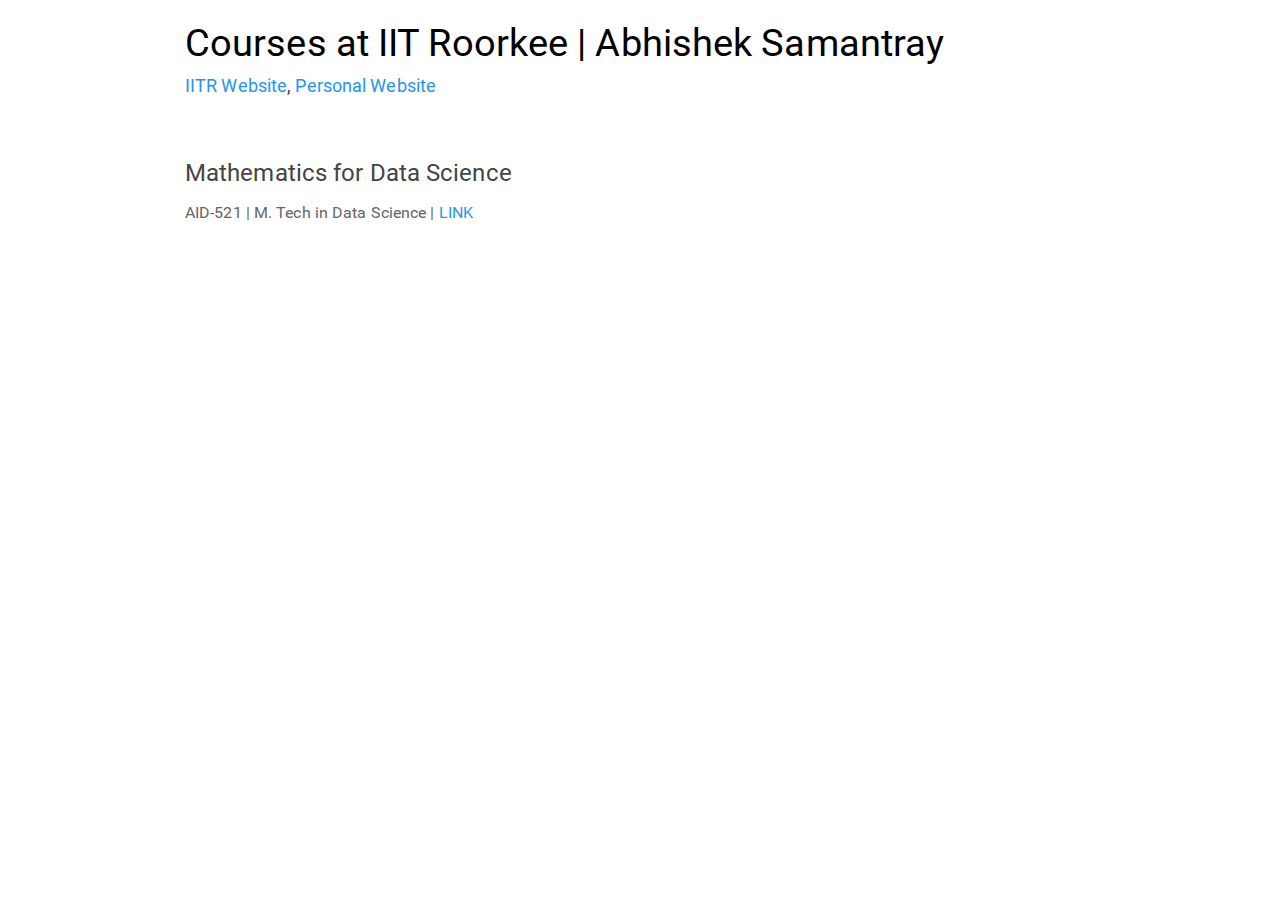
<file: index.html>
<!DOCTYPE html>

<html>

<head>

<meta charset="utf-8" />
<meta name="generator" content="pandoc" />
<meta http-equiv="X-UA-Compatible" content="IE=EDGE" />


<meta name="author" content="IITR Website, Personal Website" />


<title>Courses at IIT Roorkee | Abhishek Samantray</title>

<script src="index_files/header-attrs-2.9/header-attrs.js"></script>
<script src="index_files/jquery-1.11.3/jquery.min.js"></script>
<meta name="viewport" content="width=device-width, initial-scale=1" />
<link href="index_files/bootstrap-3.3.5/css/paper.min.css" rel="stylesheet" />
<script src="index_files/bootstrap-3.3.5/js/bootstrap.min.js"></script>
<script src="index_files/bootstrap-3.3.5/shim/html5shiv.min.js"></script>
<script src="index_files/bootstrap-3.3.5/shim/respond.min.js"></script>
<style>h1 {font-size: 34px;}
       h1.title {font-size: 38px;}
       h2 {font-size: 30px;}
       h3 {font-size: 24px;}
       h4 {font-size: 18px;}
       h5 {font-size: 16px;}
       h6 {font-size: 12px;}
       code {color: inherit; background-color: rgba(0, 0, 0, 0.04);}
       pre:not([class]) { background-color: white }</style>
<script src="index_files/navigation-1.1/tabsets.js"></script>
<link href="index_files/highlightjs-9.12.0/default.css" rel="stylesheet" />
<script src="index_files/highlightjs-9.12.0/highlight.js"></script>

<style type="text/css">
  code{white-space: pre-wrap;}
  span.smallcaps{font-variant: small-caps;}
  span.underline{text-decoration: underline;}
  div.column{display: inline-block; vertical-align: top; width: 50%;}
  div.hanging-indent{margin-left: 1.5em; text-indent: -1.5em;}
  ul.task-list{list-style: none;}
    </style>

<style type="text/css">code{white-space: pre;}</style>
<script type="text/javascript">
if (window.hljs) {
  hljs.configure({languages: []});
  hljs.initHighlightingOnLoad();
  if (document.readyState && document.readyState === "complete") {
    window.setTimeout(function() { hljs.initHighlighting(); }, 0);
  }
}
</script>





<link rel="stylesheet" href="2_style.css" type="text/css" />



<style type = "text/css">
.main-container {
  max-width: 940px;
  margin-left: auto;
  margin-right: auto;
}
img {
  max-width:100%;
}
.tabbed-pane {
  padding-top: 12px;
}
.html-widget {
  margin-bottom: 20px;
}
button.code-folding-btn:focus {
  outline: none;
}
summary {
  display: list-item;
}
pre code {
  padding: 0;
}
</style>



<!-- tabsets -->

<style type="text/css">
.tabset-dropdown > .nav-tabs {
  display: inline-table;
  max-height: 500px;
  min-height: 44px;
  overflow-y: auto;
  border: 1px solid #ddd;
  border-radius: 4px;
}

.tabset-dropdown > .nav-tabs > li.active:before {
  content: "";
  font-family: 'Glyphicons Halflings';
  display: inline-block;
  padding: 10px;
  border-right: 1px solid #ddd;
}

.tabset-dropdown > .nav-tabs.nav-tabs-open > li.active:before {
  content: "&#xe258;";
  border: none;
}

.tabset-dropdown > .nav-tabs.nav-tabs-open:before {
  content: "";
  font-family: 'Glyphicons Halflings';
  display: inline-block;
  padding: 10px;
  border-right: 1px solid #ddd;
}

.tabset-dropdown > .nav-tabs > li.active {
  display: block;
}

.tabset-dropdown > .nav-tabs > li > a,
.tabset-dropdown > .nav-tabs > li > a:focus,
.tabset-dropdown > .nav-tabs > li > a:hover {
  border: none;
  display: inline-block;
  border-radius: 4px;
  background-color: transparent;
}

.tabset-dropdown > .nav-tabs.nav-tabs-open > li {
  display: block;
  float: none;
}

.tabset-dropdown > .nav-tabs > li {
  display: none;
}
</style>

<!-- code folding -->




</head>

<body>


<div class="container-fluid main-container">




<div id="header">



<h1 class="title toc-ignore">Courses at IIT Roorkee | Abhishek Samantray</h1>
<h4 class="author"><a href="https://www.iitr.ac.in/~HS/Abhishek_Samantray">IITR Website</a>, <a href="http://abhishek.website">Personal Website</a></h4>

</div>


<p>   </p>
<div id="AID521" class="section level3">
<h3>Mathematics for Data Science</h3>
<p>AID-521 | M. Tech in Data Science | <a href="AID-521/index.html">LINK</a></p>
</div>




</div>

<script>

// add bootstrap table styles to pandoc tables
function bootstrapStylePandocTables() {
  $('tr.odd').parent('tbody').parent('table').addClass('table table-condensed');
}
$(document).ready(function () {
  bootstrapStylePandocTables();
});


</script>

<!-- tabsets -->

<script>
$(document).ready(function () {
  window.buildTabsets("TOC");
});

$(document).ready(function () {
  $('.tabset-dropdown > .nav-tabs > li').click(function () {
    $(this).parent().toggleClass('nav-tabs-open');
  });
});
</script>

<!-- code folding -->


<!-- dynamically load mathjax for compatibility with self-contained -->
<script>
  (function () {
    var script = document.createElement("script");
    script.type = "text/javascript";
    script.src  = "https://mathjax.rstudio.com/latest/MathJax.js?config=TeX-AMS-MML_HTMLorMML";
    document.getElementsByTagName("head")[0].appendChild(script);
  })();
</script>

</body>
</html>
</file>
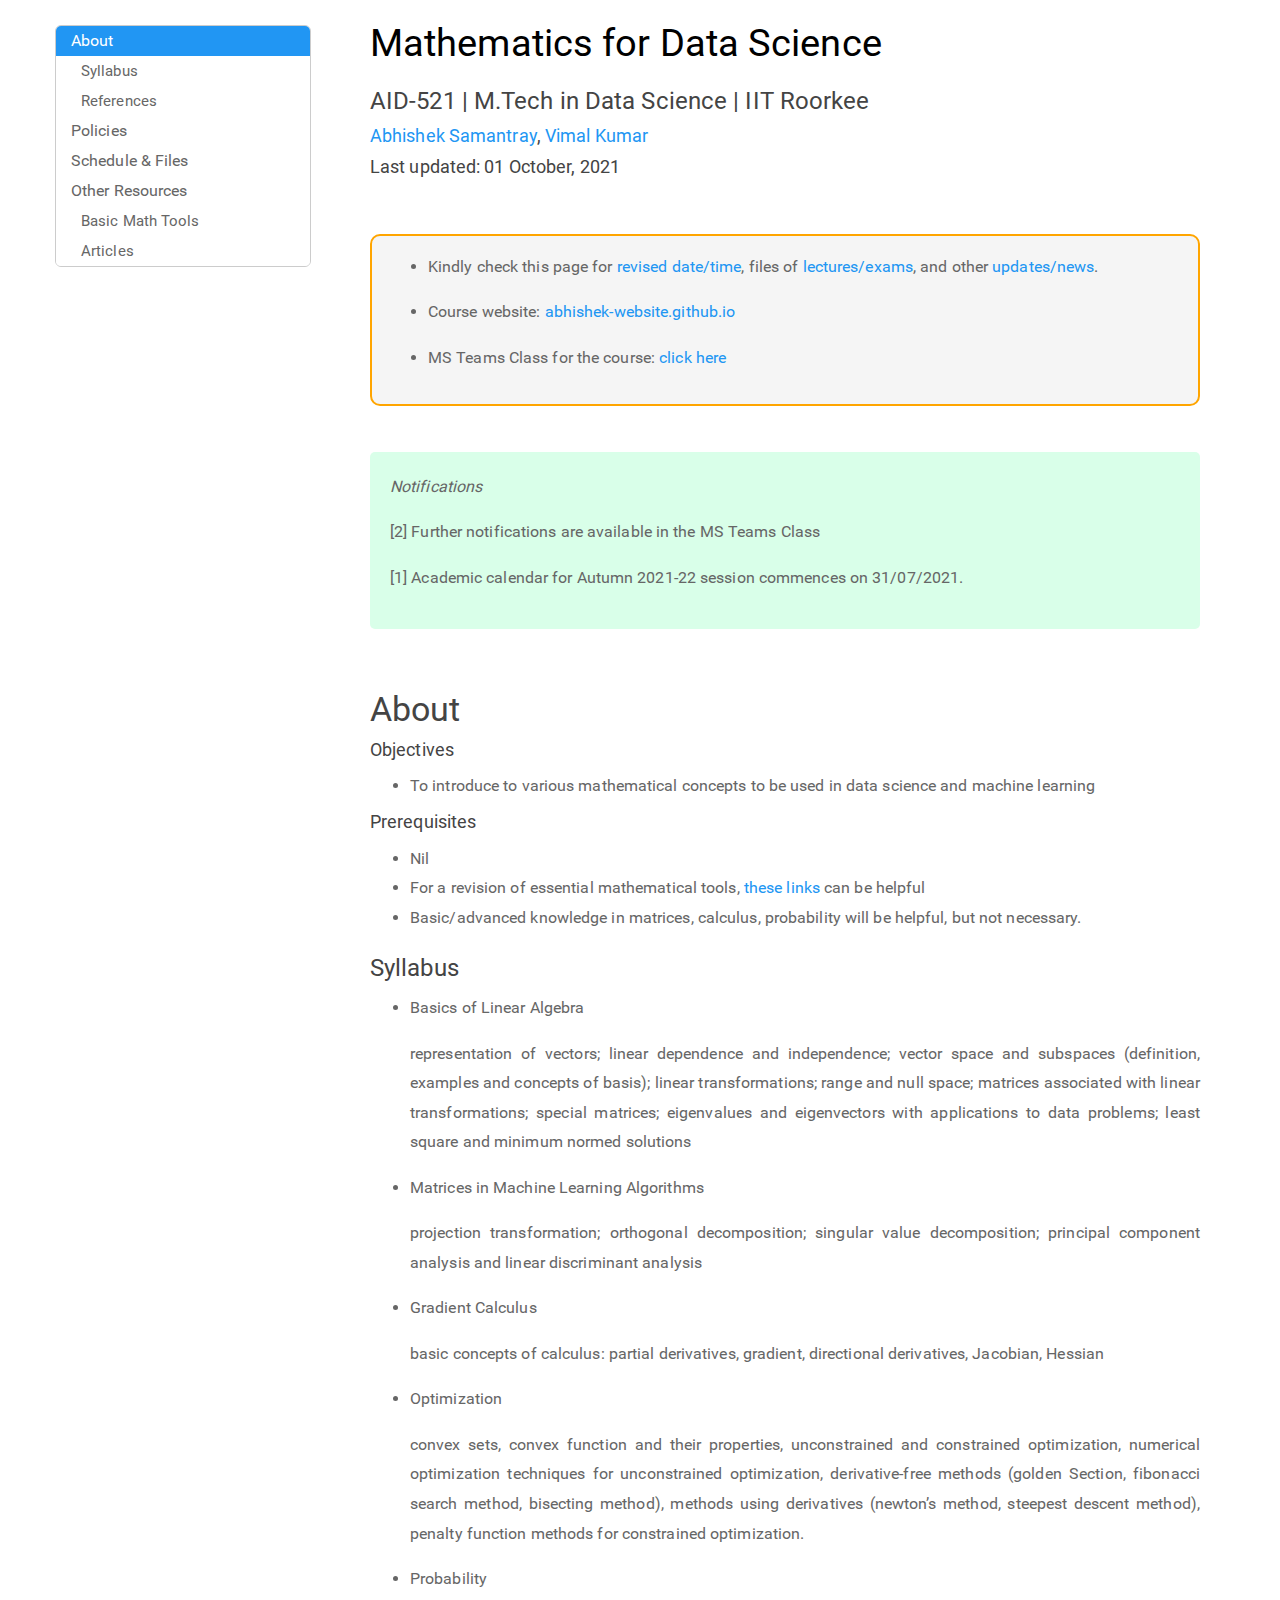
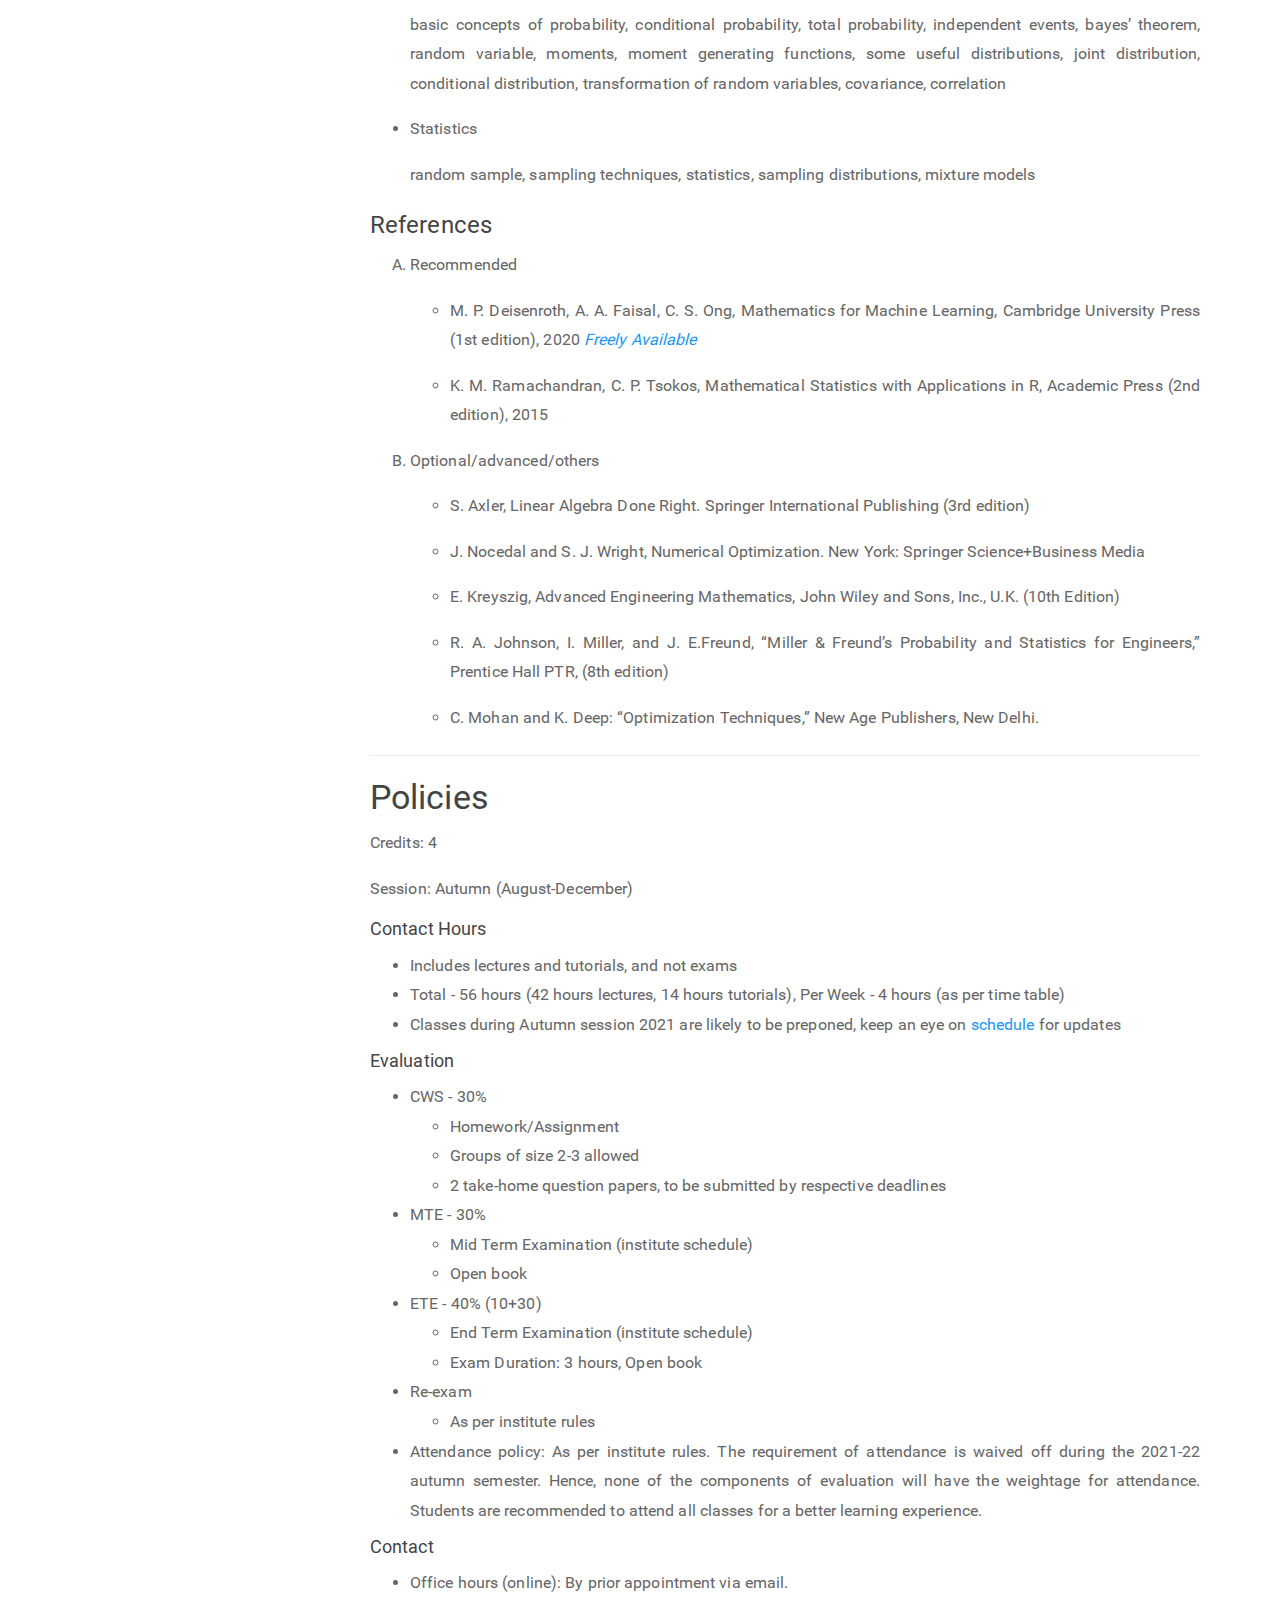
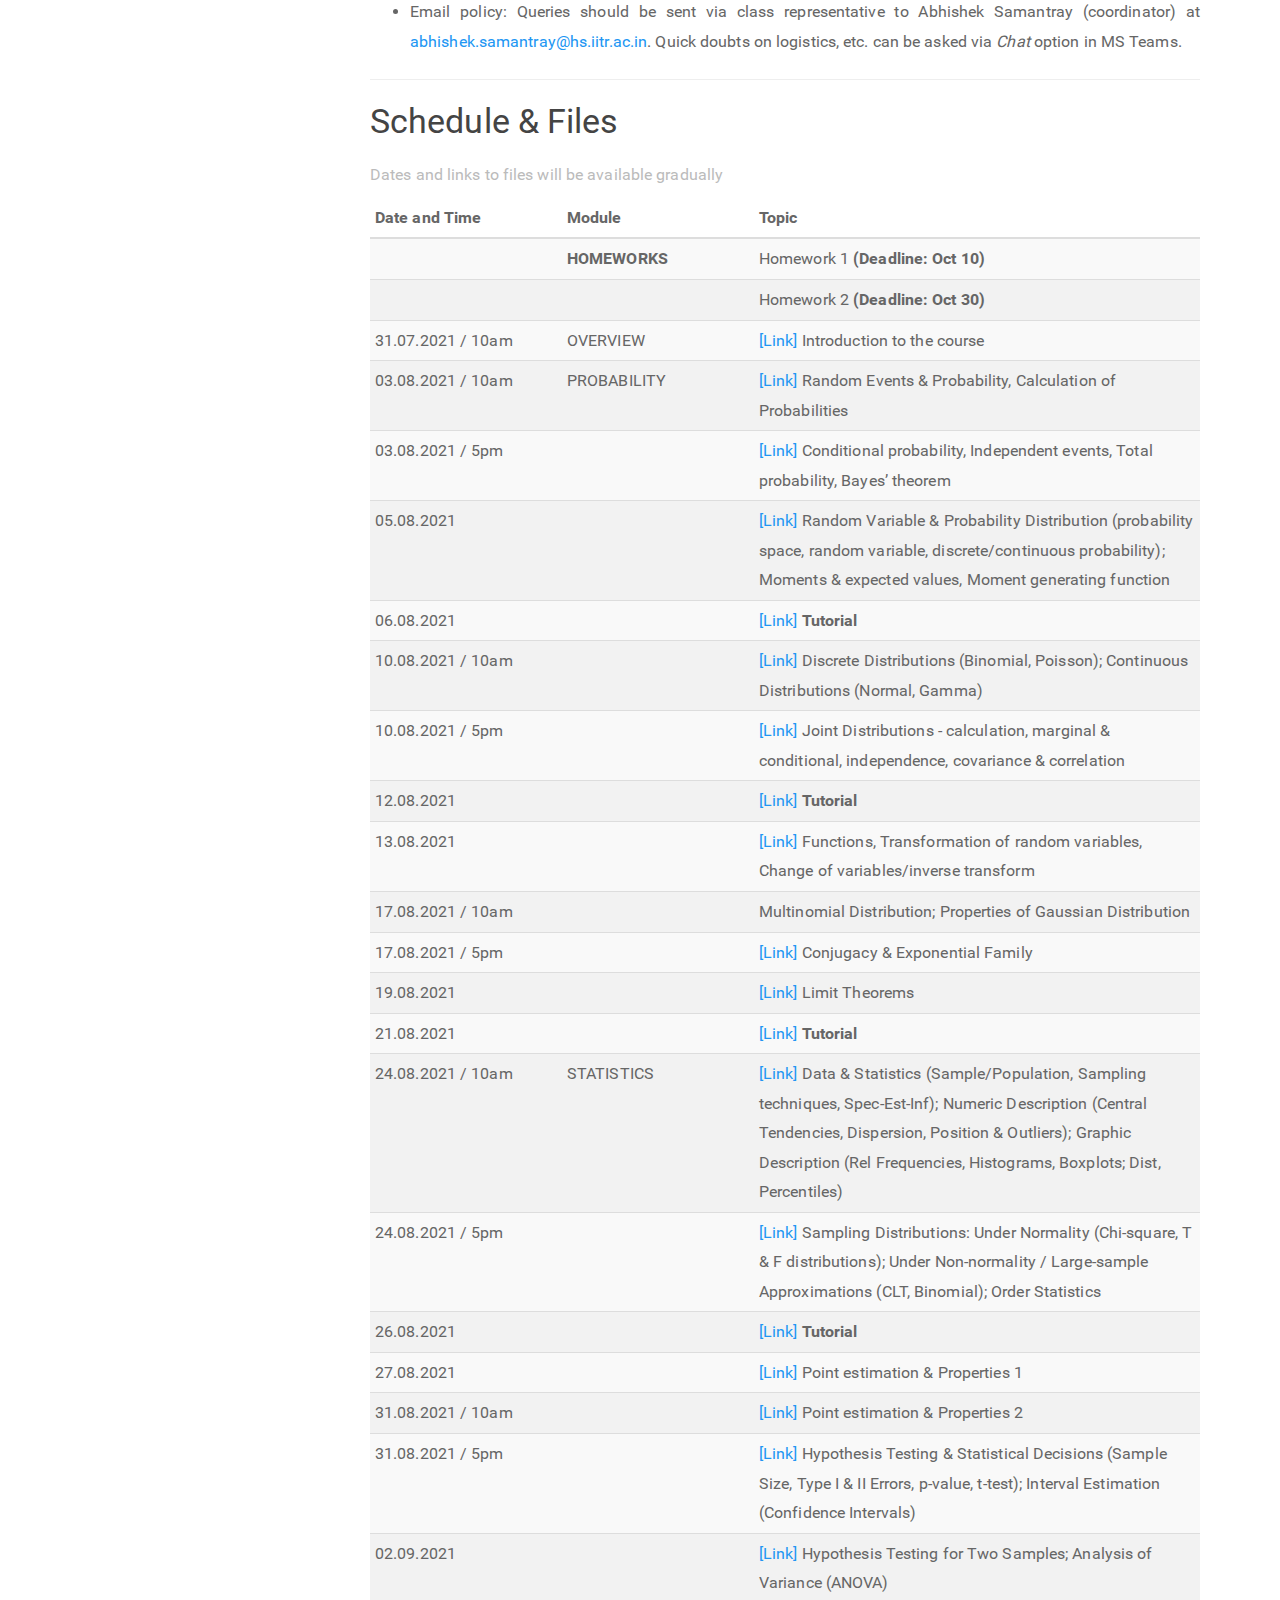
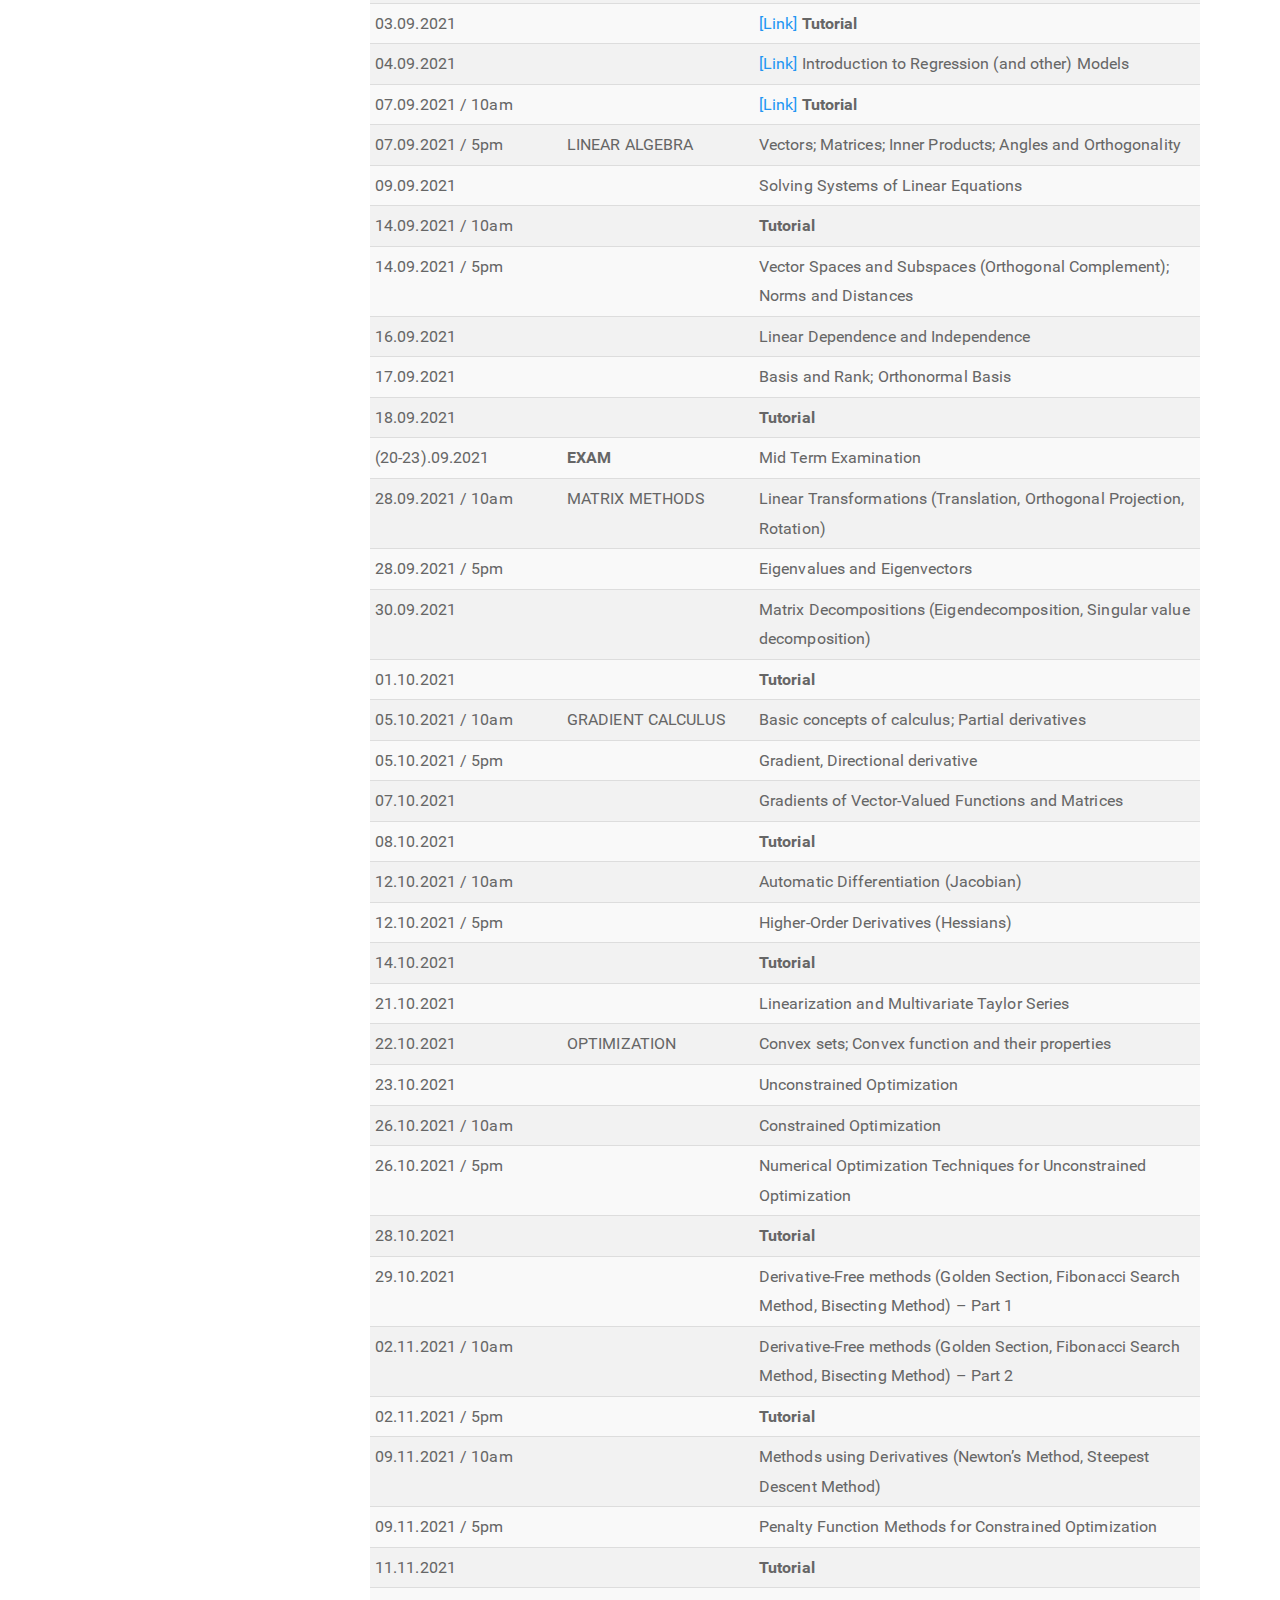
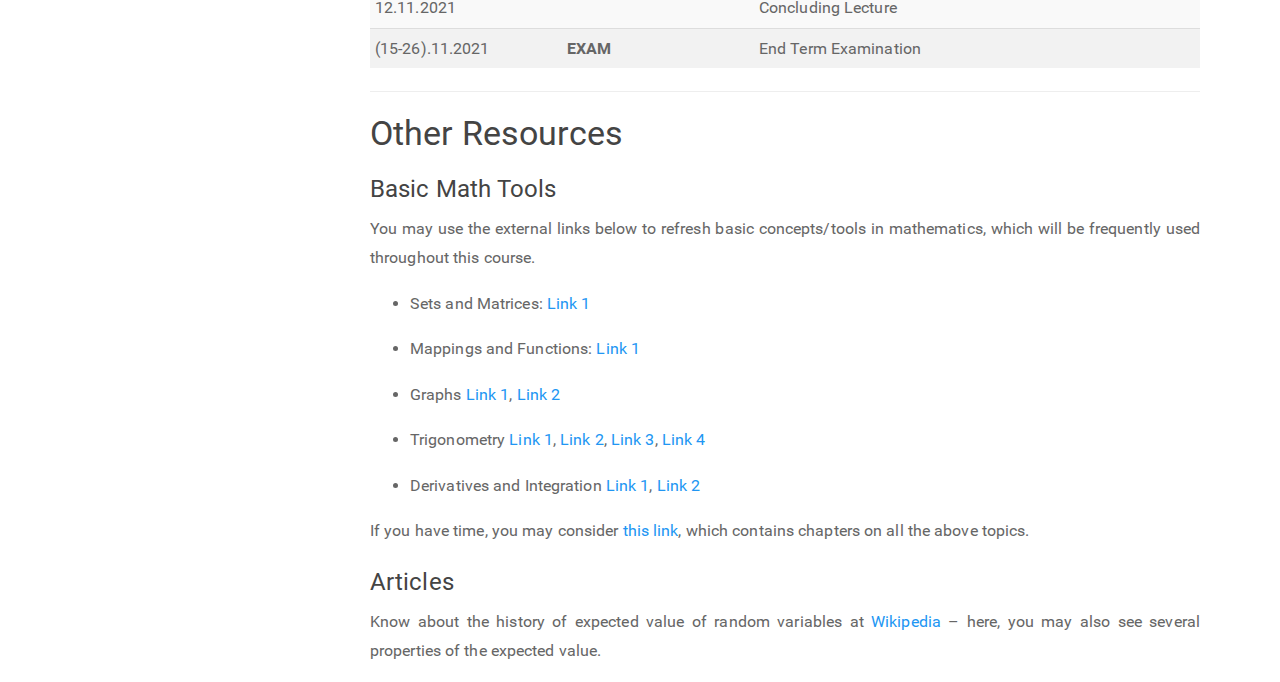
<file: AID-521/index.html>
<!DOCTYPE html>

<html>

<head>

<meta charset="utf-8" />
<meta name="generator" content="pandoc" />
<meta http-equiv="X-UA-Compatible" content="IE=EDGE" />


<meta name="author" content="Abhishek Samantray, Vimal Kumar" />


<title>Mathematics for Data Science</title>

<script src="index_files/header-attrs-2.9/header-attrs.js"></script>
<script src="index_files/jquery-1.11.3/jquery.min.js"></script>
<meta name="viewport" content="width=device-width, initial-scale=1" />
<link href="index_files/bootstrap-3.3.5/css/paper.min.css" rel="stylesheet" />
<script src="index_files/bootstrap-3.3.5/js/bootstrap.min.js"></script>
<script src="index_files/bootstrap-3.3.5/shim/html5shiv.min.js"></script>
<script src="index_files/bootstrap-3.3.5/shim/respond.min.js"></script>
<style>h1 {font-size: 34px;}
       h1.title {font-size: 38px;}
       h2 {font-size: 30px;}
       h3 {font-size: 24px;}
       h4 {font-size: 18px;}
       h5 {font-size: 16px;}
       h6 {font-size: 12px;}
       code {color: inherit; background-color: rgba(0, 0, 0, 0.04);}
       pre:not([class]) { background-color: white }</style>
<script src="index_files/jqueryui-1.11.4/jquery-ui.min.js"></script>
<link href="index_files/tocify-1.9.1/jquery.tocify.css" rel="stylesheet" />
<script src="index_files/tocify-1.9.1/jquery.tocify.js"></script>
<script src="index_files/navigation-1.1/tabsets.js"></script>
<link href="index_files/highlightjs-9.12.0/default.css" rel="stylesheet" />
<script src="index_files/highlightjs-9.12.0/highlight.js"></script>
<script src="index_files/kePrint-0.0.1/kePrint.js"></script>
<link href="index_files/lightable-0.0.1/lightable.css" rel="stylesheet" />

<style type="text/css">
  code{white-space: pre-wrap;}
  span.smallcaps{font-variant: small-caps;}
  span.underline{text-decoration: underline;}
  div.column{display: inline-block; vertical-align: top; width: 50%;}
  div.hanging-indent{margin-left: 1.5em; text-indent: -1.5em;}
  ul.task-list{list-style: none;}
    </style>

<style type="text/css">code{white-space: pre;}</style>
<script type="text/javascript">
if (window.hljs) {
  hljs.configure({languages: []});
  hljs.initHighlightingOnLoad();
  if (document.readyState && document.readyState === "complete") {
    window.setTimeout(function() { hljs.initHighlighting(); }, 0);
  }
}
</script>





<link rel="stylesheet" href="2_style.css" type="text/css" />



<style type = "text/css">
.main-container {
  max-width: 940px;
  margin-left: auto;
  margin-right: auto;
}
img {
  max-width:100%;
}
.tabbed-pane {
  padding-top: 12px;
}
.html-widget {
  margin-bottom: 20px;
}
button.code-folding-btn:focus {
  outline: none;
}
summary {
  display: list-item;
}
pre code {
  padding: 0;
}
</style>



<!-- tabsets -->

<style type="text/css">
.tabset-dropdown > .nav-tabs {
  display: inline-table;
  max-height: 500px;
  min-height: 44px;
  overflow-y: auto;
  border: 1px solid #ddd;
  border-radius: 4px;
}

.tabset-dropdown > .nav-tabs > li.active:before {
  content: "";
  font-family: 'Glyphicons Halflings';
  display: inline-block;
  padding: 10px;
  border-right: 1px solid #ddd;
}

.tabset-dropdown > .nav-tabs.nav-tabs-open > li.active:before {
  content: "&#xe258;";
  border: none;
}

.tabset-dropdown > .nav-tabs.nav-tabs-open:before {
  content: "";
  font-family: 'Glyphicons Halflings';
  display: inline-block;
  padding: 10px;
  border-right: 1px solid #ddd;
}

.tabset-dropdown > .nav-tabs > li.active {
  display: block;
}

.tabset-dropdown > .nav-tabs > li > a,
.tabset-dropdown > .nav-tabs > li > a:focus,
.tabset-dropdown > .nav-tabs > li > a:hover {
  border: none;
  display: inline-block;
  border-radius: 4px;
  background-color: transparent;
}

.tabset-dropdown > .nav-tabs.nav-tabs-open > li {
  display: block;
  float: none;
}

.tabset-dropdown > .nav-tabs > li {
  display: none;
}
</style>

<!-- code folding -->



<style type="text/css">

#TOC {
  margin: 25px 0px 20px 0px;
}
@media (max-width: 768px) {
#TOC {
  position: relative;
  width: 100%;
}
}

@media print {
.toc-content {
  /* see https://github.com/w3c/csswg-drafts/issues/4434 */
  float: right;
}
}

.toc-content {
  padding-left: 30px;
  padding-right: 40px;
}

div.main-container {
  max-width: 1200px;
}

div.tocify {
  width: 20%;
  max-width: 260px;
  max-height: 85%;
}

@media (min-width: 768px) and (max-width: 991px) {
  div.tocify {
    width: 25%;
  }
}

@media (max-width: 767px) {
  div.tocify {
    width: 100%;
    max-width: none;
  }
}

.tocify ul, .tocify li {
  line-height: 20px;
}

.tocify-subheader .tocify-item {
  font-size: 0.90em;
}

.tocify .list-group-item {
  border-radius: 0px;
}

.tocify-subheader {
  display: inline;
}
.tocify-subheader .tocify-item {
  font-size: 0.95em;
}

</style>



</head>

<body>


<div class="container-fluid main-container">


<!-- setup 3col/9col grid for toc_float and main content  -->
<div class="row">
<div class="col-xs-12 col-sm-4 col-md-3">
<div id="TOC" class="tocify">
</div>
</div>

<div class="toc-content col-xs-12 col-sm-8 col-md-9">




<div id="header">



<h1 class="title toc-ignore">Mathematics for Data Science</h1>
<h3 class="subtitle">AID-521 | M.Tech in Data Science | IIT Roorkee</h3>
<h4 class="author"><a href="https://www.iitr.ac.in/~HS/Abhishek_Samantray">Abhishek Samantray</a>, <a href="https://www.iitr.ac.in/~CH/vksinfch">Vimal Kumar</a></h4>
<h4 class="date">Last updated: 01 October, 2021</h4>

</div>


<p> </p>
<div class="info-box">
<ul>
<li><p>Kindly check this page for <a href="#Table1">revised date/time</a>, files of <a href="#Table1">lectures/exams</a>, and other <a href="#news">updates/news</a>.</p></li>
<li><p>Course website: <a href="https://abhishek-website.github.io">abhishek-website.github.io</a></p></li>
<li><p>MS Teams Class for the course: <a href="https://teams.microsoft.com/l/team/19%3asqAJXh_f1oSvkns86ZvJfsgVH2Y8HJrhp6pz0h7rFJs1%40thread.tacv2/conversations?groupId=7aff3af1-6f60-4ef7-86b9-60d942bf4b50&amp;tenantId=38f62926-7559-4aef-84ae-cb5e172406fb" target="_blank">click here</a></p></li>
</ul>
</div>
<p> </p>
<div id="news" class="green-box">
<p><em>Notifications</em></p>
<p>[2] Further notifications are available in the MS Teams Class</p>
<p>[1] Academic calendar for Autumn 2021-22 session commences on 31/07/2021.</p>
</div>
<p> </p>
<div id="about" class="section level1">
<h1>About</h1>
<div id="objectives" class="section level4 unlisted unnumbered">
<h4 class="unlisted unnumbered">Objectives</h4>
<ul>
<li>To introduce to various mathematical concepts to be used in data science and machine learning</li>
</ul>
</div>
<div id="prerequisites" class="section level4 unlisted unnumbered">
<h4 class="unlisted unnumbered">Prerequisites</h4>
<ul>
<li>Nil</li>
<li>For a revision of essential mathematical tools, <a href="#refreshers">these links</a> can be helpful</li>
<li>Basic/advanced knowledge in matrices, calculus, probability will be helpful, but not necessary.</li>
</ul>
</div>
<div id="syl" class="section level3">
<h3>Syllabus</h3>
<ul>
<li><p>Basics of Linear Algebra</p>
<p>representation of vectors; linear dependence and independence; vector space and subspaces (definition, examples and concepts of basis); linear transformations; range and null space; matrices associated with linear transformations; special matrices; eigenvalues and eigenvectors with applications to data problems; least square and minimum normed solutions</p></li>
<li><p>Matrices in Machine Learning Algorithms</p>
<p>projection transformation; orthogonal decomposition; singular value decomposition; principal component analysis and linear discriminant analysis</p></li>
<li><p>Gradient Calculus</p>
<p>basic concepts of calculus: partial derivatives, gradient, directional derivatives, Jacobian, Hessian</p></li>
<li><p>Optimization</p>
<p>convex sets, convex function and their properties, unconstrained and constrained optimization, numerical optimization techniques for unconstrained optimization, derivative-free methods (golden Section, fibonacci search method, bisecting method), methods using derivatives (newton’s method, steepest descent method), penalty function methods for constrained optimization.</p></li>
<li><p>Probability</p>
<p>basic concepts of probability, conditional probability, total probability, independent events, bayes’ theorem, random variable, moments, moment generating functions, some useful distributions, joint distribution, conditional distribution, transformation of random variables, covariance, correlation</p></li>
<li><p>Statistics</p>
<p>random sample, sampling techniques, statistics, sampling distributions, mixture models</p></li>
</ul>
</div>
<div id="ref" class="section level3">
<h3>References</h3>
<ol style="list-style-type: upper-alpha">
<li><p>Recommended</p>
<ul>
<li><p>M. P. Deisenroth, A. A. Faisal, C. S. Ong, Mathematics for Machine Learning, Cambridge University Press (1st edition), 2020 <a href="https://mml-book.github.io/book/mml-book.pdf"><em>Freely Available</em></a></p></li>
<li><p>K. M. Ramachandran, C. P. Tsokos, Mathematical Statistics with Applications in R, Academic Press (2nd edition), 2015</p></li>
</ul></li>
<li><p>Optional/advanced/others</p>
<ul>
<li><p>S. Axler, Linear Algebra Done Right. Springer International Publishing (3rd edition)</p></li>
<li><p>J. Nocedal and S. J. Wright, Numerical Optimization. New York: Springer Science+Business Media</p></li>
<li><p>E. Kreyszig, Advanced Engineering Mathematics, John Wiley and Sons, Inc., U.K. (10th Edition)</p></li>
<li><p>R. A. Johnson, I. Miller, and J. E.Freund, “Miller &amp; Freund’s Probability and Statistics for Engineers,” Prentice Hall PTR, (8th edition)</p></li>
<li><p>C. Mohan and K. Deep: “Optimization Techniques,” New Age Publishers, New Delhi.</p></li>
</ul></li>
</ol>
<hr />
</div>
</div>
<div id="policy" class="section level1">
<h1>Policies</h1>
<p>Credits: 4</p>
<p>Session: Autumn (August-December)</p>
<div id="contact-hours" class="section level4 unlisted unnumbered">
<h4 class="unlisted unnumbered">Contact Hours</h4>
<ul>
<li>Includes lectures and tutorials, and not exams</li>
<li>Total - 56 hours (42 hours lectures, 14 hours tutorials), Per Week - 4 hours (as per time table)</li>
<li>Classes during Autumn session 2021 are likely to be preponed, keep an eye on <a href="#sch">schedule</a> for updates</li>
</ul>
</div>
<div id="evaluation" class="section level4 unlisted unnumbered">
<h4 class="unlisted unnumbered">Evaluation</h4>
<ul>
<li>CWS - 30%
<ul>
<li>Homework/Assignment</li>
<li>Groups of size 2-3 allowed</li>
<li>2 take-home question papers, to be submitted by respective deadlines</li>
</ul></li>
<li>MTE - 30%
<ul>
<li>Mid Term Examination (institute schedule)</li>
<li>Open book</li>
</ul></li>
<li>ETE - 40% (10+30)
<ul>
<li>End Term Examination (institute schedule)</li>
<li>Exam Duration: 3 hours, Open book</li>
</ul></li>
<li>Re-exam
<ul>
<li>As per institute rules</li>
</ul></li>
<li>Attendance policy: As per institute rules. The requirement of attendance is waived off during the 2021-22 autumn semester. Hence, none of the components of evaluation will have the weightage for attendance. Students are recommended to attend all classes for a better learning experience.</li>
</ul>
</div>
<div id="contact" class="section level4 unlisted unnumbered">
<h4 class="unlisted unnumbered">Contact</h4>
<ul>
<li>Office hours (online): By prior appointment via email.<br />
</li>
<li>Email policy: Queries should be sent via class representative to Abhishek Samantray (coordinator) at <a href="mailto:abhishek.samantray@hs.iitr.ac.in" class="email">abhishek.samantray@hs.iitr.ac.in</a>. Quick doubts on logistics, etc. can be asked via <em>Chat</em> option in MS Teams.</li>
</ul>
<hr />
</div>
</div>
<div id="sch" class="section level1">
<h1>Schedule &amp; Files</h1>
<div id="Table1" class="forced_striped_rows">
<table class="table table-striped table-hover table-condensed" style="margin-left: auto; margin-right: auto;">
<caption>
Dates and links to files will be available gradually
</caption>
<thead>
<tr>
<th style="text-align:left;">
Date and Time
</th>
<th style="text-align:left;">
Module
</th>
<th style="text-align:left;">
Topic
</th>
</tr>
</thead>
<tbody>
<tr>
<td style="text-align:left;width: 12em; ">
</td>
<td style="text-align:left;width: 12em; ">
<strong>HOMEWORKS</strong>
</td>
<td style="text-align:left;">
Homework 1 <strong>(Deadline: Oct 10)</strong>
</td>
</tr>
<tr>
<td style="text-align:left;width: 12em; ">
</td>
<td style="text-align:left;width: 12em; ">
</td>
<td style="text-align:left;">
Homework 2 <strong>(Deadline: Oct 30)</strong>
</td>
</tr>
<tr>
<td style="text-align:left;width: 12em; ">
31.07.2021 / 10am
</td>
<td style="text-align:left;width: 12em; ">
OVERVIEW
</td>
<td style="text-align:left;">
<a href="docs/1_Inagural_Lecture.pdf" target="_blank">[Link]</a> Introduction to the course
</td>
</tr>
<tr>
<td style="text-align:left;width: 12em; ">
03.08.2021 / 10am
</td>
<td style="text-align:left;width: 12em; ">
PROBABILITY
</td>
<td style="text-align:left;">
<a href="docs/PROBABILITY_01_basics.pdf" target="_blank">[Link]</a> Random Events &amp; Probability, Calculation of Probabilities
</td>
</tr>
<tr>
<td style="text-align:left;width: 12em; ">
03.08.2021 / 5pm
</td>
<td style="text-align:left;width: 12em; ">
</td>
<td style="text-align:left;">
<a href="docs/PROBABILITY_02_conditioning.pdf" target="_blank">[Link]</a> Conditional probability, Independent events, Total probability, Bayes’ theorem
</td>
</tr>
<tr>
<td style="text-align:left;width: 12em; ">
05.08.2021
</td>
<td style="text-align:left;width: 12em; ">
</td>
<td style="text-align:left;">
<a href="docs/PROBABILITY_03_rv-dist-moments.pdf" target="_blank">[Link]</a> Random Variable &amp; Probability Distribution (probability space, random variable, discrete/continuous probability); Moments &amp; expected values, Moment generating function
</td>
</tr>
<tr>
<td style="text-align:left;width: 12em; ">
06.08.2021
</td>
<td style="text-align:left;width: 12em; ">
</td>
<td style="text-align:left;">
<a href="docs/TUTORIAL_01.pdf" target="_blank">[Link]</a> <strong>Tutorial</strong>
</td>
</tr>
<tr>
<td style="text-align:left;width: 12em; ">
10.08.2021 / 10am
</td>
<td style="text-align:left;width: 12em; ">
</td>
<td style="text-align:left;">
<a href="docs/PROBABILITY_04_imp-distributions.pdf" target="_blank">[Link]</a> Discrete Distributions (Binomial, Poisson); Continuous Distributions (Normal, Gamma)
</td>
</tr>
<tr>
<td style="text-align:left;width: 12em; ">
10.08.2021 / 5pm
</td>
<td style="text-align:left;width: 12em; ">
</td>
<td style="text-align:left;">
<a href="docs/PROBABILITY_05_multivariate-dist.pdf" target="_blank">[Link]</a> Joint Distributions - calculation, marginal &amp; conditional, independence, covariance &amp; correlation
</td>
</tr>
<tr>
<td style="text-align:left;width: 12em; ">
12.08.2021
</td>
<td style="text-align:left;width: 12em; ">
</td>
<td style="text-align:left;">
<a href="docs/TUTORIAL_02.pdf" target="_blank">[Link]</a> <strong>Tutorial</strong>
</td>
</tr>
<tr>
<td style="text-align:left;width: 12em; ">
13.08.2021
</td>
<td style="text-align:left;width: 12em; ">
</td>
<td style="text-align:left;">
<a href="docs/PROBABILITY_06_functions-of-rv.pdf" target="_blank">[Link]</a> Functions, Transformation of random variables, Change of variables/inverse transform
</td>
</tr>
<tr>
<td style="text-align:left;width: 12em; ">
17.08.2021 / 10am
</td>
<td style="text-align:left;width: 12em; ">
</td>
<td style="text-align:left;">
Multinomial Distribution; Properties of Gaussian Distribution
</td>
</tr>
<tr>
<td style="text-align:left;width: 12em; ">
17.08.2021 / 5pm
</td>
<td style="text-align:left;width: 12em; ">
</td>
<td style="text-align:left;">
<a href="docs/PROBABILITY_08_conjugacy-exponential.pdf" target="_blank">[Link]</a> Conjugacy &amp; Exponential Family
</td>
</tr>
<tr>
<td style="text-align:left;width: 12em; ">
19.08.2021
</td>
<td style="text-align:left;width: 12em; ">
</td>
<td style="text-align:left;">
<a href="docs/PROBABILITY_09_limit-theorems.pdf" target="_blank">[Link]</a> Limit Theorems
</td>
</tr>
<tr>
<td style="text-align:left;width: 12em; ">
21.08.2021
</td>
<td style="text-align:left;width: 12em; ">
</td>
<td style="text-align:left;">
<a href="docs/TUTORIAL_03.pdf" target="_blank">[Link]</a> <strong>Tutorial</strong>
</td>
</tr>
<tr>
<td style="text-align:left;width: 12em; ">
24.08.2021 / 10am
</td>
<td style="text-align:left;width: 12em; ">
STATISTICS
</td>
<td style="text-align:left;">
<a href="docs/STATISTICS_01_basics.pdf" target="_blank">[Link]</a> Data &amp; Statistics (Sample/Population, Sampling techniques, Spec-Est-Inf); Numeric Description (Central Tendencies, Dispersion, Position &amp; Outliers); Graphic Description (Rel Frequencies, Histograms, Boxplots; Dist, Percentiles)
</td>
</tr>
<tr>
<td style="text-align:left;width: 12em; ">
24.08.2021 / 5pm
</td>
<td style="text-align:left;width: 12em; ">
</td>
<td style="text-align:left;">
<a href="docs/STATISTICS_02_sampling-distributions.pdf" target="_blank">[Link]</a> Sampling Distributions: Under Normality (Chi-square, T &amp; F distributions); Under Non-normality / Large-sample Approximations (CLT, Binomial); Order Statistics
</td>
</tr>
<tr>
<td style="text-align:left;width: 12em; ">
26.08.2021
</td>
<td style="text-align:left;width: 12em; ">
</td>
<td style="text-align:left;">
<a href="docs/TUTORIAL_04.pdf" target="_blank">[Link]</a> <strong>Tutorial</strong>
</td>
</tr>
<tr>
<td style="text-align:left;width: 12em; ">
27.08.2021
</td>
<td style="text-align:left;width: 12em; ">
</td>
<td style="text-align:left;">
<a href="docs/STATISTICS_03_estimation-properties-a.pdf" target="_blank">[Link]</a> Point estimation &amp; Properties 1
</td>
</tr>
<tr>
<td style="text-align:left;width: 12em; ">
31.08.2021 / 10am
</td>
<td style="text-align:left;width: 12em; ">
</td>
<td style="text-align:left;">
<a href="docs/STATISTICS_04_estimation-properties-b.pdf" target="_blank">[Link]</a> Point estimation &amp; Properties 2
</td>
</tr>
<tr>
<td style="text-align:left;width: 12em; ">
31.08.2021 / 5pm
</td>
<td style="text-align:left;width: 12em; ">
</td>
<td style="text-align:left;">
<a href="docs/STATISTICS_05_hypothesis-testing.pdf" target="_blank">[Link]</a> Hypothesis Testing &amp; Statistical Decisions (Sample Size, Type I &amp; II Errors, p-value, t-test); Interval Estimation (Confidence Intervals)
</td>
</tr>
<tr>
<td style="text-align:left;width: 12em; ">
02.09.2021
</td>
<td style="text-align:left;width: 12em; ">
</td>
<td style="text-align:left;">
<a href="docs/STATISTICS_06_anova.pdf" target="_blank">[Link]</a> Hypothesis Testing for Two Samples; Analysis of Variance (ANOVA)
</td>
</tr>
<tr>
<td style="text-align:left;width: 12em; ">
03.09.2021
</td>
<td style="text-align:left;width: 12em; ">
</td>
<td style="text-align:left;">
<a href="docs/TUTORIAL_05.pdf" target="_blank">[Link]</a> <strong>Tutorial</strong>
</td>
</tr>
<tr>
<td style="text-align:left;width: 12em; ">
04.09.2021
</td>
<td style="text-align:left;width: 12em; ">
</td>
<td style="text-align:left;">
<a href="docs/STATISTICS_07_regression-models.pdf" target="_blank">[Link]</a> Introduction to Regression (and other) Models
</td>
</tr>
<tr>
<td style="text-align:left;width: 12em; ">
07.09.2021 / 10am
</td>
<td style="text-align:left;width: 12em; ">
</td>
<td style="text-align:left;">
<a href="docs/TUTORIAL_06.pdf" target="_blank">[Link]</a> <strong>Tutorial</strong>
</td>
</tr>
<tr>
<td style="text-align:left;width: 12em; ">
07.09.2021 / 5pm
</td>
<td style="text-align:left;width: 12em; ">
LINEAR ALGEBRA
</td>
<td style="text-align:left;">
Vectors; Matrices; Inner Products; Angles and Orthogonality
</td>
</tr>
<tr>
<td style="text-align:left;width: 12em; ">
09.09.2021
</td>
<td style="text-align:left;width: 12em; ">
</td>
<td style="text-align:left;">
Solving Systems of Linear Equations
</td>
</tr>
<tr>
<td style="text-align:left;width: 12em; ">
14.09.2021 / 10am
</td>
<td style="text-align:left;width: 12em; ">
</td>
<td style="text-align:left;">
<strong>Tutorial</strong>
</td>
</tr>
<tr>
<td style="text-align:left;width: 12em; ">
14.09.2021 / 5pm
</td>
<td style="text-align:left;width: 12em; ">
</td>
<td style="text-align:left;">
Vector Spaces and Subspaces (Orthogonal Complement); Norms and Distances
</td>
</tr>
<tr>
<td style="text-align:left;width: 12em; ">
16.09.2021
</td>
<td style="text-align:left;width: 12em; ">
</td>
<td style="text-align:left;">
Linear Dependence and Independence
</td>
</tr>
<tr>
<td style="text-align:left;width: 12em; ">
17.09.2021
</td>
<td style="text-align:left;width: 12em; ">
</td>
<td style="text-align:left;">
Basis and Rank; Orthonormal Basis
</td>
</tr>
<tr>
<td style="text-align:left;width: 12em; ">
18.09.2021
</td>
<td style="text-align:left;width: 12em; ">
</td>
<td style="text-align:left;">
<strong>Tutorial</strong>
</td>
</tr>
<tr>
<td style="text-align:left;width: 12em; ">
(20-23).09.2021
</td>
<td style="text-align:left;width: 12em; ">
<strong>EXAM</strong>
</td>
<td style="text-align:left;">
Mid Term Examination
</td>
</tr>
<tr>
<td style="text-align:left;width: 12em; ">
28.09.2021 / 10am
</td>
<td style="text-align:left;width: 12em; ">
MATRIX METHODS
</td>
<td style="text-align:left;">
Linear Transformations (Translation, Orthogonal Projection, Rotation)
</td>
</tr>
<tr>
<td style="text-align:left;width: 12em; ">
28.09.2021 / 5pm
</td>
<td style="text-align:left;width: 12em; ">
</td>
<td style="text-align:left;">
Eigenvalues and Eigenvectors
</td>
</tr>
<tr>
<td style="text-align:left;width: 12em; ">
30.09.2021
</td>
<td style="text-align:left;width: 12em; ">
</td>
<td style="text-align:left;">
Matrix Decompositions (Eigendecomposition, Singular value decomposition)
</td>
</tr>
<tr>
<td style="text-align:left;width: 12em; ">
01.10.2021
</td>
<td style="text-align:left;width: 12em; ">
</td>
<td style="text-align:left;">
<strong>Tutorial</strong>
</td>
</tr>
<tr>
<td style="text-align:left;width: 12em; ">
05.10.2021 / 10am
</td>
<td style="text-align:left;width: 12em; ">
GRADIENT CALCULUS
</td>
<td style="text-align:left;">
Basic concepts of calculus; Partial derivatives
</td>
</tr>
<tr>
<td style="text-align:left;width: 12em; ">
05.10.2021 / 5pm
</td>
<td style="text-align:left;width: 12em; ">
</td>
<td style="text-align:left;">
Gradient, Directional derivative
</td>
</tr>
<tr>
<td style="text-align:left;width: 12em; ">
07.10.2021
</td>
<td style="text-align:left;width: 12em; ">
</td>
<td style="text-align:left;">
Gradients of Vector-Valued Functions and Matrices
</td>
</tr>
<tr>
<td style="text-align:left;width: 12em; ">
08.10.2021
</td>
<td style="text-align:left;width: 12em; ">
</td>
<td style="text-align:left;">
<strong>Tutorial</strong>
</td>
</tr>
<tr>
<td style="text-align:left;width: 12em; ">
12.10.2021 / 10am
</td>
<td style="text-align:left;width: 12em; ">
</td>
<td style="text-align:left;">
Automatic Differentiation (Jacobian)
</td>
</tr>
<tr>
<td style="text-align:left;width: 12em; ">
12.10.2021 / 5pm
</td>
<td style="text-align:left;width: 12em; ">
</td>
<td style="text-align:left;">
Higher-Order Derivatives (Hessians)
</td>
</tr>
<tr>
<td style="text-align:left;width: 12em; ">
14.10.2021
</td>
<td style="text-align:left;width: 12em; ">
</td>
<td style="text-align:left;">
<strong>Tutorial</strong>
</td>
</tr>
<tr>
<td style="text-align:left;width: 12em; ">
21.10.2021
</td>
<td style="text-align:left;width: 12em; ">
</td>
<td style="text-align:left;">
Linearization and Multivariate Taylor Series
</td>
</tr>
<tr>
<td style="text-align:left;width: 12em; ">
22.10.2021
</td>
<td style="text-align:left;width: 12em; ">
OPTIMIZATION
</td>
<td style="text-align:left;">
Convex sets; Convex function and their properties
</td>
</tr>
<tr>
<td style="text-align:left;width: 12em; ">
23.10.2021
</td>
<td style="text-align:left;width: 12em; ">
</td>
<td style="text-align:left;">
Unconstrained Optimization
</td>
</tr>
<tr>
<td style="text-align:left;width: 12em; ">
26.10.2021 / 10am
</td>
<td style="text-align:left;width: 12em; ">
</td>
<td style="text-align:left;">
Constrained Optimization
</td>
</tr>
<tr>
<td style="text-align:left;width: 12em; ">
26.10.2021 / 5pm
</td>
<td style="text-align:left;width: 12em; ">
</td>
<td style="text-align:left;">
Numerical Optimization Techniques for Unconstrained Optimization
</td>
</tr>
<tr>
<td style="text-align:left;width: 12em; ">
28.10.2021
</td>
<td style="text-align:left;width: 12em; ">
</td>
<td style="text-align:left;">
<strong>Tutorial</strong>
</td>
</tr>
<tr>
<td style="text-align:left;width: 12em; ">
29.10.2021
</td>
<td style="text-align:left;width: 12em; ">
</td>
<td style="text-align:left;">
Derivative-Free methods (Golden Section, Fibonacci Search Method, Bisecting Method) – Part 1
</td>
</tr>
<tr>
<td style="text-align:left;width: 12em; ">
02.11.2021 / 10am
</td>
<td style="text-align:left;width: 12em; ">
</td>
<td style="text-align:left;">
Derivative-Free methods (Golden Section, Fibonacci Search Method, Bisecting Method) – Part 2
</td>
</tr>
<tr>
<td style="text-align:left;width: 12em; ">
02.11.2021 / 5pm
</td>
<td style="text-align:left;width: 12em; ">
</td>
<td style="text-align:left;">
<strong>Tutorial</strong>
</td>
</tr>
<tr>
<td style="text-align:left;width: 12em; ">
09.11.2021 / 10am
</td>
<td style="text-align:left;width: 12em; ">
</td>
<td style="text-align:left;">
Methods using Derivatives (Newton’s Method, Steepest Descent Method)
</td>
</tr>
<tr>
<td style="text-align:left;width: 12em; ">
09.11.2021 / 5pm
</td>
<td style="text-align:left;width: 12em; ">
</td>
<td style="text-align:left;">
Penalty Function Methods for Constrained Optimization
</td>
</tr>
<tr>
<td style="text-align:left;width: 12em; ">
11.11.2021
</td>
<td style="text-align:left;width: 12em; ">
</td>
<td style="text-align:left;">
<strong>Tutorial</strong>
</td>
</tr>
<tr>
<td style="text-align:left;width: 12em; ">
12.11.2021
</td>
<td style="text-align:left;width: 12em; ">
</td>
<td style="text-align:left;">
Concluding Lecture
</td>
</tr>
<tr>
<td style="text-align:left;width: 12em; ">
(15-26).11.2021
</td>
<td style="text-align:left;width: 12em; ">
<strong>EXAM</strong>
</td>
<td style="text-align:left;">
End Term Examination
</td>
</tr>
</tbody>
</table>
</div>
<hr />
</div>
<div id="oth" class="section level1">
<h1>Other Resources</h1>
<div id="refreshers" class="section level3">
<h3>Basic Math Tools</h3>
<p>You may use the external links below to refresh basic concepts/tools in mathematics, which will be frequently used throughout this course.</p>
<ul>
<li><p>Sets and Matrices: <a href="https://course.ccs.neu.edu/cs5002f18-seattle/lects/cs5002_lect4_fall18_notes_blank.pdf" target="_blank">Link 1</a></p></li>
<li><p>Mappings and Functions: <a href="https://irp-cdn.multiscreensite.com/f15f3f52/files/uploaded/MSG.14.Relations%2C%20Functions%20and%20Graphs%20.pdf" target="_blank">Link 1</a></p></li>
<li><p>Graphs <a href="http://www.math.utah.edu/~wortman/1050-text-itg.pdf" target="_blank">Link 1</a>, <a href="https://www.sydney.edu.au/content/dam/students/documents/mathematics-learning-centre/functions-and-graphs.pdf" target="_blank">Link 2</a></p></li>
<li><p>Trigonometry <a href="https://ncert.nic.in/textbook/pdf/jemh108.pdf" target="_blank">Link 1</a>, <a href="https://www.govst.edu/uploadedFiles/Academics/Colleges_and_Programs/CAS/Trigonometry_Short_Course_Tutorial_Lauren_Johnson.pdf" target="_blank">Link 2</a>, <a href="http://uregina.ca/~maidornp/files/m102trignotes.pdf" target="_blank">Link 3</a>, <a href="https://tutorial.math.lamar.edu/pdf/Trig_Cheat_Sheet.pdf" target="_blank">Link 4</a></p></li>
<li><p>Derivatives and Integration <a href="http://pages.stat.wisc.edu/~ifischer/calculus.pdf" target="_blank">Link 1</a>, <a href="https://tutorial.math.lamar.edu/pdf/common_derivatives_integrals.pdf" target="_blank">Link 2</a></p></li>
</ul>
<p>If you have time, you may consider <a href="http://www.math.nagoya-u.ac.jp/~richard/teaching/f2016/BasicCalculus.pdf" target="_blank">this link</a>, which contains chapters on all the above topics.</p>
</div>
<div id="articles" class="section level3">
<h3>Articles</h3>
<p>Know about the history of expected value of random variables at <a href="https://en.wikipedia.org/wiki/Expected_value" target="_blank">Wikipedia</a> – here, you may also see several properties of the expected value.</p>
</div>
</div>



</div>
</div>

</div>

<script>

// add bootstrap table styles to pandoc tables
function bootstrapStylePandocTables() {
  $('tr.odd').parent('tbody').parent('table').addClass('table table-condensed');
}
$(document).ready(function () {
  bootstrapStylePandocTables();
});


</script>

<!-- tabsets -->

<script>
$(document).ready(function () {
  window.buildTabsets("TOC");
});

$(document).ready(function () {
  $('.tabset-dropdown > .nav-tabs > li').click(function () {
    $(this).parent().toggleClass('nav-tabs-open');
  });
});
</script>

<!-- code folding -->

<script>
$(document).ready(function ()  {

    // temporarily add toc-ignore selector to headers for the consistency with Pandoc
    $('.unlisted.unnumbered').addClass('toc-ignore')

    // move toc-ignore selectors from section div to header
    $('div.section.toc-ignore')
        .removeClass('toc-ignore')
        .children('h1,h2,h3,h4,h5').addClass('toc-ignore');

    // establish options
    var options = {
      selectors: "h1,h2,h3",
      theme: "bootstrap3",
      context: '.toc-content',
      hashGenerator: function (text) {
        return text.replace(/[.\\/?&!#<>]/g, '').replace(/\s/g, '_');
      },
      ignoreSelector: ".toc-ignore",
      scrollTo: 0
    };
    options.showAndHide = false;
    options.smoothScroll = true;

    // tocify
    var toc = $("#TOC").tocify(options).data("toc-tocify");
});
</script>

<!-- dynamically load mathjax for compatibility with self-contained -->
<script>
  (function () {
    var script = document.createElement("script");
    script.type = "text/javascript";
    script.src  = "https://mathjax.rstudio.com/latest/MathJax.js?config=TeX-AMS-MML_HTMLorMML";
    document.getElementsByTagName("head")[0].appendChild(script);
  })();
</script>

</body>
</html>
</file>
<file: index_files/highlightjs-9.12.0/default.css>
.hljs-literal {
  color: #990073;
}

.hljs-number {
  color: #099;
}

.hljs-comment {
  color: #998;
  font-style: italic;
}

.hljs-keyword {
  color: #900;
  font-weight: bold;
}

.hljs-string {
  color: #d14;
}
</file>
<file: 2_style.css>
body {
  font-size: 1.6rem;
  text-align: justify;
}

.title {
  font-size: 47px;
  color: black; /*firebrick*/
}

h1,h2,h3,h4,h5 {
  text-align: left;
}

.blue-box {
  background-color: #e6f0ff;
  border-radius: 5px;
  padding: 20px;
  margin-bottom: 10px;
}

.green-box {
  background-color: #d9ffe9;
  border-radius: 5px;
  padding: 20px;
  margin-bottom: 10px;
}

.orange-box {
  background-color: #ffeedf;
  border-radius: 5px;
  padding: 20px;
  margin-bottom: 10px;
}

.info-box {
  padding: 1em 1em 1em 1em;
  margin-bottom: 0px;
  border: 2px solid orange;
  border-radius: 10px;
  background: #f5f5f5 5px center/3em no-repeat;
}

/*
.caution {
  background-image: url("img/caution.png");
}

.warning {
  background-image: url("img/warning.png");
}

.tip {
  background-image: url("img/tip.png");
}

.note {
  background-image: url("img/note.png");
}

.important {
  background-image: url("img/important.png");
}
*/

.forced_striped_rows tr:nth-child(even) {background-color: #f2f2f2;}
</file>
<file: AID-521/index_files/highlightjs-9.12.0/default.css>
.hljs-literal {
  color: #990073;
}

.hljs-number {
  color: #099;
}

.hljs-comment {
  color: #998;
  font-style: italic;
}

.hljs-keyword {
  color: #900;
  font-weight: bold;
}

.hljs-string {
  color: #d14;
}
</file>
<file: AID-521/index_files/lightable-0.0.1/lightable.css>
/*!
 * lightable v0.0.1
 * Copyright 2020 Hao Zhu
 * Licensed under MIT (https://github.com/haozhu233/kableExtra/blob/master/LICENSE)
 */

.lightable-minimal {
  border-collapse: separate;
  border-spacing: 16px 1px;
  width: 100%;
  margin-bottom: 10px;
}

.lightable-minimal td {
  margin-left: 5px;
  margin-right: 5px;
}

.lightable-minimal th {
  margin-left: 5px;
  margin-right: 5px;
}

.lightable-minimal thead tr:last-child th {
  border-bottom: 2px solid #00000050;
  empty-cells: hide;

}

.lightable-minimal tbody tr:first-child td {
  padding-top: 0.5em;
}

.lightable-minimal.lightable-hover tbody tr:hover {
  background-color: #f5f5f5;
}

.lightable-minimal.lightable-striped tbody tr:nth-child(even) {
  background-color: #f5f5f5;
}

.lightable-classic {
  border-top: 0.16em solid #111111;
  border-bottom: 0.16em solid #111111;
  width: 100%;
  margin-bottom: 10px;
  margin: 10px 5px;
}

.lightable-classic tfoot tr td {
  border: 0;
}

.lightable-classic tfoot tr:first-child td {
  border-top: 0.14em solid #111111;
}

.lightable-classic caption {
  color: #222222;
}

.lightable-classic td {
  padding-left: 5px;
  padding-right: 5px;
  color: #222222;
}

.lightable-classic th {
  padding-left: 5px;
  padding-right: 5px;
  font-weight: normal;
  color: #222222;
}

.lightable-classic thead tr:last-child th {
  border-bottom: 0.10em solid #111111;
}

.lightable-classic.lightable-hover tbody tr:hover {
  background-color: #F9EEC1;
}

.lightable-classic.lightable-striped tbody tr:nth-child(even) {
  background-color: #f5f5f5;
}

.lightable-classic-2 {
  border-top: 3px double #111111;
  border-bottom: 3px double #111111;
  width: 100%;
  margin-bottom: 10px;
}

.lightable-classic-2 tfoot tr td {
  border: 0;
}

.lightable-classic-2 tfoot tr:first-child td {
  border-top: 3px double #111111;
}

.lightable-classic-2 caption {
  color: #222222;
}

.lightable-classic-2 td {
  padding-left: 5px;
  padding-right: 5px;
  color: #222222;
}

.lightable-classic-2 th {
  padding-left: 5px;
  padding-right: 5px;
  font-weight: normal;
  color: #222222;
}

.lightable-classic-2 tbody tr:last-child td {
  border-bottom: 3px double #111111;
}

.lightable-classic-2 thead tr:last-child th {
  border-bottom: 1px solid #111111;
}

.lightable-classic-2.lightable-hover tbody tr:hover {
  background-color: #F9EEC1;
}

.lightable-classic-2.lightable-striped tbody tr:nth-child(even) {
  background-color: #f5f5f5;
}

.lightable-material {
  min-width: 100%;
  white-space: nowrap;
  table-layout: fixed;
  font-family: Roboto, sans-serif;
  border: 1px solid #EEE;
  border-collapse: collapse;
  margin-bottom: 10px;
}

.lightable-material tfoot tr td {
  border: 0;
}

.lightable-material tfoot tr:first-child td {
  border-top: 1px solid #EEE;
}

.lightable-material th {
  height: 56px;
  padding-left: 16px;
  padding-right: 16px;
}

.lightable-material td {
  height: 52px;
  padding-left: 16px;
  padding-right: 16px;
  border-top: 1px solid #eeeeee;
}

.lightable-material.lightable-hover tbody tr:hover {
  background-color: #f5f5f5;
}

.lightable-material.lightable-striped tbody tr:nth-child(even) {
  background-color: #f5f5f5;
}

.lightable-material.lightable-striped tbody td {
  border: 0;
}

.lightable-material.lightable-striped thead tr:last-child th {
  border-bottom: 1px solid #ddd;
}

.lightable-material-dark {
  min-width: 100%;
  white-space: nowrap;
  table-layout: fixed;
  font-family: Roboto, sans-serif;
  border: 1px solid #FFFFFF12;
  border-collapse: collapse;
  margin-bottom: 10px;
  background-color: #363640;
}

.lightable-material-dark tfoot tr td {
  border: 0;
}

.lightable-material-dark tfoot tr:first-child td {
  border-top: 1px solid #FFFFFF12;
}

.lightable-material-dark th {
  height: 56px;
  padding-left: 16px;
  padding-right: 16px;
  color: #FFFFFF60;
}

.lightable-material-dark td {
  height: 52px;
  padding-left: 16px;
  padding-right: 16px;
  color: #FFFFFF;
  border-top: 1px solid #FFFFFF12;
}

.lightable-material-dark.lightable-hover tbody tr:hover {
  background-color: #FFFFFF12;
}

.lightable-material-dark.lightable-striped tbody tr:nth-child(even) {
  background-color: #FFFFFF12;
}

.lightable-material-dark.lightable-striped tbody td {
  border: 0;
}

.lightable-material-dark.lightable-striped thead tr:last-child th {
  border-bottom: 1px solid #FFFFFF12;
}

.lightable-paper {
  width: 100%;
  margin-bottom: 10px;
  color: #444;
}

.lightable-paper tfoot tr td {
  border: 0;
}

.lightable-paper tfoot tr:first-child td {
  border-top: 1px solid #00000020;
}

.lightable-paper thead tr:last-child th {
  color: #666;
  vertical-align: bottom;
  border-bottom: 1px solid #00000020;
  line-height: 1.15em;
  padding: 10px 5px;
}

.lightable-paper td {
  vertical-align: middle;
  border-bottom: 1px solid #00000010;
  line-height: 1.15em;
  padding: 7px 5px;
}

.lightable-paper.lightable-hover tbody tr:hover {
  background-color: #F9EEC1;
}

.lightable-paper.lightable-striped tbody tr:nth-child(even) {
  background-color: #00000008;
}

.lightable-paper.lightable-striped tbody td {
  border: 0;
}
</file>
<file: AID-521/2_style.css>
body {
  font-size: 1.6rem;
  text-align: justify;
}

.title {
  font-size: 47px;
  color: black; /*firebrick*/
}

h1,h2,h3,h4,h5 {
  text-align: left;
}

.blue-box {
  background-color: #e6f0ff;
  border-radius: 5px;
  padding: 20px;
  margin-bottom: 10px;
}

.green-box {
  background-color: #d9ffe9;
  border-radius: 5px;
  padding: 20px;
  margin-bottom: 10px;
}

.orange-box {
  background-color: #ffeedf;
  border-radius: 5px;
  padding: 20px;
  margin-bottom: 10px;
}

.info-box {
  padding: 1em 1em 1em 1em;
  margin-bottom: 0px;
  border: 2px solid orange;
  border-radius: 10px;
  background: #f5f5f5 5px center/3em no-repeat;
}

/*
.caution {
  background-image: url("img/caution.png");
}

.warning {
  background-image: url("img/warning.png");
}

.tip {
  background-image: url("img/tip.png");
}

.note {
  background-image: url("img/note.png");
}

.important {
  background-image: url("img/important.png");
}
*/

.forced_striped_rows tr:nth-child(even) {background-color: #f2f2f2;}
</file>
<file: index_files/bootstrap-3.3.5/css/paper.min.css>
@font-face {
  font-family: 'Roboto';
  font-style: normal;
  font-weight: 300;
  src: url(fonts/RobotoLight.ttf) format('truetype');
}
@font-face {
  font-family: 'Roboto';
  font-style: normal;
  font-weight: 400;
  src: url(fonts/Roboto.ttf) format('truetype');
}
@font-face {
  font-family: 'Roboto';
  font-style: normal;
  font-weight: 500;
  src: url(fonts/RobotoMedium.ttf) format('truetype');
}
@font-face {
  font-family: 'Roboto';
  font-style: normal;
  font-weight: 700;
  src: url(fonts/RobotoBold.ttf) format('truetype');
}

/*!
 * bootswatch v3.3.6
 * Homepage: http://bootswatch.com
 * Copyright 2012-2015 Thomas Park
 * Licensed under MIT
 * Based on Bootstrap
*//*!
 * Bootstrap v3.3.6 (http://getbootstrap.com)
 * Copyright 2011-2015 Twitter, Inc.
 * Licensed under MIT (https://github.com/twbs/bootstrap/blob/master/LICENSE)
 *//*! normalize.css v3.0.3 | MIT License | github.com/necolas/normalize.css */html{font-family:sans-serif;-ms-text-size-adjust:100%;-webkit-text-size-adjust:100%}body{margin:0}article,aside,details,figcaption,figure,footer,header,hgroup,main,menu,nav,section,summary{display:block}audio,canvas,progress,video{display:inline-block;vertical-align:baseline}audio:not([controls]){display:none;height:0}[hidden],template{display:none}a{background-color:transparent}a:active,a:hover{outline:0}abbr[title]{border-bottom:1px dotted}b,strong{font-weight:bold}dfn{font-style:italic}h1{font-size:2em;margin:0.67em 0}mark{background:#ff0;color:#000}small{font-size:80%}sub,sup{font-size:75%;line-height:0;position:relative;vertical-align:baseline}sup{top:-0.5em}sub{bottom:-0.25em}img{border:0}svg:not(:root){overflow:hidden}figure{margin:1em 40px}hr{-webkit-box-sizing:content-box;-moz-box-sizing:content-box;box-sizing:content-box;height:0}pre{overflow:auto}code,kbd,pre,samp{font-family:monospace, monospace;font-size:1em}button,input,optgroup,select,textarea{color:inherit;font:inherit;margin:0}button{overflow:visible}button,select{text-transform:none}button,html input[type="button"],input[type="reset"],input[type="submit"]{-webkit-appearance:button;cursor:pointer}button[disabled],html input[disabled]{cursor:default}button::-moz-focus-inner,input::-moz-focus-inner{border:0;padding:0}input{line-height:normal}input[type="checkbox"],input[type="radio"]{-webkit-box-sizing:border-box;-moz-box-sizing:border-box;box-sizing:border-box;padding:0}input[type="number"]::-webkit-inner-spin-button,input[type="number"]::-webkit-outer-spin-button{height:auto}input[type="search"]{-webkit-appearance:textfield;-webkit-box-sizing:content-box;-moz-box-sizing:content-box;box-sizing:content-box}input[type="search"]::-webkit-search-cancel-button,input[type="search"]::-webkit-search-decoration{-webkit-appearance:none}fieldset{border:1px solid #c0c0c0;margin:0 2px;padding:0.35em 0.625em 0.75em}legend{border:0;padding:0}textarea{overflow:auto}optgroup{font-weight:bold}table{border-collapse:collapse;border-spacing:0}td,th{padding:0}/*! Source: https://github.com/h5bp/html5-boilerplate/blob/master/src/css/main.css */@media print{*,*:before,*:after{background:transparent !important;color:#000 !important;-webkit-box-shadow:none !important;box-shadow:none !important;text-shadow:none !important}a,a:visited{text-decoration:underline}a[href]:after{content:" (" attr(href) ")"}abbr[title]:after{content:" (" attr(title) ")"}a[href^="#"]:after,a[href^="javascript:"]:after{content:""}pre,blockquote{border:1px solid #999;page-break-inside:avoid}thead{display:table-header-group}tr,img{page-break-inside:avoid}img{max-width:100% !important}p,h2,h3{orphans:3;widows:3}h2,h3{page-break-after:avoid}.navbar{display:none}.btn>.caret,.dropup>.btn>.caret{border-top-color:#000 !important}.label{border:1px solid #000}.table{border-collapse:collapse !important}.table td,.table th{background-color:#fff !important}.table-bordered th,.table-bordered td{border:1px solid #ddd !important}}@font-face{font-family:'Glyphicons Halflings';src:url('../fonts/glyphicons-halflings-regular.eot');src:url('../fonts/glyphicons-halflings-regular.eot?#iefix') format('embedded-opentype'),url('../fonts/glyphicons-halflings-regular.woff') format('woff'),url('../fonts/glyphicons-halflings-regular.ttf') format('truetype'),url('../fonts/glyphicons-halflings-regular.svg#glyphicons_halflingsregular') format('svg')}.glyphicon{position:relative;top:1px;display:inline-block;font-family:'Glyphicons Halflings';font-style:normal;font-weight:normal;line-height:1;-webkit-font-smoothing:antialiased;-moz-osx-font-smoothing:grayscale}.glyphicon-asterisk:before{content:"\002a"}.glyphicon-plus:before{content:"\002b"}.glyphicon-euro:before,.glyphicon-eur:before{content:"\20ac"}.glyphicon-minus:before{content:"\2212"}.glyphicon-cloud:before{content:"\2601"}.glyphicon-envelope:before{content:"\2709"}.glyphicon-pencil:before{content:"\270f"}.glyphicon-glass:before{content:"\e001"}.glyphicon-music:before{content:"\e002"}.glyphicon-search:before{content:"\e003"}.glyphicon-heart:before{content:"\e005"}.glyphicon-star:before{content:"\e006"}.glyphicon-star-empty:before{content:"\e007"}.glyphicon-user:before{content:"\e008"}.glyphicon-film:before{content:"\e009"}.glyphicon-th-large:before{content:"\e010"}.glyphicon-th:before{content:"\e011"}.glyphicon-th-list:before{content:"\e012"}.glyphicon-ok:before{content:"\e013"}.glyphicon-remove:before{content:"\e014"}.glyphicon-zoom-in:before{content:"\e015"}.glyphicon-zoom-out:before{content:"\e016"}.glyphicon-off:before{content:"\e017"}.glyphicon-signal:before{content:"\e018"}.glyphicon-cog:before{content:"\e019"}.glyphicon-trash:before{content:"\e020"}.glyphicon-home:before{content:"\e021"}.glyphicon-file:before{content:"\e022"}.glyphicon-time:before{content:"\e023"}.glyphicon-road:before{content:"\e024"}.glyphicon-download-alt:before{content:"\e025"}.glyphicon-download:before{content:"\e026"}.glyphicon-upload:before{content:"\e027"}.glyphicon-inbox:before{content:"\e028"}.glyphicon-play-circle:before{content:"\e029"}.glyphicon-repeat:before{content:"\e030"}.glyphicon-refresh:before{content:"\e031"}.glyphicon-list-alt:before{content:"\e032"}.glyphicon-lock:before{content:"\e033"}.glyphicon-flag:before{content:"\e034"}.glyphicon-headphones:before{content:"\e035"}.glyphicon-volume-off:before{content:"\e036"}.glyphicon-volume-down:before{content:"\e037"}.glyphicon-volume-up:before{content:"\e038"}.glyphicon-qrcode:before{content:"\e039"}.glyphicon-barcode:before{content:"\e040"}.glyphicon-tag:before{content:"\e041"}.glyphicon-tags:before{content:"\e042"}.glyphicon-book:before{content:"\e043"}.glyphicon-bookmark:before{content:"\e044"}.glyphicon-print:before{content:"\e045"}.glyphicon-camera:before{content:"\e046"}.glyphicon-font:before{content:"\e047"}.glyphicon-bold:before{content:"\e048"}.glyphicon-italic:before{content:"\e049"}.glyphicon-text-height:before{content:"\e050"}.glyphicon-text-width:before{content:"\e051"}.glyphicon-align-left:before{content:"\e052"}.glyphicon-align-center:before{content:"\e053"}.glyphicon-align-right:before{content:"\e054"}.glyphicon-align-justify:before{content:"\e055"}.glyphicon-list:before{content:"\e056"}.glyphicon-indent-left:before{content:"\e057"}.glyphicon-indent-right:before{content:"\e058"}.glyphicon-facetime-video:before{content:"\e059"}.glyphicon-picture:before{content:"\e060"}.glyphicon-map-marker:before{content:"\e062"}.glyphicon-adjust:before{content:"\e063"}.glyphicon-tint:before{content:"\e064"}.glyphicon-edit:before{content:"\e065"}.glyphicon-share:before{content:"\e066"}.glyphicon-check:before{content:"\e067"}.glyphicon-move:before{content:"\e068"}.glyphicon-step-backward:before{content:"\e069"}.glyphicon-fast-backward:before{content:"\e070"}.glyphicon-backward:before{content:"\e071"}.glyphicon-play:before{content:"\e072"}.glyphicon-pause:before{content:"\e073"}.glyphicon-stop:before{content:"\e074"}.glyphicon-forward:before{content:"\e075"}.glyphicon-fast-forward:before{content:"\e076"}.glyphicon-step-forward:before{content:"\e077"}.glyphicon-eject:before{content:"\e078"}.glyphicon-chevron-left:before{content:"\e079"}.glyphicon-chevron-right:before{content:"\e080"}.glyphicon-plus-sign:before{content:"\e081"}.glyphicon-minus-sign:before{content:"\e082"}.glyphicon-remove-sign:before{content:"\e083"}.glyphicon-ok-sign:before{content:"\e084"}.glyphicon-question-sign:before{content:"\e085"}.glyphicon-info-sign:before{content:"\e086"}.glyphicon-screenshot:before{content:"\e087"}.glyphicon-remove-circle:before{content:"\e088"}.glyphicon-ok-circle:before{content:"\e089"}.glyphicon-ban-circle:before{content:"\e090"}.glyphicon-arrow-left:before{content:"\e091"}.glyphicon-arrow-right:before{content:"\e092"}.glyphicon-arrow-up:before{content:"\e093"}.glyphicon-arrow-down:before{content:"\e094"}.glyphicon-share-alt:before{content:"\e095"}.glyphicon-resize-full:before{content:"\e096"}.glyphicon-resize-small:before{content:"\e097"}.glyphicon-exclamation-sign:before{content:"\e101"}.glyphicon-gift:before{content:"\e102"}.glyphicon-leaf:before{content:"\e103"}.glyphicon-fire:before{content:"\e104"}.glyphicon-eye-open:before{content:"\e105"}.glyphicon-eye-close:before{content:"\e106"}.glyphicon-warning-sign:before{content:"\e107"}.glyphicon-plane:before{content:"\e108"}.glyphicon-calendar:before{content:"\e109"}.glyphicon-random:before{content:"\e110"}.glyphicon-comment:before{content:"\e111"}.glyphicon-magnet:before{content:"\e112"}.glyphicon-chevron-up:before{content:"\e113"}.glyphicon-chevron-down:before{content:"\e114"}.glyphicon-retweet:before{content:"\e115"}.glyphicon-shopping-cart:before{content:"\e116"}.glyphicon-folder-close:before{content:"\e117"}.glyphicon-folder-open:before{content:"\e118"}.glyphicon-resize-vertical:before{content:"\e119"}.glyphicon-resize-horizontal:before{content:"\e120"}.glyphicon-hdd:before{content:"\e121"}.glyphicon-bullhorn:before{content:"\e122"}.glyphicon-bell:before{content:"\e123"}.glyphicon-certificate:before{content:"\e124"}.glyphicon-thumbs-up:before{content:"\e125"}.glyphicon-thumbs-down:before{content:"\e126"}.glyphicon-hand-right:before{content:"\e127"}.glyphicon-hand-left:before{content:"\e128"}.glyphicon-hand-up:before{content:"\e129"}.glyphicon-hand-down:before{content:"\e130"}.glyphicon-circle-arrow-right:before{content:"\e131"}.glyphicon-circle-arrow-left:before{content:"\e132"}.glyphicon-circle-arrow-up:before{content:"\e133"}.glyphicon-circle-arrow-down:before{content:"\e134"}.glyphicon-globe:before{content:"\e135"}.glyphicon-wrench:before{content:"\e136"}.glyphicon-tasks:before{content:"\e137"}.glyphicon-filter:before{content:"\e138"}.glyphicon-briefcase:before{content:"\e139"}.glyphicon-fullscreen:before{content:"\e140"}.glyphicon-dashboard:before{content:"\e141"}.glyphicon-paperclip:before{content:"\e142"}.glyphicon-heart-empty:before{content:"\e143"}.glyphicon-link:before{content:"\e144"}.glyphicon-phone:before{content:"\e145"}.glyphicon-pushpin:before{content:"\e146"}.glyphicon-usd:before{content:"\e148"}.glyphicon-gbp:before{content:"\e149"}.glyphicon-sort:before{content:"\e150"}.glyphicon-sort-by-alphabet:before{content:"\e151"}.glyphicon-sort-by-alphabet-alt:before{content:"\e152"}.glyphicon-sort-by-order:before{content:"\e153"}.glyphicon-sort-by-order-alt:before{content:"\e154"}.glyphicon-sort-by-attributes:before{content:"\e155"}.glyphicon-sort-by-attributes-alt:before{content:"\e156"}.glyphicon-unchecked:before{content:"\e157"}.glyphicon-expand:before{content:"\e158"}.glyphicon-collapse-down:before{content:"\e159"}.glyphicon-collapse-up:before{content:"\e160"}.glyphicon-log-in:before{content:"\e161"}.glyphicon-flash:before{content:"\e162"}.glyphicon-log-out:before{content:"\e163"}.glyphicon-new-window:before{content:"\e164"}.glyphicon-record:before{content:"\e165"}.glyphicon-save:before{content:"\e166"}.glyphicon-open:before{content:"\e167"}.glyphicon-saved:before{content:"\e168"}.glyphicon-import:before{content:"\e169"}.glyphicon-export:before{content:"\e170"}.glyphicon-send:before{content:"\e171"}.glyphicon-floppy-disk:before{content:"\e172"}.glyphicon-floppy-saved:before{content:"\e173"}.glyphicon-floppy-remove:before{content:"\e174"}.glyphicon-floppy-save:before{content:"\e175"}.glyphicon-floppy-open:before{content:"\e176"}.glyphicon-credit-card:before{content:"\e177"}.glyphicon-transfer:before{content:"\e178"}.glyphicon-cutlery:before{content:"\e179"}.glyphicon-header:before{content:"\e180"}.glyphicon-compressed:before{content:"\e181"}.glyphicon-earphone:before{content:"\e182"}.glyphicon-phone-alt:before{content:"\e183"}.glyphicon-tower:before{content:"\e184"}.glyphicon-stats:before{content:"\e185"}.glyphicon-sd-video:before{content:"\e186"}.glyphicon-hd-video:before{content:"\e187"}.glyphicon-subtitles:before{content:"\e188"}.glyphicon-sound-stereo:before{content:"\e189"}.glyphicon-sound-dolby:before{content:"\e190"}.glyphicon-sound-5-1:before{content:"\e191"}.glyphicon-sound-6-1:before{content:"\e192"}.glyphicon-sound-7-1:before{content:"\e193"}.glyphicon-copyright-mark:before{content:"\e194"}.glyphicon-registration-mark:before{content:"\e195"}.glyphicon-cloud-download:before{content:"\e197"}.glyphicon-cloud-upload:before{content:"\e198"}.glyphicon-tree-conifer:before{content:"\e199"}.glyphicon-tree-deciduous:before{content:"\e200"}.glyphicon-cd:before{content:"\e201"}.glyphicon-save-file:before{content:"\e202"}.glyphicon-open-file:before{content:"\e203"}.glyphicon-level-up:before{content:"\e204"}.glyphicon-copy:before{content:"\e205"}.glyphicon-paste:before{content:"\e206"}.glyphicon-alert:before{content:"\e209"}.glyphicon-equalizer:before{content:"\e210"}.glyphicon-king:before{content:"\e211"}.glyphicon-queen:before{content:"\e212"}.glyphicon-pawn:before{content:"\e213"}.glyphicon-bishop:before{content:"\e214"}.glyphicon-knight:before{content:"\e215"}.glyphicon-baby-formula:before{content:"\e216"}.glyphicon-tent:before{content:"\26fa"}.glyphicon-blackboard:before{content:"\e218"}.glyphicon-bed:before{content:"\e219"}.glyphicon-apple:before{content:"\f8ff"}.glyphicon-erase:before{content:"\e221"}.glyphicon-hourglass:before{content:"\231b"}.glyphicon-lamp:before{content:"\e223"}.glyphicon-duplicate:before{content:"\e224"}.glyphicon-piggy-bank:before{content:"\e225"}.glyphicon-scissors:before{content:"\e226"}.glyphicon-bitcoin:before{content:"\e227"}.glyphicon-btc:before{content:"\e227"}.glyphicon-xbt:before{content:"\e227"}.glyphicon-yen:before{content:"\00a5"}.glyphicon-jpy:before{content:"\00a5"}.glyphicon-ruble:before{content:"\20bd"}.glyphicon-rub:before{content:"\20bd"}.glyphicon-scale:before{content:"\e230"}.glyphicon-ice-lolly:before{content:"\e231"}.glyphicon-ice-lolly-tasted:before{content:"\e232"}.glyphicon-education:before{content:"\e233"}.glyphicon-option-horizontal:before{content:"\e234"}.glyphicon-option-vertical:before{content:"\e235"}.glyphicon-menu-hamburger:before{content:"\e236"}.glyphicon-modal-window:before{content:"\e237"}.glyphicon-oil:before{content:"\e238"}.glyphicon-grain:before{content:"\e239"}.glyphicon-sunglasses:before{content:"\e240"}.glyphicon-text-size:before{content:"\e241"}.glyphicon-text-color:before{content:"\e242"}.glyphicon-text-background:before{content:"\e243"}.glyphicon-object-align-top:before{content:"\e244"}.glyphicon-object-align-bottom:before{content:"\e245"}.glyphicon-object-align-horizontal:before{content:"\e246"}.glyphicon-object-align-left:before{content:"\e247"}.glyphicon-object-align-vertical:before{content:"\e248"}.glyphicon-object-align-right:before{content:"\e249"}.glyphicon-triangle-right:before{content:"\e250"}.glyphicon-triangle-left:before{content:"\e251"}.glyphicon-triangle-bottom:before{content:"\e252"}.glyphicon-triangle-top:before{content:"\e253"}.glyphicon-console:before{content:"\e254"}.glyphicon-superscript:before{content:"\e255"}.glyphicon-subscript:before{content:"\e256"}.glyphicon-menu-left:before{content:"\e257"}.glyphicon-menu-right:before{content:"\e258"}.glyphicon-menu-down:before{content:"\e259"}.glyphicon-menu-up:before{content:"\e260"}*{-webkit-box-sizing:border-box;-moz-box-sizing:border-box;box-sizing:border-box}*:before,*:after{-webkit-box-sizing:border-box;-moz-box-sizing:border-box;box-sizing:border-box}html{font-size:10px;-webkit-tap-highlight-color:rgba(0,0,0,0)}body{font-family:"Roboto","Helvetica Neue",Helvetica,Arial,sans-serif;font-size:13px;line-height:1.846;color:#666666;background-color:#ffffff}input,button,select,textarea{font-family:inherit;font-size:inherit;line-height:inherit}a{color:#2196f3;text-decoration:none}a:hover,a:focus{color:#0a6ebd;text-decoration:underline}a:focus{outline:thin dotted;outline:5px auto -webkit-focus-ring-color;outline-offset:-2px}figure{margin:0}img{vertical-align:middle}.img-responsive,.thumbnail>img,.thumbnail a>img,.carousel-inner>.item>img,.carousel-inner>.item>a>img{display:block;max-width:100%;height:auto}.img-rounded{border-radius:3px}.img-thumbnail{padding:4px;line-height:1.846;background-color:#ffffff;border:1px solid #dddddd;border-radius:3px;-webkit-transition:all .2s ease-in-out;-o-transition:all .2s ease-in-out;transition:all .2s ease-in-out;display:inline-block;max-width:100%;height:auto}.img-circle{border-radius:50%}hr{margin-top:23px;margin-bottom:23px;border:0;border-top:1px solid #eeeeee}.sr-only{position:absolute;width:1px;height:1px;margin:-1px;padding:0;overflow:hidden;clip:rect(0, 0, 0, 0);border:0}.sr-only-focusable:active,.sr-only-focusable:focus{position:static;width:auto;height:auto;margin:0;overflow:visible;clip:auto}[role="button"]{cursor:pointer}h1,h2,h3,h4,h5,h6,.h1,.h2,.h3,.h4,.h5,.h6{font-family:inherit;font-weight:400;line-height:1.1;color:#444444}h1 small,h2 small,h3 small,h4 small,h5 small,h6 small,.h1 small,.h2 small,.h3 small,.h4 small,.h5 small,.h6 small,h1 .small,h2 .small,h3 .small,h4 .small,h5 .small,h6 .small,.h1 .small,.h2 .small,.h3 .small,.h4 .small,.h5 .small,.h6 .small{font-weight:normal;line-height:1;color:#bbbbbb}h1,.h1,h2,.h2,h3,.h3{margin-top:23px;margin-bottom:11.5px}h1 small,.h1 small,h2 small,.h2 small,h3 small,.h3 small,h1 .small,.h1 .small,h2 .small,.h2 .small,h3 .small,.h3 .small{font-size:65%}h4,.h4,h5,.h5,h6,.h6{margin-top:11.5px;margin-bottom:11.5px}h4 small,.h4 small,h5 small,.h5 small,h6 small,.h6 small,h4 .small,.h4 .small,h5 .small,.h5 .small,h6 .small,.h6 .small{font-size:75%}h1,.h1{font-size:56px}h2,.h2{font-size:45px}h3,.h3{font-size:34px}h4,.h4{font-size:24px}h5,.h5{font-size:20px}h6,.h6{font-size:14px}p{margin:0 0 11.5px}.lead{margin-bottom:23px;font-size:14px;font-weight:300;line-height:1.4}@media (min-width:768px){.lead{font-size:19.5px}}small,.small{font-size:92%}mark,.mark{background-color:#ffe0b2;padding:.2em}.text-left{text-align:left}.text-right{text-align:right}.text-center{text-align:center}.text-justify{text-align:justify}.text-nowrap{white-space:nowrap}.text-lowercase{text-transform:lowercase}.text-uppercase{text-transform:uppercase}.text-capitalize{text-transform:capitalize}.text-muted{color:#bbbbbb}.text-primary{color:#2196f3}a.text-primary:hover,a.text-primary:focus{color:#0c7cd5}.text-success{color:#4caf50}a.text-success:hover,a.text-success:focus{color:#3d8b40}.text-info{color:#9c27b0}a.text-info:hover,a.text-info:focus{color:#771e86}.text-warning{color:#ff9800}a.text-warning:hover,a.text-warning:focus{color:#cc7a00}.text-danger{color:#e51c23}a.text-danger:hover,a.text-danger:focus{color:#b9151b}.bg-primary{color:#fff;background-color:#2196f3}a.bg-primary:hover,a.bg-primary:focus{background-color:#0c7cd5}.bg-success{background-color:#dff0d8}a.bg-success:hover,a.bg-success:focus{background-color:#c1e2b3}.bg-info{background-color:#e1bee7}a.bg-info:hover,a.bg-info:focus{background-color:#d099d9}.bg-warning{background-color:#ffe0b2}a.bg-warning:hover,a.bg-warning:focus{background-color:#ffcb7f}.bg-danger{background-color:#f9bdbb}a.bg-danger:hover,a.bg-danger:focus{background-color:#f5908c}.page-header{padding-bottom:10.5px;margin:46px 0 23px;border-bottom:1px solid #eeeeee}ul,ol{margin-top:0;margin-bottom:11.5px}ul ul,ol ul,ul ol,ol ol{margin-bottom:0}.list-unstyled{padding-left:0;list-style:none}.list-inline{padding-left:0;list-style:none;margin-left:-5px}.list-inline>li{display:inline-block;padding-left:5px;padding-right:5px}dl{margin-top:0;margin-bottom:23px}dt,dd{line-height:1.846}dt{font-weight:bold}dd{margin-left:0}@media (min-width:768px){.dl-horizontal dt{float:left;width:160px;clear:left;text-align:right;overflow:hidden;text-overflow:ellipsis;white-space:nowrap}.dl-horizontal dd{margin-left:180px}}abbr[title],abbr[data-original-title]{cursor:help;border-bottom:1px dotted #bbbbbb}.initialism{font-size:90%;text-transform:uppercase}blockquote{padding:11.5px 23px;margin:0 0 23px;font-size:16.25px;border-left:5px solid #eeeeee}blockquote p:last-child,blockquote ul:last-child,blockquote ol:last-child{margin-bottom:0}blockquote footer,blockquote small,blockquote .small{display:block;font-size:80%;line-height:1.846;color:#bbbbbb}blockquote footer:before,blockquote small:before,blockquote .small:before{content:'\2014 \00A0'}.blockquote-reverse,blockquote.pull-right{padding-right:15px;padding-left:0;border-right:5px solid #eeeeee;border-left:0;text-align:right}.blockquote-reverse footer:before,blockquote.pull-right footer:before,.blockquote-reverse small:before,blockquote.pull-right small:before,.blockquote-reverse .small:before,blockquote.pull-right .small:before{content:''}.blockquote-reverse footer:after,blockquote.pull-right footer:after,.blockquote-reverse small:after,blockquote.pull-right small:after,.blockquote-reverse .small:after,blockquote.pull-right .small:after{content:'\00A0 \2014'}address{margin-bottom:23px;font-style:normal;line-height:1.846}code,kbd,pre,samp{font-family:monospace}code{padding:2px 4px;font-size:90%;color:#c7254e;background-color:#f9f2f4;border-radius:3px}kbd{padding:2px 4px;font-size:90%;color:#ffffff;background-color:#333333;border-radius:3px;-webkit-box-shadow:inset 0 -1px 0 rgba(0,0,0,0.25);box-shadow:inset 0 -1px 0 rgba(0,0,0,0.25)}kbd kbd{padding:0;font-size:100%;font-weight:bold;-webkit-box-shadow:none;box-shadow:none}pre{display:block;padding:11px;margin:0 0 11.5px;font-size:12px;line-height:1.846;word-break:break-all;word-wrap:break-word;color:#212121;background-color:#f5f5f5;border:1px solid #cccccc;border-radius:3px}pre code{padding:0;font-size:inherit;color:inherit;white-space:pre-wrap;background-color:transparent;border-radius:0}.pre-scrollable{max-height:340px;overflow-y:scroll}.container{margin-right:auto;margin-left:auto;padding-left:15px;padding-right:15px}@media (min-width:768px){.container{width:750px}}@media (min-width:992px){.container{width:970px}}@media (min-width:1200px){.container{width:1170px}}.container-fluid{margin-right:auto;margin-left:auto;padding-left:15px;padding-right:15px}.row{margin-left:-15px;margin-right:-15px}.col-xs-1,.col-sm-1,.col-md-1,.col-lg-1,.col-xs-2,.col-sm-2,.col-md-2,.col-lg-2,.col-xs-3,.col-sm-3,.col-md-3,.col-lg-3,.col-xs-4,.col-sm-4,.col-md-4,.col-lg-4,.col-xs-5,.col-sm-5,.col-md-5,.col-lg-5,.col-xs-6,.col-sm-6,.col-md-6,.col-lg-6,.col-xs-7,.col-sm-7,.col-md-7,.col-lg-7,.col-xs-8,.col-sm-8,.col-md-8,.col-lg-8,.col-xs-9,.col-sm-9,.col-md-9,.col-lg-9,.col-xs-10,.col-sm-10,.col-md-10,.col-lg-10,.col-xs-11,.col-sm-11,.col-md-11,.col-lg-11,.col-xs-12,.col-sm-12,.col-md-12,.col-lg-12{position:relative;min-height:1px;padding-left:15px;padding-right:15px}.col-xs-1,.col-xs-2,.col-xs-3,.col-xs-4,.col-xs-5,.col-xs-6,.col-xs-7,.col-xs-8,.col-xs-9,.col-xs-10,.col-xs-11,.col-xs-12{float:left}.col-xs-12{width:100%}.col-xs-11{width:91.66666667%}.col-xs-10{width:83.33333333%}.col-xs-9{width:75%}.col-xs-8{width:66.66666667%}.col-xs-7{width:58.33333333%}.col-xs-6{width:50%}.col-xs-5{width:41.66666667%}.col-xs-4{width:33.33333333%}.col-xs-3{width:25%}.col-xs-2{width:16.66666667%}.col-xs-1{width:8.33333333%}.col-xs-pull-12{right:100%}.col-xs-pull-11{right:91.66666667%}.col-xs-pull-10{right:83.33333333%}.col-xs-pull-9{right:75%}.col-xs-pull-8{right:66.66666667%}.col-xs-pull-7{right:58.33333333%}.col-xs-pull-6{right:50%}.col-xs-pull-5{right:41.66666667%}.col-xs-pull-4{right:33.33333333%}.col-xs-pull-3{right:25%}.col-xs-pull-2{right:16.66666667%}.col-xs-pull-1{right:8.33333333%}.col-xs-pull-0{right:auto}.col-xs-push-12{left:100%}.col-xs-push-11{left:91.66666667%}.col-xs-push-10{left:83.33333333%}.col-xs-push-9{left:75%}.col-xs-push-8{left:66.66666667%}.col-xs-push-7{left:58.33333333%}.col-xs-push-6{left:50%}.col-xs-push-5{left:41.66666667%}.col-xs-push-4{left:33.33333333%}.col-xs-push-3{left:25%}.col-xs-push-2{left:16.66666667%}.col-xs-push-1{left:8.33333333%}.col-xs-push-0{left:auto}.col-xs-offset-12{margin-left:100%}.col-xs-offset-11{margin-left:91.66666667%}.col-xs-offset-10{margin-left:83.33333333%}.col-xs-offset-9{margin-left:75%}.col-xs-offset-8{margin-left:66.66666667%}.col-xs-offset-7{margin-left:58.33333333%}.col-xs-offset-6{margin-left:50%}.col-xs-offset-5{margin-left:41.66666667%}.col-xs-offset-4{margin-left:33.33333333%}.col-xs-offset-3{margin-left:25%}.col-xs-offset-2{margin-left:16.66666667%}.col-xs-offset-1{margin-left:8.33333333%}.col-xs-offset-0{margin-left:0%}@media (min-width:768px){.col-sm-1,.col-sm-2,.col-sm-3,.col-sm-4,.col-sm-5,.col-sm-6,.col-sm-7,.col-sm-8,.col-sm-9,.col-sm-10,.col-sm-11,.col-sm-12{float:left}.col-sm-12{width:100%}.col-sm-11{width:91.66666667%}.col-sm-10{width:83.33333333%}.col-sm-9{width:75%}.col-sm-8{width:66.66666667%}.col-sm-7{width:58.33333333%}.col-sm-6{width:50%}.col-sm-5{width:41.66666667%}.col-sm-4{width:33.33333333%}.col-sm-3{width:25%}.col-sm-2{width:16.66666667%}.col-sm-1{width:8.33333333%}.col-sm-pull-12{right:100%}.col-sm-pull-11{right:91.66666667%}.col-sm-pull-10{right:83.33333333%}.col-sm-pull-9{right:75%}.col-sm-pull-8{right:66.66666667%}.col-sm-pull-7{right:58.33333333%}.col-sm-pull-6{right:50%}.col-sm-pull-5{right:41.66666667%}.col-sm-pull-4{right:33.33333333%}.col-sm-pull-3{right:25%}.col-sm-pull-2{right:16.66666667%}.col-sm-pull-1{right:8.33333333%}.col-sm-pull-0{right:auto}.col-sm-push-12{left:100%}.col-sm-push-11{left:91.66666667%}.col-sm-push-10{left:83.33333333%}.col-sm-push-9{left:75%}.col-sm-push-8{left:66.66666667%}.col-sm-push-7{left:58.33333333%}.col-sm-push-6{left:50%}.col-sm-push-5{left:41.66666667%}.col-sm-push-4{left:33.33333333%}.col-sm-push-3{left:25%}.col-sm-push-2{left:16.66666667%}.col-sm-push-1{left:8.33333333%}.col-sm-push-0{left:auto}.col-sm-offset-12{margin-left:100%}.col-sm-offset-11{margin-left:91.66666667%}.col-sm-offset-10{margin-left:83.33333333%}.col-sm-offset-9{margin-left:75%}.col-sm-offset-8{margin-left:66.66666667%}.col-sm-offset-7{margin-left:58.33333333%}.col-sm-offset-6{margin-left:50%}.col-sm-offset-5{margin-left:41.66666667%}.col-sm-offset-4{margin-left:33.33333333%}.col-sm-offset-3{margin-left:25%}.col-sm-offset-2{margin-left:16.66666667%}.col-sm-offset-1{margin-left:8.33333333%}.col-sm-offset-0{margin-left:0%}}@media (min-width:992px){.col-md-1,.col-md-2,.col-md-3,.col-md-4,.col-md-5,.col-md-6,.col-md-7,.col-md-8,.col-md-9,.col-md-10,.col-md-11,.col-md-12{float:left}.col-md-12{width:100%}.col-md-11{width:91.66666667%}.col-md-10{width:83.33333333%}.col-md-9{width:75%}.col-md-8{width:66.66666667%}.col-md-7{width:58.33333333%}.col-md-6{width:50%}.col-md-5{width:41.66666667%}.col-md-4{width:33.33333333%}.col-md-3{width:25%}.col-md-2{width:16.66666667%}.col-md-1{width:8.33333333%}.col-md-pull-12{right:100%}.col-md-pull-11{right:91.66666667%}.col-md-pull-10{right:83.33333333%}.col-md-pull-9{right:75%}.col-md-pull-8{right:66.66666667%}.col-md-pull-7{right:58.33333333%}.col-md-pull-6{right:50%}.col-md-pull-5{right:41.66666667%}.col-md-pull-4{right:33.33333333%}.col-md-pull-3{right:25%}.col-md-pull-2{right:16.66666667%}.col-md-pull-1{right:8.33333333%}.col-md-pull-0{right:auto}.col-md-push-12{left:100%}.col-md-push-11{left:91.66666667%}.col-md-push-10{left:83.33333333%}.col-md-push-9{left:75%}.col-md-push-8{left:66.66666667%}.col-md-push-7{left:58.33333333%}.col-md-push-6{left:50%}.col-md-push-5{left:41.66666667%}.col-md-push-4{left:33.33333333%}.col-md-push-3{left:25%}.col-md-push-2{left:16.66666667%}.col-md-push-1{left:8.33333333%}.col-md-push-0{left:auto}.col-md-offset-12{margin-left:100%}.col-md-offset-11{margin-left:91.66666667%}.col-md-offset-10{margin-left:83.33333333%}.col-md-offset-9{margin-left:75%}.col-md-offset-8{margin-left:66.66666667%}.col-md-offset-7{margin-left:58.33333333%}.col-md-offset-6{margin-left:50%}.col-md-offset-5{margin-left:41.66666667%}.col-md-offset-4{margin-left:33.33333333%}.col-md-offset-3{margin-left:25%}.col-md-offset-2{margin-left:16.66666667%}.col-md-offset-1{margin-left:8.33333333%}.col-md-offset-0{margin-left:0%}}@media (min-width:1200px){.col-lg-1,.col-lg-2,.col-lg-3,.col-lg-4,.col-lg-5,.col-lg-6,.col-lg-7,.col-lg-8,.col-lg-9,.col-lg-10,.col-lg-11,.col-lg-12{float:left}.col-lg-12{width:100%}.col-lg-11{width:91.66666667%}.col-lg-10{width:83.33333333%}.col-lg-9{width:75%}.col-lg-8{width:66.66666667%}.col-lg-7{width:58.33333333%}.col-lg-6{width:50%}.col-lg-5{width:41.66666667%}.col-lg-4{width:33.33333333%}.col-lg-3{width:25%}.col-lg-2{width:16.66666667%}.col-lg-1{width:8.33333333%}.col-lg-pull-12{right:100%}.col-lg-pull-11{right:91.66666667%}.col-lg-pull-10{right:83.33333333%}.col-lg-pull-9{right:75%}.col-lg-pull-8{right:66.66666667%}.col-lg-pull-7{right:58.33333333%}.col-lg-pull-6{right:50%}.col-lg-pull-5{right:41.66666667%}.col-lg-pull-4{right:33.33333333%}.col-lg-pull-3{right:25%}.col-lg-pull-2{right:16.66666667%}.col-lg-pull-1{right:8.33333333%}.col-lg-pull-0{right:auto}.col-lg-push-12{left:100%}.col-lg-push-11{left:91.66666667%}.col-lg-push-10{left:83.33333333%}.col-lg-push-9{left:75%}.col-lg-push-8{left:66.66666667%}.col-lg-push-7{left:58.33333333%}.col-lg-push-6{left:50%}.col-lg-push-5{left:41.66666667%}.col-lg-push-4{left:33.33333333%}.col-lg-push-3{left:25%}.col-lg-push-2{left:16.66666667%}.col-lg-push-1{left:8.33333333%}.col-lg-push-0{left:auto}.col-lg-offset-12{margin-left:100%}.col-lg-offset-11{margin-left:91.66666667%}.col-lg-offset-10{margin-left:83.33333333%}.col-lg-offset-9{margin-left:75%}.col-lg-offset-8{margin-left:66.66666667%}.col-lg-offset-7{margin-left:58.33333333%}.col-lg-offset-6{margin-left:50%}.col-lg-offset-5{margin-left:41.66666667%}.col-lg-offset-4{margin-left:33.33333333%}.col-lg-offset-3{margin-left:25%}.col-lg-offset-2{margin-left:16.66666667%}.col-lg-offset-1{margin-left:8.33333333%}.col-lg-offset-0{margin-left:0%}}table{background-color:transparent}caption{padding-top:8px;padding-bottom:8px;color:#bbbbbb;text-align:left}th{}.table{width:100%;max-width:100%;margin-bottom:23px}.table>thead>tr>th,.table>tbody>tr>th,.table>tfoot>tr>th,.table>thead>tr>td,.table>tbody>tr>td,.table>tfoot>tr>td{padding:8px;line-height:1.846;vertical-align:top;border-top:1px solid #dddddd}.table>thead>tr>th{vertical-align:bottom;border-bottom:2px solid #dddddd}.table>caption+thead>tr:first-child>th,.table>colgroup+thead>tr:first-child>th,.table>thead:first-child>tr:first-child>th,.table>caption+thead>tr:first-child>td,.table>colgroup+thead>tr:first-child>td,.table>thead:first-child>tr:first-child>td{border-top:0}.table>tbody+tbody{border-top:2px solid #dddddd}.table .table{background-color:#ffffff}.table-condensed>thead>tr>th,.table-condensed>tbody>tr>th,.table-condensed>tfoot>tr>th,.table-condensed>thead>tr>td,.table-condensed>tbody>tr>td,.table-condensed>tfoot>tr>td{padding:5px}.table-bordered{border:1px solid #dddddd}.table-bordered>thead>tr>th,.table-bordered>tbody>tr>th,.table-bordered>tfoot>tr>th,.table-bordered>thead>tr>td,.table-bordered>tbody>tr>td,.table-bordered>tfoot>tr>td{border:1px solid #dddddd}.table-bordered>thead>tr>th,.table-bordered>thead>tr>td{border-bottom-width:2px}.table-striped>tbody>tr:nth-of-type(odd){background-color:#f9f9f9}.table-hover>tbody>tr:hover{background-color:#f5f5f5}table col[class*="col-"]{position:static;float:none;display:table-column}table td[class*="col-"],table th[class*="col-"]{position:static;float:none;display:table-cell}.table>thead>tr>td.active,.table>tbody>tr>td.active,.table>tfoot>tr>td.active,.table>thead>tr>th.active,.table>tbody>tr>th.active,.table>tfoot>tr>th.active,.table>thead>tr.active>td,.table>tbody>tr.active>td,.table>tfoot>tr.active>td,.table>thead>tr.active>th,.table>tbody>tr.active>th,.table>tfoot>tr.active>th{background-color:#f5f5f5}.table-hover>tbody>tr>td.active:hover,.table-hover>tbody>tr>th.active:hover,.table-hover>tbody>tr.active:hover>td,.table-hover>tbody>tr:hover>.active,.table-hover>tbody>tr.active:hover>th{background-color:#e8e8e8}.table>thead>tr>td.success,.table>tbody>tr>td.success,.table>tfoot>tr>td.success,.table>thead>tr>th.success,.table>tbody>tr>th.success,.table>tfoot>tr>th.success,.table>thead>tr.success>td,.table>tbody>tr.success>td,.table>tfoot>tr.success>td,.table>thead>tr.success>th,.table>tbody>tr.success>th,.table>tfoot>tr.success>th{background-color:#dff0d8}.table-hover>tbody>tr>td.success:hover,.table-hover>tbody>tr>th.success:hover,.table-hover>tbody>tr.success:hover>td,.table-hover>tbody>tr:hover>.success,.table-hover>tbody>tr.success:hover>th{background-color:#d0e9c6}.table>thead>tr>td.info,.table>tbody>tr>td.info,.table>tfoot>tr>td.info,.table>thead>tr>th.info,.table>tbody>tr>th.info,.table>tfoot>tr>th.info,.table>thead>tr.info>td,.table>tbody>tr.info>td,.table>tfoot>tr.info>td,.table>thead>tr.info>th,.table>tbody>tr.info>th,.table>tfoot>tr.info>th{background-color:#e1bee7}.table-hover>tbody>tr>td.info:hover,.table-hover>tbody>tr>th.info:hover,.table-hover>tbody>tr.info:hover>td,.table-hover>tbody>tr:hover>.info,.table-hover>tbody>tr.info:hover>th{background-color:#d8abe0}.table>thead>tr>td.warning,.table>tbody>tr>td.warning,.table>tfoot>tr>td.warning,.table>thead>tr>th.warning,.table>tbody>tr>th.warning,.table>tfoot>tr>th.warning,.table>thead>tr.warning>td,.table>tbody>tr.warning>td,.table>tfoot>tr.warning>td,.table>thead>tr.warning>th,.table>tbody>tr.warning>th,.table>tfoot>tr.warning>th{background-color:#ffe0b2}.table-hover>tbody>tr>td.warning:hover,.table-hover>tbody>tr>th.warning:hover,.table-hover>tbody>tr.warning:hover>td,.table-hover>tbody>tr:hover>.warning,.table-hover>tbody>tr.warning:hover>th{background-color:#ffd699}.table>thead>tr>td.danger,.table>tbody>tr>td.danger,.table>tfoot>tr>td.danger,.table>thead>tr>th.danger,.table>tbody>tr>th.danger,.table>tfoot>tr>th.danger,.table>thead>tr.danger>td,.table>tbody>tr.danger>td,.table>tfoot>tr.danger>td,.table>thead>tr.danger>th,.table>tbody>tr.danger>th,.table>tfoot>tr.danger>th{background-color:#f9bdbb}.table-hover>tbody>tr>td.danger:hover,.table-hover>tbody>tr>th.danger:hover,.table-hover>tbody>tr.danger:hover>td,.table-hover>tbody>tr:hover>.danger,.table-hover>tbody>tr.danger:hover>th{background-color:#f7a6a4}.table-responsive{overflow-x:auto;min-height:0.01%}@media screen and (max-width:767px){.table-responsive{width:100%;margin-bottom:17.25px;overflow-y:hidden;-ms-overflow-style:-ms-autohiding-scrollbar;border:1px solid #dddddd}.table-responsive>.table{margin-bottom:0}.table-responsive>.table>thead>tr>th,.table-responsive>.table>tbody>tr>th,.table-responsive>.table>tfoot>tr>th,.table-responsive>.table>thead>tr>td,.table-responsive>.table>tbody>tr>td,.table-responsive>.table>tfoot>tr>td{white-space:nowrap}.table-responsive>.table-bordered{border:0}.table-responsive>.table-bordered>thead>tr>th:first-child,.table-responsive>.table-bordered>tbody>tr>th:first-child,.table-responsive>.table-bordered>tfoot>tr>th:first-child,.table-responsive>.table-bordered>thead>tr>td:first-child,.table-responsive>.table-bordered>tbody>tr>td:first-child,.table-responsive>.table-bordered>tfoot>tr>td:first-child{border-left:0}.table-responsive>.table-bordered>thead>tr>th:last-child,.table-responsive>.table-bordered>tbody>tr>th:last-child,.table-responsive>.table-bordered>tfoot>tr>th:last-child,.table-responsive>.table-bordered>thead>tr>td:last-child,.table-responsive>.table-bordered>tbody>tr>td:last-child,.table-responsive>.table-bordered>tfoot>tr>td:last-child{border-right:0}.table-responsive>.table-bordered>tbody>tr:last-child>th,.table-responsive>.table-bordered>tfoot>tr:last-child>th,.table-responsive>.table-bordered>tbody>tr:last-child>td,.table-responsive>.table-bordered>tfoot>tr:last-child>td{border-bottom:0}}fieldset{padding:0;margin:0;border:0;min-width:0}legend{display:block;width:100%;padding:0;margin-bottom:23px;font-size:19.5px;line-height:inherit;color:#212121;border:0;border-bottom:1px solid #e5e5e5}label{display:inline-block;max-width:100%;margin-bottom:5px;font-weight:bold}input[type="search"]{-webkit-box-sizing:border-box;-moz-box-sizing:border-box;box-sizing:border-box}input[type="radio"],input[type="checkbox"]{margin:4px 0 0;margin-top:1px \9;line-height:normal}input[type="file"]{display:block}input[type="range"]{display:block;width:100%}select[multiple],select[size]{height:auto}input[type="file"]:focus,input[type="radio"]:focus,input[type="checkbox"]:focus{outline:thin dotted;outline:5px auto -webkit-focus-ring-color;outline-offset:-2px}output{display:block;padding-top:7px;font-size:13px;line-height:1.846;color:#666666}.form-control{display:block;width:100%;height:37px;padding:6px 16px;font-size:13px;line-height:1.846;color:#666666;background-color:transparent;background-image:none;border:1px solid transparent;border-radius:3px;-webkit-box-shadow:inset 0 1px 1px rgba(0,0,0,0.075);box-shadow:inset 0 1px 1px rgba(0,0,0,0.075);-webkit-transition:border-color ease-in-out .15s,-webkit-box-shadow ease-in-out .15s;-o-transition:border-color ease-in-out .15s,box-shadow ease-in-out .15s;transition:border-color ease-in-out .15s,box-shadow ease-in-out .15s}.form-control:focus{border-color:#66afe9;outline:0;-webkit-box-shadow:inset 0 1px 1px rgba(0,0,0,0.075),0 0 8px rgba(102,175,233,0.6);box-shadow:inset 0 1px 1px rgba(0,0,0,0.075),0 0 8px rgba(102,175,233,0.6)}.form-control::-moz-placeholder{color:#bbbbbb;opacity:1}.form-control:-ms-input-placeholder{color:#bbbbbb}.form-control::-webkit-input-placeholder{color:#bbbbbb}.form-control::-ms-expand{border:0;background-color:transparent}.form-control[disabled],.form-control[readonly],fieldset[disabled] .form-control{background-color:transparent;opacity:1}.form-control[disabled],fieldset[disabled] .form-control{cursor:not-allowed}textarea.form-control{height:auto}input[type="search"]{-webkit-appearance:none}@media screen and (-webkit-min-device-pixel-ratio:0){input[type="date"].form-control,input[type="time"].form-control,input[type="datetime-local"].form-control,input[type="month"].form-control{line-height:37px}input[type="date"].input-sm,input[type="time"].input-sm,input[type="datetime-local"].input-sm,input[type="month"].input-sm,.input-group-sm input[type="date"],.input-group-sm input[type="time"],.input-group-sm input[type="datetime-local"],.input-group-sm input[type="month"]{line-height:30px}input[type="date"].input-lg,input[type="time"].input-lg,input[type="datetime-local"].input-lg,input[type="month"].input-lg,.input-group-lg input[type="date"],.input-group-lg input[type="time"],.input-group-lg input[type="datetime-local"],.input-group-lg input[type="month"]{line-height:45px}}.form-group{margin-bottom:15px}.radio,.checkbox{position:relative;display:block;margin-top:10px;margin-bottom:10px}.radio label,.checkbox label{min-height:23px;padding-left:20px;margin-bottom:0;font-weight:normal;cursor:pointer}.radio input[type="radio"],.radio-inline input[type="radio"],.checkbox input[type="checkbox"],.checkbox-inline input[type="checkbox"]{position:absolute;margin-left:-20px;margin-top:4px \9}.radio+.radio,.checkbox+.checkbox{margin-top:-5px}.radio-inline,.checkbox-inline{position:relative;display:inline-block;padding-left:20px;margin-bottom:0;vertical-align:middle;font-weight:normal;cursor:pointer}.radio-inline+.radio-inline,.checkbox-inline+.checkbox-inline{margin-top:0;margin-left:10px}input[type="radio"][disabled],input[type="checkbox"][disabled],input[type="radio"].disabled,input[type="checkbox"].disabled,fieldset[disabled] input[type="radio"],fieldset[disabled] input[type="checkbox"]{cursor:not-allowed}.radio-inline.disabled,.checkbox-inline.disabled,fieldset[disabled] .radio-inline,fieldset[disabled] .checkbox-inline{cursor:not-allowed}.radio.disabled label,.checkbox.disabled label,fieldset[disabled] .radio label,fieldset[disabled] .checkbox label{cursor:not-allowed}.form-control-static{padding-top:7px;padding-bottom:7px;margin-bottom:0;min-height:36px}.form-control-static.input-lg,.form-control-static.input-sm{padding-left:0;padding-right:0}.input-sm{height:30px;padding:5px 10px;font-size:12px;line-height:1.5;border-radius:3px}select.input-sm{height:30px;line-height:30px}textarea.input-sm,select[multiple].input-sm{height:auto}.form-group-sm .form-control{height:30px;padding:5px 10px;font-size:12px;line-height:1.5;border-radius:3px}.form-group-sm select.form-control{height:30px;line-height:30px}.form-group-sm textarea.form-control,.form-group-sm select[multiple].form-control{height:auto}.form-group-sm .form-control-static{height:30px;min-height:35px;padding:6px 10px;font-size:12px;line-height:1.5}.input-lg{height:45px;padding:10px 16px;font-size:17px;line-height:1.3333333;border-radius:3px}select.input-lg{height:45px;line-height:45px}textarea.input-lg,select[multiple].input-lg{height:auto}.form-group-lg .form-control{height:45px;padding:10px 16px;font-size:17px;line-height:1.3333333;border-radius:3px}.form-group-lg select.form-control{height:45px;line-height:45px}.form-group-lg textarea.form-control,.form-group-lg select[multiple].form-control{height:auto}.form-group-lg .form-control-static{height:45px;min-height:40px;padding:11px 16px;font-size:17px;line-height:1.3333333}.has-feedback{position:relative}.has-feedback .form-control{padding-right:46.25px}.form-control-feedback{position:absolute;top:0;right:0;z-index:2;display:block;width:37px;height:37px;line-height:37px;text-align:center;pointer-events:none}.input-lg+.form-control-feedback,.input-group-lg+.form-control-feedback,.form-group-lg .form-control+.form-control-feedback{width:45px;height:45px;line-height:45px}.input-sm+.form-control-feedback,.input-group-sm+.form-control-feedback,.form-group-sm .form-control+.form-control-feedback{width:30px;height:30px;line-height:30px}.has-success .help-block,.has-success .control-label,.has-success .radio,.has-success .checkbox,.has-success .radio-inline,.has-success .checkbox-inline,.has-success.radio label,.has-success.checkbox label,.has-success.radio-inline label,.has-success.checkbox-inline label{color:#4caf50}.has-success .form-control{border-color:#4caf50;-webkit-box-shadow:inset 0 1px 1px rgba(0,0,0,0.075);box-shadow:inset 0 1px 1px rgba(0,0,0,0.075)}.has-success .form-control:focus{border-color:#3d8b40;-webkit-box-shadow:inset 0 1px 1px rgba(0,0,0,0.075),0 0 6px #92cf94;box-shadow:inset 0 1px 1px rgba(0,0,0,0.075),0 0 6px #92cf94}.has-success .input-group-addon{color:#4caf50;border-color:#4caf50;background-color:#dff0d8}.has-success .form-control-feedback{color:#4caf50}.has-warning .help-block,.has-warning .control-label,.has-warning .radio,.has-warning .checkbox,.has-warning .radio-inline,.has-warning .checkbox-inline,.has-warning.radio label,.has-warning.checkbox label,.has-warning.radio-inline label,.has-warning.checkbox-inline label{color:#ff9800}.has-warning .form-control{border-color:#ff9800;-webkit-box-shadow:inset 0 1px 1px rgba(0,0,0,0.075);box-shadow:inset 0 1px 1px rgba(0,0,0,0.075)}.has-warning .form-control:focus{border-color:#cc7a00;-webkit-box-shadow:inset 0 1px 1px rgba(0,0,0,0.075),0 0 6px #ffc166;box-shadow:inset 0 1px 1px rgba(0,0,0,0.075),0 0 6px #ffc166}.has-warning .input-group-addon{color:#ff9800;border-color:#ff9800;background-color:#ffe0b2}.has-warning .form-control-feedback{color:#ff9800}.has-error .help-block,.has-error .control-label,.has-error .radio,.has-error .checkbox,.has-error .radio-inline,.has-error .checkbox-inline,.has-error.radio label,.has-error.checkbox label,.has-error.radio-inline label,.has-error.checkbox-inline label{color:#e51c23}.has-error .form-control{border-color:#e51c23;-webkit-box-shadow:inset 0 1px 1px rgba(0,0,0,0.075);box-shadow:inset 0 1px 1px rgba(0,0,0,0.075)}.has-error .form-control:focus{border-color:#b9151b;-webkit-box-shadow:inset 0 1px 1px rgba(0,0,0,0.075),0 0 6px #ef787c;box-shadow:inset 0 1px 1px rgba(0,0,0,0.075),0 0 6px #ef787c}.has-error .input-group-addon{color:#e51c23;border-color:#e51c23;background-color:#f9bdbb}.has-error .form-control-feedback{color:#e51c23}.has-feedback label~.form-control-feedback{top:28px}.has-feedback label.sr-only~.form-control-feedback{top:0}.help-block{display:block;margin-top:5px;margin-bottom:10px;color:#a6a6a6}@media (min-width:768px){.form-inline .form-group{display:inline-block;margin-bottom:0;vertical-align:middle}.form-inline .form-control{display:inline-block;width:auto;vertical-align:middle}.form-inline .form-control-static{display:inline-block}.form-inline .input-group{display:inline-table;vertical-align:middle}.form-inline .input-group .input-group-addon,.form-inline .input-group .input-group-btn,.form-inline .input-group .form-control{width:auto}.form-inline .input-group>.form-control{width:100%}.form-inline .control-label{margin-bottom:0;vertical-align:middle}.form-inline .radio,.form-inline .checkbox{display:inline-block;margin-top:0;margin-bottom:0;vertical-align:middle}.form-inline .radio label,.form-inline .checkbox label{padding-left:0}.form-inline .radio input[type="radio"],.form-inline .checkbox input[type="checkbox"]{position:relative;margin-left:0}.form-inline .has-feedback .form-control-feedback{top:0}}.form-horizontal .radio,.form-horizontal .checkbox,.form-horizontal .radio-inline,.form-horizontal .checkbox-inline{margin-top:0;margin-bottom:0;padding-top:7px}.form-horizontal .radio,.form-horizontal .checkbox{min-height:30px}.form-horizontal .form-group{margin-left:-15px;margin-right:-15px}@media (min-width:768px){.form-horizontal .control-label{text-align:right;margin-bottom:0;padding-top:7px}}.form-horizontal .has-feedback .form-control-feedback{right:15px}@media (min-width:768px){.form-horizontal .form-group-lg .control-label{padding-top:11px;font-size:17px}}@media (min-width:768px){.form-horizontal .form-group-sm .control-label{padding-top:6px;font-size:12px}}.btn{display:inline-block;margin-bottom:0;font-weight:normal;text-align:center;vertical-align:middle;-ms-touch-action:manipulation;touch-action:manipulation;cursor:pointer;background-image:none;border:1px solid transparent;white-space:nowrap;padding:6px 16px;font-size:13px;line-height:1.846;border-radius:3px;-webkit-user-select:none;-moz-user-select:none;-ms-user-select:none;user-select:none}.btn:focus,.btn:active:focus,.btn.active:focus,.btn.focus,.btn:active.focus,.btn.active.focus{outline:thin dotted;outline:5px auto -webkit-focus-ring-color;outline-offset:-2px}.btn:hover,.btn:focus,.btn.focus{color:#444444;text-decoration:none}.btn:active,.btn.active{outline:0;background-image:none;-webkit-box-shadow:inset 0 3px 5px rgba(0,0,0,0.125);box-shadow:inset 0 3px 5px rgba(0,0,0,0.125)}.btn.disabled,.btn[disabled],fieldset[disabled] .btn{cursor:not-allowed;opacity:0.65;filter:alpha(opacity=65);-webkit-box-shadow:none;box-shadow:none}a.btn.disabled,fieldset[disabled] a.btn{pointer-events:none}.btn-default{color:#444444;background-color:#ffffff;border-color:transparent}.btn-default:focus,.btn-default.focus{color:#444444;background-color:#e6e6e6;border-color:rgba(0,0,0,0)}.btn-default:hover{color:#444444;background-color:#e6e6e6;border-color:rgba(0,0,0,0)}.btn-default:active,.btn-default.active,.open>.dropdown-toggle.btn-default{color:#444444;background-color:#e6e6e6;border-color:rgba(0,0,0,0)}.btn-default:active:hover,.btn-default.active:hover,.open>.dropdown-toggle.btn-default:hover,.btn-default:active:focus,.btn-default.active:focus,.open>.dropdown-toggle.btn-default:focus,.btn-default:active.focus,.btn-default.active.focus,.open>.dropdown-toggle.btn-default.focus{color:#444444;background-color:#d4d4d4;border-color:rgba(0,0,0,0)}.btn-default:active,.btn-default.active,.open>.dropdown-toggle.btn-default{background-image:none}.btn-default.disabled:hover,.btn-default[disabled]:hover,fieldset[disabled] .btn-default:hover,.btn-default.disabled:focus,.btn-default[disabled]:focus,fieldset[disabled] .btn-default:focus,.btn-default.disabled.focus,.btn-default[disabled].focus,fieldset[disabled] .btn-default.focus{background-color:#ffffff;border-color:transparent}.btn-default .badge{color:#ffffff;background-color:#444444}.btn-primary{color:#ffffff;background-color:#2196f3;border-color:transparent}.btn-primary:focus,.btn-primary.focus{color:#ffffff;background-color:#0c7cd5;border-color:rgba(0,0,0,0)}.btn-primary:hover{color:#ffffff;background-color:#0c7cd5;border-color:rgba(0,0,0,0)}.btn-primary:active,.btn-primary.active,.open>.dropdown-toggle.btn-primary{color:#ffffff;background-color:#0c7cd5;border-color:rgba(0,0,0,0)}.btn-primary:active:hover,.btn-primary.active:hover,.open>.dropdown-toggle.btn-primary:hover,.btn-primary:active:focus,.btn-primary.active:focus,.open>.dropdown-toggle.btn-primary:focus,.btn-primary:active.focus,.btn-primary.active.focus,.open>.dropdown-toggle.btn-primary.focus{color:#ffffff;background-color:#0a68b4;border-color:rgba(0,0,0,0)}.btn-primary:active,.btn-primary.active,.open>.dropdown-toggle.btn-primary{background-image:none}.btn-primary.disabled:hover,.btn-primary[disabled]:hover,fieldset[disabled] .btn-primary:hover,.btn-primary.disabled:focus,.btn-primary[disabled]:focus,fieldset[disabled] .btn-primary:focus,.btn-primary.disabled.focus,.btn-primary[disabled].focus,fieldset[disabled] .btn-primary.focus{background-color:#2196f3;border-color:transparent}.btn-primary .badge{color:#2196f3;background-color:#ffffff}.btn-success{color:#ffffff;background-color:#4caf50;border-color:transparent}.btn-success:focus,.btn-success.focus{color:#ffffff;background-color:#3d8b40;border-color:rgba(0,0,0,0)}.btn-success:hover{color:#ffffff;background-color:#3d8b40;border-color:rgba(0,0,0,0)}.btn-success:active,.btn-success.active,.open>.dropdown-toggle.btn-success{color:#ffffff;background-color:#3d8b40;border-color:rgba(0,0,0,0)}.btn-success:active:hover,.btn-success.active:hover,.open>.dropdown-toggle.btn-success:hover,.btn-success:active:focus,.btn-success.active:focus,.open>.dropdown-toggle.btn-success:focus,.btn-success:active.focus,.btn-success.active.focus,.open>.dropdown-toggle.btn-success.focus{color:#ffffff;background-color:#327334;border-color:rgba(0,0,0,0)}.btn-success:active,.btn-success.active,.open>.dropdown-toggle.btn-success{background-image:none}.btn-success.disabled:hover,.btn-success[disabled]:hover,fieldset[disabled] .btn-success:hover,.btn-success.disabled:focus,.btn-success[disabled]:focus,fieldset[disabled] .btn-success:focus,.btn-success.disabled.focus,.btn-success[disabled].focus,fieldset[disabled] .btn-success.focus{background-color:#4caf50;border-color:transparent}.btn-success .badge{color:#4caf50;background-color:#ffffff}.btn-info{color:#ffffff;background-color:#9c27b0;border-color:transparent}.btn-info:focus,.btn-info.focus{color:#ffffff;background-color:#771e86;border-color:rgba(0,0,0,0)}.btn-info:hover{color:#ffffff;background-color:#771e86;border-color:rgba(0,0,0,0)}.btn-info:active,.btn-info.active,.open>.dropdown-toggle.btn-info{color:#ffffff;background-color:#771e86;border-color:rgba(0,0,0,0)}.btn-info:active:hover,.btn-info.active:hover,.open>.dropdown-toggle.btn-info:hover,.btn-info:active:focus,.btn-info.active:focus,.open>.dropdown-toggle.btn-info:focus,.btn-info:active.focus,.btn-info.active.focus,.open>.dropdown-toggle.btn-info.focus{color:#ffffff;background-color:#5d1769;border-color:rgba(0,0,0,0)}.btn-info:active,.btn-info.active,.open>.dropdown-toggle.btn-info{background-image:none}.btn-info.disabled:hover,.btn-info[disabled]:hover,fieldset[disabled] .btn-info:hover,.btn-info.disabled:focus,.btn-info[disabled]:focus,fieldset[disabled] .btn-info:focus,.btn-info.disabled.focus,.btn-info[disabled].focus,fieldset[disabled] .btn-info.focus{background-color:#9c27b0;border-color:transparent}.btn-info .badge{color:#9c27b0;background-color:#ffffff}.btn-warning{color:#ffffff;background-color:#ff9800;border-color:transparent}.btn-warning:focus,.btn-warning.focus{color:#ffffff;background-color:#cc7a00;border-color:rgba(0,0,0,0)}.btn-warning:hover{color:#ffffff;background-color:#cc7a00;border-color:rgba(0,0,0,0)}.btn-warning:active,.btn-warning.active,.open>.dropdown-toggle.btn-warning{color:#ffffff;background-color:#cc7a00;border-color:rgba(0,0,0,0)}.btn-warning:active:hover,.btn-warning.active:hover,.open>.dropdown-toggle.btn-warning:hover,.btn-warning:active:focus,.btn-warning.active:focus,.open>.dropdown-toggle.btn-warning:focus,.btn-warning:active.focus,.btn-warning.active.focus,.open>.dropdown-toggle.btn-warning.focus{color:#ffffff;background-color:#a86400;border-color:rgba(0,0,0,0)}.btn-warning:active,.btn-warning.active,.open>.dropdown-toggle.btn-warning{background-image:none}.btn-warning.disabled:hover,.btn-warning[disabled]:hover,fieldset[disabled] .btn-warning:hover,.btn-warning.disabled:focus,.btn-warning[disabled]:focus,fieldset[disabled] .btn-warning:focus,.btn-warning.disabled.focus,.btn-warning[disabled].focus,fieldset[disabled] .btn-warning.focus{background-color:#ff9800;border-color:transparent}.btn-warning .badge{color:#ff9800;background-color:#ffffff}.btn-danger{color:#ffffff;background-color:#e51c23;border-color:transparent}.btn-danger:focus,.btn-danger.focus{color:#ffffff;background-color:#b9151b;border-color:rgba(0,0,0,0)}.btn-danger:hover{color:#ffffff;background-color:#b9151b;border-color:rgba(0,0,0,0)}.btn-danger:active,.btn-danger.active,.open>.dropdown-toggle.btn-danger{color:#ffffff;background-color:#b9151b;border-color:rgba(0,0,0,0)}.btn-danger:active:hover,.btn-danger.active:hover,.open>.dropdown-toggle.btn-danger:hover,.btn-danger:active:focus,.btn-danger.active:focus,.open>.dropdown-toggle.btn-danger:focus,.btn-danger:active.focus,.btn-danger.active.focus,.open>.dropdown-toggle.btn-danger.focus{color:#ffffff;background-color:#991216;border-color:rgba(0,0,0,0)}.btn-danger:active,.btn-danger.active,.open>.dropdown-toggle.btn-danger{background-image:none}.btn-danger.disabled:hover,.btn-danger[disabled]:hover,fieldset[disabled] .btn-danger:hover,.btn-danger.disabled:focus,.btn-danger[disabled]:focus,fieldset[disabled] .btn-danger:focus,.btn-danger.disabled.focus,.btn-danger[disabled].focus,fieldset[disabled] .btn-danger.focus{background-color:#e51c23;border-color:transparent}.btn-danger .badge{color:#e51c23;background-color:#ffffff}.btn-link{color:#2196f3;font-weight:normal;border-radius:0}.btn-link,.btn-link:active,.btn-link.active,.btn-link[disabled],fieldset[disabled] .btn-link{background-color:transparent;-webkit-box-shadow:none;box-shadow:none}.btn-link,.btn-link:hover,.btn-link:focus,.btn-link:active{border-color:transparent}.btn-link:hover,.btn-link:focus{color:#0a6ebd;text-decoration:underline;background-color:transparent}.btn-link[disabled]:hover,fieldset[disabled] .btn-link:hover,.btn-link[disabled]:focus,fieldset[disabled] .btn-link:focus{color:#bbbbbb;text-decoration:none}.btn-lg,.btn-group-lg>.btn{padding:10px 16px;font-size:17px;line-height:1.3333333;border-radius:3px}.btn-sm,.btn-group-sm>.btn{padding:5px 10px;font-size:12px;line-height:1.5;border-radius:3px}.btn-xs,.btn-group-xs>.btn{padding:1px 5px;font-size:12px;line-height:1.5;border-radius:3px}.btn-block{display:block;width:100%}.btn-block+.btn-block{margin-top:5px}input[type="submit"].btn-block,input[type="reset"].btn-block,input[type="button"].btn-block{width:100%}.fade{opacity:0;-webkit-transition:opacity 0.15s linear;-o-transition:opacity 0.15s linear;transition:opacity 0.15s linear}.fade.in{opacity:1}.collapse{display:none}.collapse.in{display:block}tr.collapse.in{display:table-row}tbody.collapse.in{display:table-row-group}.collapsing{position:relative;height:0;overflow:hidden;-webkit-transition-property:height, visibility;-o-transition-property:height, visibility;transition-property:height, visibility;-webkit-transition-duration:0.35s;-o-transition-duration:0.35s;transition-duration:0.35s;-webkit-transition-timing-function:ease;-o-transition-timing-function:ease;transition-timing-function:ease}.caret{display:inline-block;width:0;height:0;margin-left:2px;vertical-align:middle;border-top:4px dashed;border-top:4px solid \9;border-right:4px solid transparent;border-left:4px solid transparent}.dropup,.dropdown{position:relative}.dropdown-toggle:focus{outline:0}.dropdown-menu{position:absolute;top:100%;left:0;z-index:1000;display:none;float:left;min-width:160px;padding:5px 0;margin:2px 0 0;list-style:none;font-size:13px;text-align:left;background-color:#ffffff;border:1px solid #cccccc;border:1px solid rgba(0,0,0,0.15);border-radius:3px;-webkit-box-shadow:0 6px 12px rgba(0,0,0,0.175);box-shadow:0 6px 12px rgba(0,0,0,0.175);-webkit-background-clip:padding-box;background-clip:padding-box}.dropdown-menu.pull-right{right:0;left:auto}.dropdown-menu .divider{height:1px;margin:10.5px 0;overflow:hidden;background-color:#e5e5e5}.dropdown-menu>li>a{display:block;padding:3px 20px;clear:both;font-weight:normal;line-height:1.846;color:#666666;white-space:nowrap}.dropdown-menu>li>a:hover,.dropdown-menu>li>a:focus{text-decoration:none;color:#141414;background-color:#eeeeee}.dropdown-menu>.active>a,.dropdown-menu>.active>a:hover,.dropdown-menu>.active>a:focus{color:#ffffff;text-decoration:none;outline:0;background-color:#2196f3}.dropdown-menu>.disabled>a,.dropdown-menu>.disabled>a:hover,.dropdown-menu>.disabled>a:focus{color:#bbbbbb}.dropdown-menu>.disabled>a:hover,.dropdown-menu>.disabled>a:focus{text-decoration:none;background-color:transparent;background-image:none;filter:progid:DXImageTransform.Microsoft.gradient(enabled=false);cursor:not-allowed}.open>.dropdown-menu{display:block}.open>a{outline:0}.dropdown-menu-right{left:auto;right:0}.dropdown-menu-left{left:0;right:auto}.dropdown-header{display:block;padding:3px 20px;font-size:12px;line-height:1.846;color:#bbbbbb;white-space:nowrap}.dropdown-backdrop{position:fixed;left:0;right:0;bottom:0;top:0;z-index:990}.pull-right>.dropdown-menu{right:0;left:auto}.dropup .caret,.navbar-fixed-bottom .dropdown .caret{border-top:0;border-bottom:4px dashed;border-bottom:4px solid \9;content:""}.dropup .dropdown-menu,.navbar-fixed-bottom .dropdown .dropdown-menu{top:auto;bottom:100%;margin-bottom:2px}@media (min-width:768px){.navbar-right .dropdown-menu{left:auto;right:0}.navbar-right .dropdown-menu-left{left:0;right:auto}}.btn-group,.btn-group-vertical{position:relative;display:inline-block;vertical-align:middle}.btn-group>.btn,.btn-group-vertical>.btn{position:relative;float:left}.btn-group>.btn:hover,.btn-group-vertical>.btn:hover,.btn-group>.btn:focus,.btn-group-vertical>.btn:focus,.btn-group>.btn:active,.btn-group-vertical>.btn:active,.btn-group>.btn.active,.btn-group-vertical>.btn.active{z-index:2}.btn-group .btn+.btn,.btn-group .btn+.btn-group,.btn-group .btn-group+.btn,.btn-group .btn-group+.btn-group{margin-left:-1px}.btn-toolbar{margin-left:-5px}.btn-toolbar .btn,.btn-toolbar .btn-group,.btn-toolbar .input-group{float:left}.btn-toolbar>.btn,.btn-toolbar>.btn-group,.btn-toolbar>.input-group{margin-left:5px}.btn-group>.btn:not(:first-child):not(:last-child):not(.dropdown-toggle){border-radius:0}.btn-group>.btn:first-child{margin-left:0}.btn-group>.btn:first-child:not(:last-child):not(.dropdown-toggle){border-bottom-right-radius:0;border-top-right-radius:0}.btn-group>.btn:last-child:not(:first-child),.btn-group>.dropdown-toggle:not(:first-child){border-bottom-left-radius:0;border-top-left-radius:0}.btn-group>.btn-group{float:left}.btn-group>.btn-group:not(:first-child):not(:last-child)>.btn{border-radius:0}.btn-group>.btn-group:first-child:not(:last-child)>.btn:last-child,.btn-group>.btn-group:first-child:not(:last-child)>.dropdown-toggle{border-bottom-right-radius:0;border-top-right-radius:0}.btn-group>.btn-group:last-child:not(:first-child)>.btn:first-child{border-bottom-left-radius:0;border-top-left-radius:0}.btn-group .dropdown-toggle:active,.btn-group.open .dropdown-toggle{outline:0}.btn-group>.btn+.dropdown-toggle{padding-left:8px;padding-right:8px}.btn-group>.btn-lg+.dropdown-toggle{padding-left:12px;padding-right:12px}.btn-group.open .dropdown-toggle{-webkit-box-shadow:inset 0 3px 5px rgba(0,0,0,0.125);box-shadow:inset 0 3px 5px rgba(0,0,0,0.125)}.btn-group.open .dropdown-toggle.btn-link{-webkit-box-shadow:none;box-shadow:none}.btn .caret{margin-left:0}.btn-lg .caret{border-width:5px 5px 0;border-bottom-width:0}.dropup .btn-lg .caret{border-width:0 5px 5px}.btn-group-vertical>.btn,.btn-group-vertical>.btn-group,.btn-group-vertical>.btn-group>.btn{display:block;float:none;width:100%;max-width:100%}.btn-group-vertical>.btn-group>.btn{float:none}.btn-group-vertical>.btn+.btn,.btn-group-vertical>.btn+.btn-group,.btn-group-vertical>.btn-group+.btn,.btn-group-vertical>.btn-group+.btn-group{margin-top:-1px;margin-left:0}.btn-group-vertical>.btn:not(:first-child):not(:last-child){border-radius:0}.btn-group-vertical>.btn:first-child:not(:last-child){border-top-right-radius:3px;border-top-left-radius:3px;border-bottom-right-radius:0;border-bottom-left-radius:0}.btn-group-vertical>.btn:last-child:not(:first-child){border-top-right-radius:0;border-top-left-radius:0;border-bottom-right-radius:3px;border-bottom-left-radius:3px}.btn-group-vertical>.btn-group:not(:first-child):not(:last-child)>.btn{border-radius:0}.btn-group-vertical>.btn-group:first-child:not(:last-child)>.btn:last-child,.btn-group-vertical>.btn-group:first-child:not(:last-child)>.dropdown-toggle{border-bottom-right-radius:0;border-bottom-left-radius:0}.btn-group-vertical>.btn-group:last-child:not(:first-child)>.btn:first-child{border-top-right-radius:0;border-top-left-radius:0}.btn-group-justified{display:table;width:100%;table-layout:fixed;border-collapse:separate}.btn-group-justified>.btn,.btn-group-justified>.btn-group{float:none;display:table-cell;width:1%}.btn-group-justified>.btn-group .btn{width:100%}.btn-group-justified>.btn-group .dropdown-menu{left:auto}[data-toggle="buttons"]>.btn input[type="radio"],[data-toggle="buttons"]>.btn-group>.btn input[type="radio"],[data-toggle="buttons"]>.btn input[type="checkbox"],[data-toggle="buttons"]>.btn-group>.btn input[type="checkbox"]{position:absolute;clip:rect(0, 0, 0, 0);pointer-events:none}.input-group{position:relative;display:table;border-collapse:separate}.input-group[class*="col-"]{float:none;padding-left:0;padding-right:0}.input-group .form-control{position:relative;z-index:2;float:left;width:100%;margin-bottom:0}.input-group .form-control:focus{z-index:3}.input-group-lg>.form-control,.input-group-lg>.input-group-addon,.input-group-lg>.input-group-btn>.btn{height:45px;padding:10px 16px;font-size:17px;line-height:1.3333333;border-radius:3px}select.input-group-lg>.form-control,select.input-group-lg>.input-group-addon,select.input-group-lg>.input-group-btn>.btn{height:45px;line-height:45px}textarea.input-group-lg>.form-control,textarea.input-group-lg>.input-group-addon,textarea.input-group-lg>.input-group-btn>.btn,select[multiple].input-group-lg>.form-control,select[multiple].input-group-lg>.input-group-addon,select[multiple].input-group-lg>.input-group-btn>.btn{height:auto}.input-group-sm>.form-control,.input-group-sm>.input-group-addon,.input-group-sm>.input-group-btn>.btn{height:30px;padding:5px 10px;font-size:12px;line-height:1.5;border-radius:3px}select.input-group-sm>.form-control,select.input-group-sm>.input-group-addon,select.input-group-sm>.input-group-btn>.btn{height:30px;line-height:30px}textarea.input-group-sm>.form-control,textarea.input-group-sm>.input-group-addon,textarea.input-group-sm>.input-group-btn>.btn,select[multiple].input-group-sm>.form-control,select[multiple].input-group-sm>.input-group-addon,select[multiple].input-group-sm>.input-group-btn>.btn{height:auto}.input-group-addon,.input-group-btn,.input-group .form-control{display:table-cell}.input-group-addon:not(:first-child):not(:last-child),.input-group-btn:not(:first-child):not(:last-child),.input-group .form-control:not(:first-child):not(:last-child){border-radius:0}.input-group-addon,.input-group-btn{width:1%;white-space:nowrap;vertical-align:middle}.input-group-addon{padding:6px 16px;font-size:13px;font-weight:normal;line-height:1;color:#666666;text-align:center;background-color:transparent;border:1px solid transparent;border-radius:3px}.input-group-addon.input-sm{padding:5px 10px;font-size:12px;border-radius:3px}.input-group-addon.input-lg{padding:10px 16px;font-size:17px;border-radius:3px}.input-group-addon input[type="radio"],.input-group-addon input[type="checkbox"]{margin-top:0}.input-group .form-control:first-child,.input-group-addon:first-child,.input-group-btn:first-child>.btn,.input-group-btn:first-child>.btn-group>.btn,.input-group-btn:first-child>.dropdown-toggle,.input-group-btn:last-child>.btn:not(:last-child):not(.dropdown-toggle),.input-group-btn:last-child>.btn-group:not(:last-child)>.btn{border-bottom-right-radius:0;border-top-right-radius:0}.input-group-addon:first-child{border-right:0}.input-group .form-control:last-child,.input-group-addon:last-child,.input-group-btn:last-child>.btn,.input-group-btn:last-child>.btn-group>.btn,.input-group-btn:last-child>.dropdown-toggle,.input-group-btn:first-child>.btn:not(:first-child),.input-group-btn:first-child>.btn-group:not(:first-child)>.btn{border-bottom-left-radius:0;border-top-left-radius:0}.input-group-addon:last-child{border-left:0}.input-group-btn{position:relative;font-size:0;white-space:nowrap}.input-group-btn>.btn{position:relative}.input-group-btn>.btn+.btn{margin-left:-1px}.input-group-btn>.btn:hover,.input-group-btn>.btn:focus,.input-group-btn>.btn:active{z-index:2}.input-group-btn:first-child>.btn,.input-group-btn:first-child>.btn-group{margin-right:-1px}.input-group-btn:last-child>.btn,.input-group-btn:last-child>.btn-group{z-index:2;margin-left:-1px}.nav{margin-bottom:0;padding-left:0;list-style:none}.nav>li{position:relative;display:block}.nav>li>a{position:relative;display:block;padding:10px 15px}.nav>li>a:hover,.nav>li>a:focus{text-decoration:none;background-color:#eeeeee}.nav>li.disabled>a{color:#bbbbbb}.nav>li.disabled>a:hover,.nav>li.disabled>a:focus{color:#bbbbbb;text-decoration:none;background-color:transparent;cursor:not-allowed}.nav .open>a,.nav .open>a:hover,.nav .open>a:focus{background-color:#eeeeee;border-color:#2196f3}.nav .nav-divider{height:1px;margin:10.5px 0;overflow:hidden;background-color:#e5e5e5}.nav>li>a>img{max-width:none}.nav-tabs{border-bottom:1px solid transparent}.nav-tabs>li{float:left;margin-bottom:-1px}.nav-tabs>li>a{margin-right:2px;line-height:1.846;border:1px solid transparent;border-radius:3px 3px 0 0}.nav-tabs>li>a:hover{border-color:#eeeeee #eeeeee transparent}.nav-tabs>li.active>a,.nav-tabs>li.active>a:hover,.nav-tabs>li.active>a:focus{color:#666666;background-color:transparent;border:1px solid transparent;border-bottom-color:transparent;cursor:default}.nav-tabs.nav-justified{width:100%;border-bottom:0}.nav-tabs.nav-justified>li{float:none}.nav-tabs.nav-justified>li>a{text-align:center;margin-bottom:5px}.nav-tabs.nav-justified>.dropdown .dropdown-menu{top:auto;left:auto}@media (min-width:768px){.nav-tabs.nav-justified>li{display:table-cell;width:1%}.nav-tabs.nav-justified>li>a{margin-bottom:0}}.nav-tabs.nav-justified>li>a{margin-right:0;border-radius:3px}.nav-tabs.nav-justified>.active>a,.nav-tabs.nav-justified>.active>a:hover,.nav-tabs.nav-justified>.active>a:focus{border:1px solid transparent}@media (min-width:768px){.nav-tabs.nav-justified>li>a{border-bottom:1px solid transparent;border-radius:3px 3px 0 0}.nav-tabs.nav-justified>.active>a,.nav-tabs.nav-justified>.active>a:hover,.nav-tabs.nav-justified>.active>a:focus{border-bottom-color:#ffffff}}.nav-pills>li{float:left}.nav-pills>li>a{border-radius:3px}.nav-pills>li+li{margin-left:2px}.nav-pills>li.active>a,.nav-pills>li.active>a:hover,.nav-pills>li.active>a:focus{color:#ffffff;background-color:#2196f3}.nav-stacked>li{float:none}.nav-stacked>li+li{margin-top:2px;margin-left:0}.nav-justified{width:100%}.nav-justified>li{float:none}.nav-justified>li>a{text-align:center;margin-bottom:5px}.nav-justified>.dropdown .dropdown-menu{top:auto;left:auto}@media (min-width:768px){.nav-justified>li{display:table-cell;width:1%}.nav-justified>li>a{margin-bottom:0}}.nav-tabs-justified{border-bottom:0}.nav-tabs-justified>li>a{margin-right:0;border-radius:3px}.nav-tabs-justified>.active>a,.nav-tabs-justified>.active>a:hover,.nav-tabs-justified>.active>a:focus{border:1px solid transparent}@media (min-width:768px){.nav-tabs-justified>li>a{border-bottom:1px solid transparent;border-radius:3px 3px 0 0}.nav-tabs-justified>.active>a,.nav-tabs-justified>.active>a:hover,.nav-tabs-justified>.active>a:focus{border-bottom-color:#ffffff}}.tab-content>.tab-pane{display:none}.tab-content>.active{display:block}.nav-tabs .dropdown-menu{margin-top:-1px;border-top-right-radius:0;border-top-left-radius:0}.navbar{position:relative;min-height:64px;margin-bottom:23px;border:1px solid transparent}@media (min-width:768px){.navbar{border-radius:3px}}@media (min-width:768px){.navbar-header{float:left}}.navbar-collapse{overflow-x:visible;padding-right:15px;padding-left:15px;border-top:1px solid transparent;-webkit-box-shadow:inset 0 1px 0 rgba(255,255,255,0.1);box-shadow:inset 0 1px 0 rgba(255,255,255,0.1);-webkit-overflow-scrolling:touch}.navbar-collapse.in{overflow-y:auto}@media (min-width:768px){.navbar-collapse{width:auto;border-top:0;-webkit-box-shadow:none;box-shadow:none}.navbar-collapse.collapse{display:block !important;height:auto !important;padding-bottom:0;overflow:visible !important}.navbar-collapse.in{overflow-y:visible}.navbar-fixed-top .navbar-collapse,.navbar-static-top .navbar-collapse,.navbar-fixed-bottom .navbar-collapse{padding-left:0;padding-right:0}}.navbar-fixed-top .navbar-collapse,.navbar-fixed-bottom .navbar-collapse{max-height:340px}@media (max-device-width:480px) and (orientation:landscape){.navbar-fixed-top .navbar-collapse,.navbar-fixed-bottom .navbar-collapse{max-height:200px}}.container>.navbar-header,.container-fluid>.navbar-header,.container>.navbar-collapse,.container-fluid>.navbar-collapse{margin-right:-15px;margin-left:-15px}@media (min-width:768px){.container>.navbar-header,.container-fluid>.navbar-header,.container>.navbar-collapse,.container-fluid>.navbar-collapse{margin-right:0;margin-left:0}}.navbar-static-top{z-index:1000;border-width:0 0 1px}@media (min-width:768px){.navbar-static-top{border-radius:0}}.navbar-fixed-top,.navbar-fixed-bottom{position:fixed;right:0;left:0;z-index:1030}@media (min-width:768px){.navbar-fixed-top,.navbar-fixed-bottom{border-radius:0}}.navbar-fixed-top{top:0;border-width:0 0 1px}.navbar-fixed-bottom{bottom:0;margin-bottom:0;border-width:1px 0 0}.navbar-brand{float:left;padding:20.5px 15px;font-size:17px;line-height:23px;height:64px}.navbar-brand:hover,.navbar-brand:focus{text-decoration:none}.navbar-brand>img{display:block}@media (min-width:768px){.navbar>.container .navbar-brand,.navbar>.container-fluid .navbar-brand{margin-left:-15px}}.navbar-toggle{position:relative;float:right;margin-right:15px;padding:9px 10px;margin-top:15px;margin-bottom:15px;background-color:transparent;background-image:none;border:1px solid transparent;border-radius:3px}.navbar-toggle:focus{outline:0}.navbar-toggle .icon-bar{display:block;width:22px;height:2px;border-radius:1px}.navbar-toggle .icon-bar+.icon-bar{margin-top:4px}@media (min-width:768px){.navbar-toggle{display:none}}.navbar-nav{margin:10.25px -15px}.navbar-nav>li>a{padding-top:10px;padding-bottom:10px;line-height:23px}@media (max-width:767px){.navbar-nav .open .dropdown-menu{position:static;float:none;width:auto;margin-top:0;background-color:transparent;border:0;-webkit-box-shadow:none;box-shadow:none}.navbar-nav .open .dropdown-menu>li>a,.navbar-nav .open .dropdown-menu .dropdown-header{padding:5px 15px 5px 25px}.navbar-nav .open .dropdown-menu>li>a{line-height:23px}.navbar-nav .open .dropdown-menu>li>a:hover,.navbar-nav .open .dropdown-menu>li>a:focus{background-image:none}}@media (min-width:768px){.navbar-nav{float:left;margin:0}.navbar-nav>li{float:left}.navbar-nav>li>a{padding-top:20.5px;padding-bottom:20.5px}}.navbar-form{margin-left:-15px;margin-right:-15px;padding:10px 15px;border-top:1px solid transparent;border-bottom:1px solid transparent;-webkit-box-shadow:inset 0 1px 0 rgba(255,255,255,0.1),0 1px 0 rgba(255,255,255,0.1);box-shadow:inset 0 1px 0 rgba(255,255,255,0.1),0 1px 0 rgba(255,255,255,0.1);margin-top:13.5px;margin-bottom:13.5px}@media (min-width:768px){.navbar-form .form-group{display:inline-block;margin-bottom:0;vertical-align:middle}.navbar-form .form-control{display:inline-block;width:auto;vertical-align:middle}.navbar-form .form-control-static{display:inline-block}.navbar-form .input-group{display:inline-table;vertical-align:middle}.navbar-form .input-group .input-group-addon,.navbar-form .input-group .input-group-btn,.navbar-form .input-group .form-control{width:auto}.navbar-form .input-group>.form-control{width:100%}.navbar-form .control-label{margin-bottom:0;vertical-align:middle}.navbar-form .radio,.navbar-form .checkbox{display:inline-block;margin-top:0;margin-bottom:0;vertical-align:middle}.navbar-form .radio label,.navbar-form .checkbox label{padding-left:0}.navbar-form .radio input[type="radio"],.navbar-form .checkbox input[type="checkbox"]{position:relative;margin-left:0}.navbar-form .has-feedback .form-control-feedback{top:0}}@media (max-width:767px){.navbar-form .form-group{margin-bottom:5px}.navbar-form .form-group:last-child{margin-bottom:0}}@media (min-width:768px){.navbar-form{width:auto;border:0;margin-left:0;margin-right:0;padding-top:0;padding-bottom:0;-webkit-box-shadow:none;box-shadow:none}}.navbar-nav>li>.dropdown-menu{margin-top:0;border-top-right-radius:0;border-top-left-radius:0}.navbar-fixed-bottom .navbar-nav>li>.dropdown-menu{margin-bottom:0;border-top-right-radius:3px;border-top-left-radius:3px;border-bottom-right-radius:0;border-bottom-left-radius:0}.navbar-btn{margin-top:13.5px;margin-bottom:13.5px}.navbar-btn.btn-sm{margin-top:17px;margin-bottom:17px}.navbar-btn.btn-xs{margin-top:21px;margin-bottom:21px}.navbar-text{margin-top:20.5px;margin-bottom:20.5px}@media (min-width:768px){.navbar-text{float:left;margin-left:15px;margin-right:15px}}@media (min-width:768px){.navbar-left{float:left !important}.navbar-right{float:right !important;margin-right:-15px}.navbar-right~.navbar-right{margin-right:0}}.navbar-default{background-color:#ffffff;border-color:transparent}.navbar-default .navbar-brand{color:#666666}.navbar-default .navbar-brand:hover,.navbar-default .navbar-brand:focus{color:#212121;background-color:transparent}.navbar-default .navbar-text{color:#bbbbbb}.navbar-default .navbar-nav>li>a{color:#666666}.navbar-default .navbar-nav>li>a:hover,.navbar-default .navbar-nav>li>a:focus{color:#212121;background-color:transparent}.navbar-default .navbar-nav>.active>a,.navbar-default .navbar-nav>.active>a:hover,.navbar-default .navbar-nav>.active>a:focus{color:#212121;background-color:#eeeeee}.navbar-default .navbar-nav>.disabled>a,.navbar-default .navbar-nav>.disabled>a:hover,.navbar-default .navbar-nav>.disabled>a:focus{color:#cccccc;background-color:transparent}.navbar-default .navbar-toggle{border-color:transparent}.navbar-default .navbar-toggle:hover,.navbar-default .navbar-toggle:focus{background-color:transparent}.navbar-default .navbar-toggle .icon-bar{background-color:rgba(0,0,0,0.5)}.navbar-default .navbar-collapse,.navbar-default .navbar-form{border-color:transparent}.navbar-default .navbar-nav>.open>a,.navbar-default .navbar-nav>.open>a:hover,.navbar-default .navbar-nav>.open>a:focus{background-color:#eeeeee;color:#212121}@media (max-width:767px){.navbar-default .navbar-nav .open .dropdown-menu>li>a{color:#666666}.navbar-default .navbar-nav .open .dropdown-menu>li>a:hover,.navbar-default .navbar-nav .open .dropdown-menu>li>a:focus{color:#212121;background-color:transparent}.navbar-default .navbar-nav .open .dropdown-menu>.active>a,.navbar-default .navbar-nav .open .dropdown-menu>.active>a:hover,.navbar-default .navbar-nav .open .dropdown-menu>.active>a:focus{color:#212121;background-color:#eeeeee}.navbar-default .navbar-nav .open .dropdown-menu>.disabled>a,.navbar-default .navbar-nav .open .dropdown-menu>.disabled>a:hover,.navbar-default .navbar-nav .open .dropdown-menu>.disabled>a:focus{color:#cccccc;background-color:transparent}}.navbar-default .navbar-link{color:#666666}.navbar-default .navbar-link:hover{color:#212121}.navbar-default .btn-link{color:#666666}.navbar-default .btn-link:hover,.navbar-default .btn-link:focus{color:#212121}.navbar-default .btn-link[disabled]:hover,fieldset[disabled] .navbar-default .btn-link:hover,.navbar-default .btn-link[disabled]:focus,fieldset[disabled] .navbar-default .btn-link:focus{color:#cccccc}.navbar-inverse{background-color:#2196f3;border-color:transparent}.navbar-inverse .navbar-brand{color:#b2dbfb}.navbar-inverse .navbar-brand:hover,.navbar-inverse .navbar-brand:focus{color:#ffffff;background-color:transparent}.navbar-inverse .navbar-text{color:#bbbbbb}.navbar-inverse .navbar-nav>li>a{color:#b2dbfb}.navbar-inverse .navbar-nav>li>a:hover,.navbar-inverse .navbar-nav>li>a:focus{color:#ffffff;background-color:transparent}.navbar-inverse .navbar-nav>.active>a,.navbar-inverse .navbar-nav>.active>a:hover,.navbar-inverse .navbar-nav>.active>a:focus{color:#ffffff;background-color:#0c7cd5}.navbar-inverse .navbar-nav>.disabled>a,.navbar-inverse .navbar-nav>.disabled>a:hover,.navbar-inverse .navbar-nav>.disabled>a:focus{color:#444444;background-color:transparent}.navbar-inverse .navbar-toggle{border-color:transparent}.navbar-inverse .navbar-toggle:hover,.navbar-inverse .navbar-toggle:focus{background-color:transparent}.navbar-inverse .navbar-toggle .icon-bar{background-color:rgba(0,0,0,0.5)}.navbar-inverse .navbar-collapse,.navbar-inverse .navbar-form{border-color:#0c84e4}.navbar-inverse .navbar-nav>.open>a,.navbar-inverse .navbar-nav>.open>a:hover,.navbar-inverse .navbar-nav>.open>a:focus{background-color:#0c7cd5;color:#ffffff}@media (max-width:767px){.navbar-inverse .navbar-nav .open .dropdown-menu>.dropdown-header{border-color:transparent}.navbar-inverse .navbar-nav .open .dropdown-menu .divider{background-color:transparent}.navbar-inverse .navbar-nav .open .dropdown-menu>li>a{color:#b2dbfb}.navbar-inverse .navbar-nav .open .dropdown-menu>li>a:hover,.navbar-inverse .navbar-nav .open .dropdown-menu>li>a:focus{color:#ffffff;background-color:transparent}.navbar-inverse .navbar-nav .open .dropdown-menu>.active>a,.navbar-inverse .navbar-nav .open .dropdown-menu>.active>a:hover,.navbar-inverse .navbar-nav .open .dropdown-menu>.active>a:focus{color:#ffffff;background-color:#0c7cd5}.navbar-inverse .navbar-nav .open .dropdown-menu>.disabled>a,.navbar-inverse .navbar-nav .open .dropdown-menu>.disabled>a:hover,.navbar-inverse .navbar-nav .open .dropdown-menu>.disabled>a:focus{color:#444444;background-color:transparent}}.navbar-inverse .navbar-link{color:#b2dbfb}.navbar-inverse .navbar-link:hover{color:#ffffff}.navbar-inverse .btn-link{color:#b2dbfb}.navbar-inverse .btn-link:hover,.navbar-inverse .btn-link:focus{color:#ffffff}.navbar-inverse .btn-link[disabled]:hover,fieldset[disabled] .navbar-inverse .btn-link:hover,.navbar-inverse .btn-link[disabled]:focus,fieldset[disabled] .navbar-inverse .btn-link:focus{color:#444444}.breadcrumb{padding:8px 15px;margin-bottom:23px;list-style:none;background-color:#f5f5f5;border-radius:3px}.breadcrumb>li{display:inline-block}.breadcrumb>li+li:before{content:"/\00a0";padding:0 5px;color:#cccccc}.breadcrumb>.active{color:#bbbbbb}.pagination{display:inline-block;padding-left:0;margin:23px 0;border-radius:3px}.pagination>li{display:inline}.pagination>li>a,.pagination>li>span{position:relative;float:left;padding:6px 16px;line-height:1.846;text-decoration:none;color:#2196f3;background-color:#ffffff;border:1px solid #dddddd;margin-left:-1px}.pagination>li:first-child>a,.pagination>li:first-child>span{margin-left:0;border-bottom-left-radius:3px;border-top-left-radius:3px}.pagination>li:last-child>a,.pagination>li:last-child>span{border-bottom-right-radius:3px;border-top-right-radius:3px}.pagination>li>a:hover,.pagination>li>span:hover,.pagination>li>a:focus,.pagination>li>span:focus{z-index:2;color:#0a6ebd;background-color:#eeeeee;border-color:#dddddd}.pagination>.active>a,.pagination>.active>span,.pagination>.active>a:hover,.pagination>.active>span:hover,.pagination>.active>a:focus,.pagination>.active>span:focus{z-index:3;color:#ffffff;background-color:#2196f3;border-color:#2196f3;cursor:default}.pagination>.disabled>span,.pagination>.disabled>span:hover,.pagination>.disabled>span:focus,.pagination>.disabled>a,.pagination>.disabled>a:hover,.pagination>.disabled>a:focus{color:#bbbbbb;background-color:#ffffff;border-color:#dddddd;cursor:not-allowed}.pagination-lg>li>a,.pagination-lg>li>span{padding:10px 16px;font-size:17px;line-height:1.3333333}.pagination-lg>li:first-child>a,.pagination-lg>li:first-child>span{border-bottom-left-radius:3px;border-top-left-radius:3px}.pagination-lg>li:last-child>a,.pagination-lg>li:last-child>span{border-bottom-right-radius:3px;border-top-right-radius:3px}.pagination-sm>li>a,.pagination-sm>li>span{padding:5px 10px;font-size:12px;line-height:1.5}.pagination-sm>li:first-child>a,.pagination-sm>li:first-child>span{border-bottom-left-radius:3px;border-top-left-radius:3px}.pagination-sm>li:last-child>a,.pagination-sm>li:last-child>span{border-bottom-right-radius:3px;border-top-right-radius:3px}.pager{padding-left:0;margin:23px 0;list-style:none;text-align:center}.pager li{display:inline}.pager li>a,.pager li>span{display:inline-block;padding:5px 14px;background-color:#ffffff;border:1px solid #dddddd;border-radius:15px}.pager li>a:hover,.pager li>a:focus{text-decoration:none;background-color:#eeeeee}.pager .next>a,.pager .next>span{float:right}.pager .previous>a,.pager .previous>span{float:left}.pager .disabled>a,.pager .disabled>a:hover,.pager .disabled>a:focus,.pager .disabled>span{color:#bbbbbb;background-color:#ffffff;cursor:not-allowed}.label{display:inline;padding:.2em .6em .3em;font-size:75%;font-weight:bold;line-height:1;color:#ffffff;text-align:center;white-space:nowrap;vertical-align:baseline;border-radius:.25em}a.label:hover,a.label:focus{color:#ffffff;text-decoration:none;cursor:pointer}.label:empty{display:none}.btn .label{position:relative;top:-1px}.label-default{background-color:#bbbbbb}.label-default[href]:hover,.label-default[href]:focus{background-color:#a2a2a2}.label-primary{background-color:#2196f3}.label-primary[href]:hover,.label-primary[href]:focus{background-color:#0c7cd5}.label-success{background-color:#4caf50}.label-success[href]:hover,.label-success[href]:focus{background-color:#3d8b40}.label-info{background-color:#9c27b0}.label-info[href]:hover,.label-info[href]:focus{background-color:#771e86}.label-warning{background-color:#ff9800}.label-warning[href]:hover,.label-warning[href]:focus{background-color:#cc7a00}.label-danger{background-color:#e51c23}.label-danger[href]:hover,.label-danger[href]:focus{background-color:#b9151b}.badge{display:inline-block;min-width:10px;padding:3px 7px;font-size:12px;font-weight:normal;color:#ffffff;line-height:1;vertical-align:middle;white-space:nowrap;text-align:center;background-color:#bbbbbb;border-radius:10px}.badge:empty{display:none}.btn .badge{position:relative;top:-1px}.btn-xs .badge,.btn-group-xs>.btn .badge{top:0;padding:1px 5px}a.badge:hover,a.badge:focus{color:#ffffff;text-decoration:none;cursor:pointer}.list-group-item.active>.badge,.nav-pills>.active>a>.badge{color:#2196f3;background-color:#ffffff}.list-group-item>.badge{float:right}.list-group-item>.badge+.badge{margin-right:5px}.nav-pills>li>a>.badge{margin-left:3px}.jumbotron{padding-top:30px;padding-bottom:30px;margin-bottom:30px;color:inherit;background-color:#f9f9f9}.jumbotron h1,.jumbotron .h1{color:#444444}.jumbotron p{margin-bottom:15px;font-size:20px;font-weight:200}.jumbotron>hr{border-top-color:#e0e0e0}.container .jumbotron,.container-fluid .jumbotron{border-radius:3px;padding-left:15px;padding-right:15px}.jumbotron .container{max-width:100%}@media screen and (min-width:768px){.jumbotron{padding-top:48px;padding-bottom:48px}.container .jumbotron,.container-fluid .jumbotron{padding-left:60px;padding-right:60px}.jumbotron h1,.jumbotron .h1{font-size:59px}}.thumbnail{display:block;padding:4px;margin-bottom:23px;line-height:1.846;background-color:#ffffff;border:1px solid #dddddd;border-radius:3px;-webkit-transition:border .2s ease-in-out;-o-transition:border .2s ease-in-out;transition:border .2s ease-in-out}.thumbnail>img,.thumbnail a>img{margin-left:auto;margin-right:auto}a.thumbnail:hover,a.thumbnail:focus,a.thumbnail.active{border-color:#2196f3}.thumbnail .caption{padding:9px;color:#666666}.alert{padding:15px;margin-bottom:23px;border:1px solid transparent;border-radius:3px}.alert h4{margin-top:0;color:inherit}.alert .alert-link{font-weight:bold}.alert>p,.alert>ul{margin-bottom:0}.alert>p+p{margin-top:5px}.alert-dismissable,.alert-dismissible{padding-right:35px}.alert-dismissable .close,.alert-dismissible .close{position:relative;top:-2px;right:-21px;color:inherit}.alert-success{background-color:#dff0d8;border-color:#d6e9c6;color:#4caf50}.alert-success hr{border-top-color:#c9e2b3}.alert-success .alert-link{color:#3d8b40}.alert-info{background-color:#e1bee7;border-color:#cba4dd;color:#9c27b0}.alert-info hr{border-top-color:#c191d6}.alert-info .alert-link{color:#771e86}.alert-warning{background-color:#ffe0b2;border-color:#ffc599;color:#ff9800}.alert-warning hr{border-top-color:#ffb67f}.alert-warning .alert-link{color:#cc7a00}.alert-danger{background-color:#f9bdbb;border-color:#f7a4af;color:#e51c23}.alert-danger hr{border-top-color:#f58c9a}.alert-danger .alert-link{color:#b9151b}@-webkit-keyframes progress-bar-stripes{from{background-position:40px 0}to{background-position:0 0}}@-o-keyframes progress-bar-stripes{from{background-position:40px 0}to{background-position:0 0}}@keyframes progress-bar-stripes{from{background-position:40px 0}to{background-position:0 0}}.progress{overflow:hidden;height:23px;margin-bottom:23px;background-color:#f5f5f5;border-radius:3px;-webkit-box-shadow:inset 0 1px 2px rgba(0,0,0,0.1);box-shadow:inset 0 1px 2px rgba(0,0,0,0.1)}.progress-bar{float:left;width:0%;height:100%;font-size:12px;line-height:23px;color:#ffffff;text-align:center;background-color:#2196f3;-webkit-box-shadow:inset 0 -1px 0 rgba(0,0,0,0.15);box-shadow:inset 0 -1px 0 rgba(0,0,0,0.15);-webkit-transition:width 0.6s ease;-o-transition:width 0.6s ease;transition:width 0.6s ease}.progress-striped .progress-bar,.progress-bar-striped{background-image:-webkit-linear-gradient(45deg, rgba(255,255,255,0.15) 25%, transparent 25%, transparent 50%, rgba(255,255,255,0.15) 50%, rgba(255,255,255,0.15) 75%, transparent 75%, transparent);background-image:-o-linear-gradient(45deg, rgba(255,255,255,0.15) 25%, transparent 25%, transparent 50%, rgba(255,255,255,0.15) 50%, rgba(255,255,255,0.15) 75%, transparent 75%, transparent);background-image:linear-gradient(45deg, rgba(255,255,255,0.15) 25%, transparent 25%, transparent 50%, rgba(255,255,255,0.15) 50%, rgba(255,255,255,0.15) 75%, transparent 75%, transparent);-webkit-background-size:40px 40px;background-size:40px 40px}.progress.active .progress-bar,.progress-bar.active{-webkit-animation:progress-bar-stripes 2s linear infinite;-o-animation:progress-bar-stripes 2s linear infinite;animation:progress-bar-stripes 2s linear infinite}.progress-bar-success{background-color:#4caf50}.progress-striped .progress-bar-success{background-image:-webkit-linear-gradient(45deg, rgba(255,255,255,0.15) 25%, transparent 25%, transparent 50%, rgba(255,255,255,0.15) 50%, rgba(255,255,255,0.15) 75%, transparent 75%, transparent);background-image:-o-linear-gradient(45deg, rgba(255,255,255,0.15) 25%, transparent 25%, transparent 50%, rgba(255,255,255,0.15) 50%, rgba(255,255,255,0.15) 75%, transparent 75%, transparent);background-image:linear-gradient(45deg, rgba(255,255,255,0.15) 25%, transparent 25%, transparent 50%, rgba(255,255,255,0.15) 50%, rgba(255,255,255,0.15) 75%, transparent 75%, transparent)}.progress-bar-info{background-color:#9c27b0}.progress-striped .progress-bar-info{background-image:-webkit-linear-gradient(45deg, rgba(255,255,255,0.15) 25%, transparent 25%, transparent 50%, rgba(255,255,255,0.15) 50%, rgba(255,255,255,0.15) 75%, transparent 75%, transparent);background-image:-o-linear-gradient(45deg, rgba(255,255,255,0.15) 25%, transparent 25%, transparent 50%, rgba(255,255,255,0.15) 50%, rgba(255,255,255,0.15) 75%, transparent 75%, transparent);background-image:linear-gradient(45deg, rgba(255,255,255,0.15) 25%, transparent 25%, transparent 50%, rgba(255,255,255,0.15) 50%, rgba(255,255,255,0.15) 75%, transparent 75%, transparent)}.progress-bar-warning{background-color:#ff9800}.progress-striped .progress-bar-warning{background-image:-webkit-linear-gradient(45deg, rgba(255,255,255,0.15) 25%, transparent 25%, transparent 50%, rgba(255,255,255,0.15) 50%, rgba(255,255,255,0.15) 75%, transparent 75%, transparent);background-image:-o-linear-gradient(45deg, rgba(255,255,255,0.15) 25%, transparent 25%, transparent 50%, rgba(255,255,255,0.15) 50%, rgba(255,255,255,0.15) 75%, transparent 75%, transparent);background-image:linear-gradient(45deg, rgba(255,255,255,0.15) 25%, transparent 25%, transparent 50%, rgba(255,255,255,0.15) 50%, rgba(255,255,255,0.15) 75%, transparent 75%, transparent)}.progress-bar-danger{background-color:#e51c23}.progress-striped .progress-bar-danger{background-image:-webkit-linear-gradient(45deg, rgba(255,255,255,0.15) 25%, transparent 25%, transparent 50%, rgba(255,255,255,0.15) 50%, rgba(255,255,255,0.15) 75%, transparent 75%, transparent);background-image:-o-linear-gradient(45deg, rgba(255,255,255,0.15) 25%, transparent 25%, transparent 50%, rgba(255,255,255,0.15) 50%, rgba(255,255,255,0.15) 75%, transparent 75%, transparent);background-image:linear-gradient(45deg, rgba(255,255,255,0.15) 25%, transparent 25%, transparent 50%, rgba(255,255,255,0.15) 50%, rgba(255,255,255,0.15) 75%, transparent 75%, transparent)}.media{margin-top:15px}.media:first-child{margin-top:0}.media,.media-body{zoom:1;overflow:hidden}.media-body{width:10000px}.media-object{display:block}.media-object.img-thumbnail{max-width:none}.media-right,.media>.pull-right{padding-left:10px}.media-left,.media>.pull-left{padding-right:10px}.media-left,.media-right,.media-body{display:table-cell;vertical-align:top}.media-middle{vertical-align:middle}.media-bottom{vertical-align:bottom}.media-heading{margin-top:0;margin-bottom:5px}.media-list{padding-left:0;list-style:none}.list-group{margin-bottom:20px;padding-left:0}.list-group-item{position:relative;display:block;padding:10px 15px;margin-bottom:-1px;background-color:#ffffff;border:1px solid #dddddd}.list-group-item:first-child{border-top-right-radius:3px;border-top-left-radius:3px}.list-group-item:last-child{margin-bottom:0;border-bottom-right-radius:3px;border-bottom-left-radius:3px}a.list-group-item,button.list-group-item{color:#555555}a.list-group-item .list-group-item-heading,button.list-group-item .list-group-item-heading{color:#333333}a.list-group-item:hover,button.list-group-item:hover,a.list-group-item:focus,button.list-group-item:focus{text-decoration:none;color:#555555;background-color:#f5f5f5}button.list-group-item{width:100%;text-align:left}.list-group-item.disabled,.list-group-item.disabled:hover,.list-group-item.disabled:focus{background-color:#eeeeee;color:#bbbbbb;cursor:not-allowed}.list-group-item.disabled .list-group-item-heading,.list-group-item.disabled:hover .list-group-item-heading,.list-group-item.disabled:focus .list-group-item-heading{color:inherit}.list-group-item.disabled .list-group-item-text,.list-group-item.disabled:hover .list-group-item-text,.list-group-item.disabled:focus .list-group-item-text{color:#bbbbbb}.list-group-item.active,.list-group-item.active:hover,.list-group-item.active:focus{z-index:2;color:#ffffff;background-color:#2196f3;border-color:#2196f3}.list-group-item.active .list-group-item-heading,.list-group-item.active:hover .list-group-item-heading,.list-group-item.active:focus .list-group-item-heading,.list-group-item.active .list-group-item-heading>small,.list-group-item.active:hover .list-group-item-heading>small,.list-group-item.active:focus .list-group-item-heading>small,.list-group-item.active .list-group-item-heading>.small,.list-group-item.active:hover .list-group-item-heading>.small,.list-group-item.active:focus .list-group-item-heading>.small{color:inherit}.list-group-item.active .list-group-item-text,.list-group-item.active:hover .list-group-item-text,.list-group-item.active:focus .list-group-item-text{color:#e3f2fd}.list-group-item-success{color:#4caf50;background-color:#dff0d8}a.list-group-item-success,button.list-group-item-success{color:#4caf50}a.list-group-item-success .list-group-item-heading,button.list-group-item-success .list-group-item-heading{color:inherit}a.list-group-item-success:hover,button.list-group-item-success:hover,a.list-group-item-success:focus,button.list-group-item-success:focus{color:#4caf50;background-color:#d0e9c6}a.list-group-item-success.active,button.list-group-item-success.active,a.list-group-item-success.active:hover,button.list-group-item-success.active:hover,a.list-group-item-success.active:focus,button.list-group-item-success.active:focus{color:#fff;background-color:#4caf50;border-color:#4caf50}.list-group-item-info{color:#9c27b0;background-color:#e1bee7}a.list-group-item-info,button.list-group-item-info{color:#9c27b0}a.list-group-item-info .list-group-item-heading,button.list-group-item-info .list-group-item-heading{color:inherit}a.list-group-item-info:hover,button.list-group-item-info:hover,a.list-group-item-info:focus,button.list-group-item-info:focus{color:#9c27b0;background-color:#d8abe0}a.list-group-item-info.active,button.list-group-item-info.active,a.list-group-item-info.active:hover,button.list-group-item-info.active:hover,a.list-group-item-info.active:focus,button.list-group-item-info.active:focus{color:#fff;background-color:#9c27b0;border-color:#9c27b0}.list-group-item-warning{color:#ff9800;background-color:#ffe0b2}a.list-group-item-warning,button.list-group-item-warning{color:#ff9800}a.list-group-item-warning .list-group-item-heading,button.list-group-item-warning .list-group-item-heading{color:inherit}a.list-group-item-warning:hover,button.list-group-item-warning:hover,a.list-group-item-warning:focus,button.list-group-item-warning:focus{color:#ff9800;background-color:#ffd699}a.list-group-item-warning.active,button.list-group-item-warning.active,a.list-group-item-warning.active:hover,button.list-group-item-warning.active:hover,a.list-group-item-warning.active:focus,button.list-group-item-warning.active:focus{color:#fff;background-color:#ff9800;border-color:#ff9800}.list-group-item-danger{color:#e51c23;background-color:#f9bdbb}a.list-group-item-danger,button.list-group-item-danger{color:#e51c23}a.list-group-item-danger .list-group-item-heading,button.list-group-item-danger .list-group-item-heading{color:inherit}a.list-group-item-danger:hover,button.list-group-item-danger:hover,a.list-group-item-danger:focus,button.list-group-item-danger:focus{color:#e51c23;background-color:#f7a6a4}a.list-group-item-danger.active,button.list-group-item-danger.active,a.list-group-item-danger.active:hover,button.list-group-item-danger.active:hover,a.list-group-item-danger.active:focus,button.list-group-item-danger.active:focus{color:#fff;background-color:#e51c23;border-color:#e51c23}.list-group-item-heading{margin-top:0;margin-bottom:5px}.list-group-item-text{margin-bottom:0;line-height:1.3}.panel{margin-bottom:23px;background-color:#ffffff;border:1px solid transparent;border-radius:3px;-webkit-box-shadow:0 1px 1px rgba(0,0,0,0.05);box-shadow:0 1px 1px rgba(0,0,0,0.05)}.panel-body{padding:15px}.panel-heading{padding:10px 15px;border-bottom:1px solid transparent;border-top-right-radius:2px;border-top-left-radius:2px}.panel-heading>.dropdown .dropdown-toggle{color:inherit}.panel-title{margin-top:0;margin-bottom:0;font-size:15px;color:inherit}.panel-title>a,.panel-title>small,.panel-title>.small,.panel-title>small>a,.panel-title>.small>a{color:inherit}.panel-footer{padding:10px 15px;background-color:#f5f5f5;border-top:1px solid #dddddd;border-bottom-right-radius:2px;border-bottom-left-radius:2px}.panel>.list-group,.panel>.panel-collapse>.list-group{margin-bottom:0}.panel>.list-group .list-group-item,.panel>.panel-collapse>.list-group .list-group-item{border-width:1px 0;border-radius:0}.panel>.list-group:first-child .list-group-item:first-child,.panel>.panel-collapse>.list-group:first-child .list-group-item:first-child{border-top:0;border-top-right-radius:2px;border-top-left-radius:2px}.panel>.list-group:last-child .list-group-item:last-child,.panel>.panel-collapse>.list-group:last-child .list-group-item:last-child{border-bottom:0;border-bottom-right-radius:2px;border-bottom-left-radius:2px}.panel>.panel-heading+.panel-collapse>.list-group .list-group-item:first-child{border-top-right-radius:0;border-top-left-radius:0}.panel-heading+.list-group .list-group-item:first-child{border-top-width:0}.list-group+.panel-footer{border-top-width:0}.panel>.table,.panel>.table-responsive>.table,.panel>.panel-collapse>.table{margin-bottom:0}.panel>.table caption,.panel>.table-responsive>.table caption,.panel>.panel-collapse>.table caption{padding-left:15px;padding-right:15px}.panel>.table:first-child,.panel>.table-responsive:first-child>.table:first-child{border-top-right-radius:2px;border-top-left-radius:2px}.panel>.table:first-child>thead:first-child>tr:first-child,.panel>.table-responsive:first-child>.table:first-child>thead:first-child>tr:first-child,.panel>.table:first-child>tbody:first-child>tr:first-child,.panel>.table-responsive:first-child>.table:first-child>tbody:first-child>tr:first-child{border-top-left-radius:2px;border-top-right-radius:2px}.panel>.table:first-child>thead:first-child>tr:first-child td:first-child,.panel>.table-responsive:first-child>.table:first-child>thead:first-child>tr:first-child td:first-child,.panel>.table:first-child>tbody:first-child>tr:first-child td:first-child,.panel>.table-responsive:first-child>.table:first-child>tbody:first-child>tr:first-child td:first-child,.panel>.table:first-child>thead:first-child>tr:first-child th:first-child,.panel>.table-responsive:first-child>.table:first-child>thead:first-child>tr:first-child th:first-child,.panel>.table:first-child>tbody:first-child>tr:first-child th:first-child,.panel>.table-responsive:first-child>.table:first-child>tbody:first-child>tr:first-child th:first-child{border-top-left-radius:2px}.panel>.table:first-child>thead:first-child>tr:first-child td:last-child,.panel>.table-responsive:first-child>.table:first-child>thead:first-child>tr:first-child td:last-child,.panel>.table:first-child>tbody:first-child>tr:first-child td:last-child,.panel>.table-responsive:first-child>.table:first-child>tbody:first-child>tr:first-child td:last-child,.panel>.table:first-child>thead:first-child>tr:first-child th:last-child,.panel>.table-responsive:first-child>.table:first-child>thead:first-child>tr:first-child th:last-child,.panel>.table:first-child>tbody:first-child>tr:first-child th:last-child,.panel>.table-responsive:first-child>.table:first-child>tbody:first-child>tr:first-child th:last-child{border-top-right-radius:2px}.panel>.table:last-child,.panel>.table-responsive:last-child>.table:last-child{border-bottom-right-radius:2px;border-bottom-left-radius:2px}.panel>.table:last-child>tbody:last-child>tr:last-child,.panel>.table-responsive:last-child>.table:last-child>tbody:last-child>tr:last-child,.panel>.table:last-child>tfoot:last-child>tr:last-child,.panel>.table-responsive:last-child>.table:last-child>tfoot:last-child>tr:last-child{border-bottom-left-radius:2px;border-bottom-right-radius:2px}.panel>.table:last-child>tbody:last-child>tr:last-child td:first-child,.panel>.table-responsive:last-child>.table:last-child>tbody:last-child>tr:last-child td:first-child,.panel>.table:last-child>tfoot:last-child>tr:last-child td:first-child,.panel>.table-responsive:last-child>.table:last-child>tfoot:last-child>tr:last-child td:first-child,.panel>.table:last-child>tbody:last-child>tr:last-child th:first-child,.panel>.table-responsive:last-child>.table:last-child>tbody:last-child>tr:last-child th:first-child,.panel>.table:last-child>tfoot:last-child>tr:last-child th:first-child,.panel>.table-responsive:last-child>.table:last-child>tfoot:last-child>tr:last-child th:first-child{border-bottom-left-radius:2px}.panel>.table:last-child>tbody:last-child>tr:last-child td:last-child,.panel>.table-responsive:last-child>.table:last-child>tbody:last-child>tr:last-child td:last-child,.panel>.table:last-child>tfoot:last-child>tr:last-child td:last-child,.panel>.table-responsive:last-child>.table:last-child>tfoot:last-child>tr:last-child td:last-child,.panel>.table:last-child>tbody:last-child>tr:last-child th:last-child,.panel>.table-responsive:last-child>.table:last-child>tbody:last-child>tr:last-child th:last-child,.panel>.table:last-child>tfoot:last-child>tr:last-child th:last-child,.panel>.table-responsive:last-child>.table:last-child>tfoot:last-child>tr:last-child th:last-child{border-bottom-right-radius:2px}.panel>.panel-body+.table,.panel>.panel-body+.table-responsive,.panel>.table+.panel-body,.panel>.table-responsive+.panel-body{border-top:1px solid #dddddd}.panel>.table>tbody:first-child>tr:first-child th,.panel>.table>tbody:first-child>tr:first-child td{border-top:0}.panel>.table-bordered,.panel>.table-responsive>.table-bordered{border:0}.panel>.table-bordered>thead>tr>th:first-child,.panel>.table-responsive>.table-bordered>thead>tr>th:first-child,.panel>.table-bordered>tbody>tr>th:first-child,.panel>.table-responsive>.table-bordered>tbody>tr>th:first-child,.panel>.table-bordered>tfoot>tr>th:first-child,.panel>.table-responsive>.table-bordered>tfoot>tr>th:first-child,.panel>.table-bordered>thead>tr>td:first-child,.panel>.table-responsive>.table-bordered>thead>tr>td:first-child,.panel>.table-bordered>tbody>tr>td:first-child,.panel>.table-responsive>.table-bordered>tbody>tr>td:first-child,.panel>.table-bordered>tfoot>tr>td:first-child,.panel>.table-responsive>.table-bordered>tfoot>tr>td:first-child{border-left:0}.panel>.table-bordered>thead>tr>th:last-child,.panel>.table-responsive>.table-bordered>thead>tr>th:last-child,.panel>.table-bordered>tbody>tr>th:last-child,.panel>.table-responsive>.table-bordered>tbody>tr>th:last-child,.panel>.table-bordered>tfoot>tr>th:last-child,.panel>.table-responsive>.table-bordered>tfoot>tr>th:last-child,.panel>.table-bordered>thead>tr>td:last-child,.panel>.table-responsive>.table-bordered>thead>tr>td:last-child,.panel>.table-bordered>tbody>tr>td:last-child,.panel>.table-responsive>.table-bordered>tbody>tr>td:last-child,.panel>.table-bordered>tfoot>tr>td:last-child,.panel>.table-responsive>.table-bordered>tfoot>tr>td:last-child{border-right:0}.panel>.table-bordered>thead>tr:first-child>td,.panel>.table-responsive>.table-bordered>thead>tr:first-child>td,.panel>.table-bordered>tbody>tr:first-child>td,.panel>.table-responsive>.table-bordered>tbody>tr:first-child>td,.panel>.table-bordered>thead>tr:first-child>th,.panel>.table-responsive>.table-bordered>thead>tr:first-child>th,.panel>.table-bordered>tbody>tr:first-child>th,.panel>.table-responsive>.table-bordered>tbody>tr:first-child>th{border-bottom:0}.panel>.table-bordered>tbody>tr:last-child>td,.panel>.table-responsive>.table-bordered>tbody>tr:last-child>td,.panel>.table-bordered>tfoot>tr:last-child>td,.panel>.table-responsive>.table-bordered>tfoot>tr:last-child>td,.panel>.table-bordered>tbody>tr:last-child>th,.panel>.table-responsive>.table-bordered>tbody>tr:last-child>th,.panel>.table-bordered>tfoot>tr:last-child>th,.panel>.table-responsive>.table-bordered>tfoot>tr:last-child>th{border-bottom:0}.panel>.table-responsive{border:0;margin-bottom:0}.panel-group{margin-bottom:23px}.panel-group .panel{margin-bottom:0;border-radius:3px}.panel-group .panel+.panel{margin-top:5px}.panel-group .panel-heading{border-bottom:0}.panel-group .panel-heading+.panel-collapse>.panel-body,.panel-group .panel-heading+.panel-collapse>.list-group{border-top:1px solid #dddddd}.panel-group .panel-footer{border-top:0}.panel-group .panel-footer+.panel-collapse .panel-body{border-bottom:1px solid #dddddd}.panel-default{border-color:#dddddd}.panel-default>.panel-heading{color:#212121;background-color:#f5f5f5;border-color:#dddddd}.panel-default>.panel-heading+.panel-collapse>.panel-body{border-top-color:#dddddd}.panel-default>.panel-heading .badge{color:#f5f5f5;background-color:#212121}.panel-default>.panel-footer+.panel-collapse>.panel-body{border-bottom-color:#dddddd}.panel-primary{border-color:#2196f3}.panel-primary>.panel-heading{color:#ffffff;background-color:#2196f3;border-color:#2196f3}.panel-primary>.panel-heading+.panel-collapse>.panel-body{border-top-color:#2196f3}.panel-primary>.panel-heading .badge{color:#2196f3;background-color:#ffffff}.panel-primary>.panel-footer+.panel-collapse>.panel-body{border-bottom-color:#2196f3}.panel-success{border-color:#d6e9c6}.panel-success>.panel-heading{color:#ffffff;background-color:#4caf50;border-color:#d6e9c6}.panel-success>.panel-heading+.panel-collapse>.panel-body{border-top-color:#d6e9c6}.panel-success>.panel-heading .badge{color:#4caf50;background-color:#ffffff}.panel-success>.panel-footer+.panel-collapse>.panel-body{border-bottom-color:#d6e9c6}.panel-info{border-color:#cba4dd}.panel-info>.panel-heading{color:#ffffff;background-color:#9c27b0;border-color:#cba4dd}.panel-info>.panel-heading+.panel-collapse>.panel-body{border-top-color:#cba4dd}.panel-info>.panel-heading .badge{color:#9c27b0;background-color:#ffffff}.panel-info>.panel-footer+.panel-collapse>.panel-body{border-bottom-color:#cba4dd}.panel-warning{border-color:#ffc599}.panel-warning>.panel-heading{color:#ffffff;background-color:#ff9800;border-color:#ffc599}.panel-warning>.panel-heading+.panel-collapse>.panel-body{border-top-color:#ffc599}.panel-warning>.panel-heading .badge{color:#ff9800;background-color:#ffffff}.panel-warning>.panel-footer+.panel-collapse>.panel-body{border-bottom-color:#ffc599}.panel-danger{border-color:#f7a4af}.panel-danger>.panel-heading{color:#ffffff;background-color:#e51c23;border-color:#f7a4af}.panel-danger>.panel-heading+.panel-collapse>.panel-body{border-top-color:#f7a4af}.panel-danger>.panel-heading .badge{color:#e51c23;background-color:#ffffff}.panel-danger>.panel-footer+.panel-collapse>.panel-body{border-bottom-color:#f7a4af}.embed-responsive{position:relative;display:block;height:0;padding:0;overflow:hidden}.embed-responsive .embed-responsive-item,.embed-responsive iframe,.embed-responsive embed,.embed-responsive object,.embed-responsive video{position:absolute;top:0;left:0;bottom:0;height:100%;width:100%;border:0}.embed-responsive-16by9{padding-bottom:56.25%}.embed-responsive-4by3{padding-bottom:75%}.well{min-height:20px;padding:19px;margin-bottom:20px;background-color:#f9f9f9;border:1px solid transparent;border-radius:3px;-webkit-box-shadow:inset 0 1px 1px rgba(0,0,0,0.05);box-shadow:inset 0 1px 1px rgba(0,0,0,0.05)}.well blockquote{border-color:#ddd;border-color:rgba(0,0,0,0.15)}.well-lg{padding:24px;border-radius:3px}.well-sm{padding:9px;border-radius:3px}.close{float:right;font-size:19.5px;font-weight:normal;line-height:1;color:#000000;text-shadow:none;opacity:0.2;filter:alpha(opacity=20)}.close:hover,.close:focus{color:#000000;text-decoration:none;cursor:pointer;opacity:0.5;filter:alpha(opacity=50)}button.close{padding:0;cursor:pointer;background:transparent;border:0;-webkit-appearance:none}.modal-open{overflow:hidden}.modal{display:none;overflow:hidden;position:fixed;top:0;right:0;bottom:0;left:0;z-index:1050;-webkit-overflow-scrolling:touch;outline:0}.modal.fade .modal-dialog{-webkit-transform:translate(0, -25%);-ms-transform:translate(0, -25%);-o-transform:translate(0, -25%);transform:translate(0, -25%);-webkit-transition:-webkit-transform .3s ease-out;-o-transition:-o-transform .3s ease-out;transition:transform .3s ease-out}.modal.in .modal-dialog{-webkit-transform:translate(0, 0);-ms-transform:translate(0, 0);-o-transform:translate(0, 0);transform:translate(0, 0)}.modal-open .modal{overflow-x:hidden;overflow-y:auto}.modal-dialog{position:relative;width:auto;margin:10px}.modal-content{position:relative;background-color:#ffffff;border:1px solid #999999;border:1px solid transparent;border-radius:3px;-webkit-box-shadow:0 3px 9px rgba(0,0,0,0.5);box-shadow:0 3px 9px rgba(0,0,0,0.5);-webkit-background-clip:padding-box;background-clip:padding-box;outline:0}.modal-backdrop{position:fixed;top:0;right:0;bottom:0;left:0;z-index:1040;background-color:#000000}.modal-backdrop.fade{opacity:0;filter:alpha(opacity=0)}.modal-backdrop.in{opacity:0.5;filter:alpha(opacity=50)}.modal-header{padding:15px;border-bottom:1px solid transparent}.modal-header .close{margin-top:-2px}.modal-title{margin:0;line-height:1.846}.modal-body{position:relative;padding:15px}.modal-footer{padding:15px;text-align:right;border-top:1px solid transparent}.modal-footer .btn+.btn{margin-left:5px;margin-bottom:0}.modal-footer .btn-group .btn+.btn{margin-left:-1px}.modal-footer .btn-block+.btn-block{margin-left:0}.modal-scrollbar-measure{position:absolute;top:-9999px;width:50px;height:50px;overflow:scroll}@media (min-width:768px){.modal-dialog{width:600px;margin:30px auto}.modal-content{-webkit-box-shadow:0 5px 15px rgba(0,0,0,0.5);box-shadow:0 5px 15px rgba(0,0,0,0.5)}.modal-sm{width:300px}}@media (min-width:992px){.modal-lg{width:900px}}.tooltip{position:absolute;z-index:1070;display:block;font-family:"Roboto","Helvetica Neue",Helvetica,Arial,sans-serif;font-style:normal;font-weight:normal;letter-spacing:normal;line-break:auto;line-height:1.846;text-align:left;text-align:start;text-decoration:none;text-shadow:none;text-transform:none;white-space:normal;word-break:normal;word-spacing:normal;word-wrap:normal;font-size:12px;opacity:0;filter:alpha(opacity=0)}.tooltip.in{opacity:0.9;filter:alpha(opacity=90)}.tooltip.top{margin-top:-3px;padding:5px 0}.tooltip.right{margin-left:3px;padding:0 5px}.tooltip.bottom{margin-top:3px;padding:5px 0}.tooltip.left{margin-left:-3px;padding:0 5px}.tooltip-inner{max-width:200px;padding:3px 8px;color:#ffffff;text-align:center;background-color:#727272;border-radius:3px}.tooltip-arrow{position:absolute;width:0;height:0;border-color:transparent;border-style:solid}.tooltip.top .tooltip-arrow{bottom:0;left:50%;margin-left:-5px;border-width:5px 5px 0;border-top-color:#727272}.tooltip.top-left .tooltip-arrow{bottom:0;right:5px;margin-bottom:-5px;border-width:5px 5px 0;border-top-color:#727272}.tooltip.top-right .tooltip-arrow{bottom:0;left:5px;margin-bottom:-5px;border-width:5px 5px 0;border-top-color:#727272}.tooltip.right .tooltip-arrow{top:50%;left:0;margin-top:-5px;border-width:5px 5px 5px 0;border-right-color:#727272}.tooltip.left .tooltip-arrow{top:50%;right:0;margin-top:-5px;border-width:5px 0 5px 5px;border-left-color:#727272}.tooltip.bottom .tooltip-arrow{top:0;left:50%;margin-left:-5px;border-width:0 5px 5px;border-bottom-color:#727272}.tooltip.bottom-left .tooltip-arrow{top:0;right:5px;margin-top:-5px;border-width:0 5px 5px;border-bottom-color:#727272}.tooltip.bottom-right .tooltip-arrow{top:0;left:5px;margin-top:-5px;border-width:0 5px 5px;border-bottom-color:#727272}.popover{position:absolute;top:0;left:0;z-index:1060;display:none;max-width:276px;padding:1px;font-family:"Roboto","Helvetica Neue",Helvetica,Arial,sans-serif;font-style:normal;font-weight:normal;letter-spacing:normal;line-break:auto;line-height:1.846;text-align:left;text-align:start;text-decoration:none;text-shadow:none;text-transform:none;white-space:normal;word-break:normal;word-spacing:normal;word-wrap:normal;font-size:13px;background-color:#ffffff;-webkit-background-clip:padding-box;background-clip:padding-box;border:1px solid transparent;border-radius:3px;-webkit-box-shadow:0 5px 10px rgba(0,0,0,0.2);box-shadow:0 5px 10px rgba(0,0,0,0.2)}.popover.top{margin-top:-10px}.popover.right{margin-left:10px}.popover.bottom{margin-top:10px}.popover.left{margin-left:-10px}.popover-title{margin:0;padding:8px 14px;font-size:13px;background-color:#f7f7f7;border-bottom:1px solid #ebebeb;border-radius:2px 2px 0 0}.popover-content{padding:9px 14px}.popover>.arrow,.popover>.arrow:after{position:absolute;display:block;width:0;height:0;border-color:transparent;border-style:solid}.popover>.arrow{border-width:11px}.popover>.arrow:after{border-width:10px;content:""}.popover.top>.arrow{left:50%;margin-left:-11px;border-bottom-width:0;border-top-color:rgba(0,0,0,0);border-top-color:rgba(0,0,0,0.075);bottom:-11px}.popover.top>.arrow:after{content:" ";bottom:1px;margin-left:-10px;border-bottom-width:0;border-top-color:#ffffff}.popover.right>.arrow{top:50%;left:-11px;margin-top:-11px;border-left-width:0;border-right-color:rgba(0,0,0,0);border-right-color:rgba(0,0,0,0.075)}.popover.right>.arrow:after{content:" ";left:1px;bottom:-10px;border-left-width:0;border-right-color:#ffffff}.popover.bottom>.arrow{left:50%;margin-left:-11px;border-top-width:0;border-bottom-color:rgba(0,0,0,0);border-bottom-color:rgba(0,0,0,0.075);top:-11px}.popover.bottom>.arrow:after{content:" ";top:1px;margin-left:-10px;border-top-width:0;border-bottom-color:#ffffff}.popover.left>.arrow{top:50%;right:-11px;margin-top:-11px;border-right-width:0;border-left-color:rgba(0,0,0,0);border-left-color:rgba(0,0,0,0.075)}.popover.left>.arrow:after{content:" ";right:1px;border-right-width:0;border-left-color:#ffffff;bottom:-10px}.carousel{position:relative}.carousel-inner{position:relative;overflow:hidden;width:100%}.carousel-inner>.item{display:none;position:relative;-webkit-transition:.6s ease-in-out left;-o-transition:.6s ease-in-out left;transition:.6s ease-in-out left}.carousel-inner>.item>img,.carousel-inner>.item>a>img{line-height:1}@media all and (transform-3d),(-webkit-transform-3d){.carousel-inner>.item{-webkit-transition:-webkit-transform .6s ease-in-out;-o-transition:-o-transform .6s ease-in-out;transition:transform .6s ease-in-out;-webkit-backface-visibility:hidden;backface-visibility:hidden;-webkit-perspective:1000px;perspective:1000px}.carousel-inner>.item.next,.carousel-inner>.item.active.right{-webkit-transform:translate3d(100%, 0, 0);transform:translate3d(100%, 0, 0);left:0}.carousel-inner>.item.prev,.carousel-inner>.item.active.left{-webkit-transform:translate3d(-100%, 0, 0);transform:translate3d(-100%, 0, 0);left:0}.carousel-inner>.item.next.left,.carousel-inner>.item.prev.right,.carousel-inner>.item.active{-webkit-transform:translate3d(0, 0, 0);transform:translate3d(0, 0, 0);left:0}}.carousel-inner>.active,.carousel-inner>.next,.carousel-inner>.prev{display:block}.carousel-inner>.active{left:0}.carousel-inner>.next,.carousel-inner>.prev{position:absolute;top:0;width:100%}.carousel-inner>.next{left:100%}.carousel-inner>.prev{left:-100%}.carousel-inner>.next.left,.carousel-inner>.prev.right{left:0}.carousel-inner>.active.left{left:-100%}.carousel-inner>.active.right{left:100%}.carousel-control{position:absolute;top:0;left:0;bottom:0;width:15%;opacity:0.5;filter:alpha(opacity=50);font-size:20px;color:#ffffff;text-align:center;text-shadow:0 1px 2px rgba(0,0,0,0.6);background-color:rgba(0,0,0,0)}.carousel-control.left{background-image:-webkit-linear-gradient(left, rgba(0,0,0,0.5) 0, rgba(0,0,0,0.0001) 100%);background-image:-o-linear-gradient(left, rgba(0,0,0,0.5) 0, rgba(0,0,0,0.0001) 100%);background-image:-webkit-gradient(linear, left top, right top, from(rgba(0,0,0,0.5)), to(rgba(0,0,0,0.0001)));background-image:linear-gradient(to right, rgba(0,0,0,0.5) 0, rgba(0,0,0,0.0001) 100%);background-repeat:repeat-x;filter:progid:DXImageTransform.Microsoft.gradient(startColorstr='#80000000', endColorstr='#00000000', GradientType=1)}.carousel-control.right{left:auto;right:0;background-image:-webkit-linear-gradient(left, rgba(0,0,0,0.0001) 0, rgba(0,0,0,0.5) 100%);background-image:-o-linear-gradient(left, rgba(0,0,0,0.0001) 0, rgba(0,0,0,0.5) 100%);background-image:-webkit-gradient(linear, left top, right top, from(rgba(0,0,0,0.0001)), to(rgba(0,0,0,0.5)));background-image:linear-gradient(to right, rgba(0,0,0,0.0001) 0, rgba(0,0,0,0.5) 100%);background-repeat:repeat-x;filter:progid:DXImageTransform.Microsoft.gradient(startColorstr='#00000000', endColorstr='#80000000', GradientType=1)}.carousel-control:hover,.carousel-control:focus{outline:0;color:#ffffff;text-decoration:none;opacity:0.9;filter:alpha(opacity=90)}.carousel-control .icon-prev,.carousel-control .icon-next,.carousel-control .glyphicon-chevron-left,.carousel-control .glyphicon-chevron-right{position:absolute;top:50%;margin-top:-10px;z-index:5;display:inline-block}.carousel-control .icon-prev,.carousel-control .glyphicon-chevron-left{left:50%;margin-left:-10px}.carousel-control .icon-next,.carousel-control .glyphicon-chevron-right{right:50%;margin-right:-10px}.carousel-control .icon-prev,.carousel-control .icon-next{width:20px;height:20px;line-height:1;font-family:serif}.carousel-control .icon-prev:before{content:'\2039'}.carousel-control .icon-next:before{content:'\203a'}.carousel-indicators{position:absolute;bottom:10px;left:50%;z-index:15;width:60%;margin-left:-30%;padding-left:0;list-style:none;text-align:center}.carousel-indicators li{display:inline-block;width:10px;height:10px;margin:1px;text-indent:-999px;border:1px solid #ffffff;border-radius:10px;cursor:pointer;background-color:#000 \9;background-color:rgba(0,0,0,0)}.carousel-indicators .active{margin:0;width:12px;height:12px;background-color:#ffffff}.carousel-caption{position:absolute;left:15%;right:15%;bottom:20px;z-index:10;padding-top:20px;padding-bottom:20px;color:#ffffff;text-align:center;text-shadow:0 1px 2px rgba(0,0,0,0.6)}.carousel-caption .btn{text-shadow:none}@media screen and (min-width:768px){.carousel-control .glyphicon-chevron-left,.carousel-control .glyphicon-chevron-right,.carousel-control .icon-prev,.carousel-control .icon-next{width:30px;height:30px;margin-top:-10px;font-size:30px}.carousel-control .glyphicon-chevron-left,.carousel-control .icon-prev{margin-left:-10px}.carousel-control .glyphicon-chevron-right,.carousel-control .icon-next{margin-right:-10px}.carousel-caption{left:20%;right:20%;padding-bottom:30px}.carousel-indicators{bottom:20px}}.clearfix:before,.clearfix:after,.dl-horizontal dd:before,.dl-horizontal dd:after,.container:before,.container:after,.container-fluid:before,.container-fluid:after,.row:before,.row:after,.form-horizontal .form-group:before,.form-horizontal .form-group:after,.btn-toolbar:before,.btn-toolbar:after,.btn-group-vertical>.btn-group:before,.btn-group-vertical>.btn-group:after,.nav:before,.nav:after,.navbar:before,.navbar:after,.navbar-header:before,.navbar-header:after,.navbar-collapse:before,.navbar-collapse:after,.pager:before,.pager:after,.panel-body:before,.panel-body:after,.modal-header:before,.modal-header:after,.modal-footer:before,.modal-footer:after{content:" ";display:table}.clearfix:after,.dl-horizontal dd:after,.container:after,.container-fluid:after,.row:after,.form-horizontal .form-group:after,.btn-toolbar:after,.btn-group-vertical>.btn-group:after,.nav:after,.navbar:after,.navbar-header:after,.navbar-collapse:after,.pager:after,.panel-body:after,.modal-header:after,.modal-footer:after{clear:both}.center-block{display:block;margin-left:auto;margin-right:auto}.pull-right{float:right !important}.pull-left{float:left !important}.hide{display:none !important}.show{display:block !important}.invisible{visibility:hidden}.text-hide{font:0/0 a;color:transparent;text-shadow:none;background-color:transparent;border:0}.hidden{display:none !important}.affix{position:fixed}@-ms-viewport{width:device-width}.visible-xs,.visible-sm,.visible-md,.visible-lg{display:none !important}.visible-xs-block,.visible-xs-inline,.visible-xs-inline-block,.visible-sm-block,.visible-sm-inline,.visible-sm-inline-block,.visible-md-block,.visible-md-inline,.visible-md-inline-block,.visible-lg-block,.visible-lg-inline,.visible-lg-inline-block{display:none !important}@media (max-width:767px){.visible-xs{display:block !important}table.visible-xs{display:table !important}tr.visible-xs{display:table-row !important}th.visible-xs,td.visible-xs{display:table-cell !important}}@media (max-width:767px){.visible-xs-block{display:block !important}}@media (max-width:767px){.visible-xs-inline{display:inline !important}}@media (max-width:767px){.visible-xs-inline-block{display:inline-block !important}}@media (min-width:768px) and (max-width:991px){.visible-sm{display:block !important}table.visible-sm{display:table !important}tr.visible-sm{display:table-row !important}th.visible-sm,td.visible-sm{display:table-cell !important}}@media (min-width:768px) and (max-width:991px){.visible-sm-block{display:block !important}}@media (min-width:768px) and (max-width:991px){.visible-sm-inline{display:inline !important}}@media (min-width:768px) and (max-width:991px){.visible-sm-inline-block{display:inline-block !important}}@media (min-width:992px) and (max-width:1199px){.visible-md{display:block !important}table.visible-md{display:table !important}tr.visible-md{display:table-row !important}th.visible-md,td.visible-md{display:table-cell !important}}@media (min-width:992px) and (max-width:1199px){.visible-md-block{display:block !important}}@media (min-width:992px) and (max-width:1199px){.visible-md-inline{display:inline !important}}@media (min-width:992px) and (max-width:1199px){.visible-md-inline-block{display:inline-block !important}}@media (min-width:1200px){.visible-lg{display:block !important}table.visible-lg{display:table !important}tr.visible-lg{display:table-row !important}th.visible-lg,td.visible-lg{display:table-cell !important}}@media (min-width:1200px){.visible-lg-block{display:block !important}}@media (min-width:1200px){.visible-lg-inline{display:inline !important}}@media (min-width:1200px){.visible-lg-inline-block{display:inline-block !important}}@media (max-width:767px){.hidden-xs{display:none !important}}@media (min-width:768px) and (max-width:991px){.hidden-sm{display:none !important}}@media (min-width:992px) and (max-width:1199px){.hidden-md{display:none !important}}@media (min-width:1200px){.hidden-lg{display:none !important}}.visible-print{display:none !important}@media print{.visible-print{display:block !important}table.visible-print{display:table !important}tr.visible-print{display:table-row !important}th.visible-print,td.visible-print{display:table-cell !important}}.visible-print-block{display:none !important}@media print{.visible-print-block{display:block !important}}.visible-print-inline{display:none !important}@media print{.visible-print-inline{display:inline !important}}.visible-print-inline-block{display:none !important}@media print{.visible-print-inline-block{display:inline-block !important}}@media print{.hidden-print{display:none !important}}.navbar{border:none;-webkit-box-shadow:0 1px 2px rgba(0,0,0,0.3);box-shadow:0 1px 2px rgba(0,0,0,0.3)}.navbar-brand{font-size:24px}.navbar-inverse .navbar-form input[type=text],.navbar-inverse .navbar-form input[type=password]{color:#fff;-webkit-box-shadow:inset 0 -1px 0 #b2dbfb;box-shadow:inset 0 -1px 0 #b2dbfb}.navbar-inverse .navbar-form input[type=text]::-moz-placeholder,.navbar-inverse .navbar-form input[type=password]::-moz-placeholder{color:#b2dbfb;opacity:1}.navbar-inverse .navbar-form input[type=text]:-ms-input-placeholder,.navbar-inverse .navbar-form input[type=password]:-ms-input-placeholder{color:#b2dbfb}.navbar-inverse .navbar-form input[type=text]::-webkit-input-placeholder,.navbar-inverse .navbar-form input[type=password]::-webkit-input-placeholder{color:#b2dbfb}.navbar-inverse .navbar-form input[type=text]:focus,.navbar-inverse .navbar-form input[type=password]:focus{-webkit-box-shadow:inset 0 -2px 0 #fff;box-shadow:inset 0 -2px 0 #fff}.btn-default{-webkit-background-size:200% 200%;background-size:200%;background-position:50%}.btn-default:focus{background-color:#ffffff}.btn-default:hover,.btn-default:active:hover{background-color:#f0f0f0}.btn-default:active{background-color:#e0e0e0;background-image:-webkit-radial-gradient(circle, #e0e0e0 10%, #fff 11%);background-image:-o-radial-gradient(circle, #e0e0e0 10%, #fff 11%);background-image:radial-gradient(circle, #e0e0e0 10%, #fff 11%);background-repeat:no-repeat;-webkit-background-size:1000% 1000%;background-size:1000%;-webkit-box-shadow:2px 2px 4px rgba(0,0,0,0.4);box-shadow:2px 2px 4px rgba(0,0,0,0.4)}.btn-primary{-webkit-background-size:200% 200%;background-size:200%;background-position:50%}.btn-primary:focus{background-color:#2196f3}.btn-primary:hover,.btn-primary:active:hover{background-color:#0d87e9}.btn-primary:active{background-color:#0b76cc;background-image:-webkit-radial-gradient(circle, #0b76cc 10%, #2196f3 11%);background-image:-o-radial-gradient(circle, #0b76cc 10%, #2196f3 11%);background-image:radial-gradient(circle, #0b76cc 10%, #2196f3 11%);background-repeat:no-repeat;-webkit-background-size:1000% 1000%;background-size:1000%;-webkit-box-shadow:2px 2px 4px rgba(0,0,0,0.4);box-shadow:2px 2px 4px rgba(0,0,0,0.4)}.btn-success{-webkit-background-size:200% 200%;background-size:200%;background-position:50%}.btn-success:focus{background-color:#4caf50}.btn-success:hover,.btn-success:active:hover{background-color:#439a46}.btn-success:active{background-color:#39843c;background-image:-webkit-radial-gradient(circle, #39843c 10%, #4caf50 11%);background-image:-o-radial-gradient(circle, #39843c 10%, #4caf50 11%);background-image:radial-gradient(circle, #39843c 10%, #4caf50 11%);background-repeat:no-repeat;-webkit-background-size:1000% 1000%;background-size:1000%;-webkit-box-shadow:2px 2px 4px rgba(0,0,0,0.4);box-shadow:2px 2px 4px rgba(0,0,0,0.4)}.btn-info{-webkit-background-size:200% 200%;background-size:200%;background-position:50%}.btn-info:focus{background-color:#9c27b0}.btn-info:hover,.btn-info:active:hover{background-color:#862197}.btn-info:active{background-color:#701c7e;background-image:-webkit-radial-gradient(circle, #701c7e 10%, #9c27b0 11%);background-image:-o-radial-gradient(circle, #701c7e 10%, #9c27b0 11%);background-image:radial-gradient(circle, #701c7e 10%, #9c27b0 11%);background-repeat:no-repeat;-webkit-background-size:1000% 1000%;background-size:1000%;-webkit-box-shadow:2px 2px 4px rgba(0,0,0,0.4);box-shadow:2px 2px 4px rgba(0,0,0,0.4)}.btn-warning{-webkit-background-size:200% 200%;background-size:200%;background-position:50%}.btn-warning:focus{background-color:#ff9800}.btn-warning:hover,.btn-warning:active:hover{background-color:#e08600}.btn-warning:active{background-color:#c27400;background-image:-webkit-radial-gradient(circle, #c27400 10%, #ff9800 11%);background-image:-o-radial-gradient(circle, #c27400 10%, #ff9800 11%);background-image:radial-gradient(circle, #c27400 10%, #ff9800 11%);background-repeat:no-repeat;-webkit-background-size:1000% 1000%;background-size:1000%;-webkit-box-shadow:2px 2px 4px rgba(0,0,0,0.4);box-shadow:2px 2px 4px rgba(0,0,0,0.4)}.btn-danger{-webkit-background-size:200% 200%;background-size:200%;background-position:50%}.btn-danger:focus{background-color:#e51c23}.btn-danger:hover,.btn-danger:active:hover{background-color:#cb171e}.btn-danger:active{background-color:#b0141a;background-image:-webkit-radial-gradient(circle, #b0141a 10%, #e51c23 11%);background-image:-o-radial-gradient(circle, #b0141a 10%, #e51c23 11%);background-image:radial-gradient(circle, #b0141a 10%, #e51c23 11%);background-repeat:no-repeat;-webkit-background-size:1000% 1000%;background-size:1000%;-webkit-box-shadow:2px 2px 4px rgba(0,0,0,0.4);box-shadow:2px 2px 4px rgba(0,0,0,0.4)}.btn-link{-webkit-background-size:200% 200%;background-size:200%;background-position:50%}.btn-link:focus{background-color:#ffffff}.btn-link:hover,.btn-link:active:hover{background-color:#f0f0f0}.btn-link:active{background-color:#e0e0e0;background-image:-webkit-radial-gradient(circle, #e0e0e0 10%, #fff 11%);background-image:-o-radial-gradient(circle, #e0e0e0 10%, #fff 11%);background-image:radial-gradient(circle, #e0e0e0 10%, #fff 11%);background-repeat:no-repeat;-webkit-background-size:1000% 1000%;background-size:1000%;-webkit-box-shadow:2px 2px 4px rgba(0,0,0,0.4);box-shadow:2px 2px 4px rgba(0,0,0,0.4)}.btn{text-transform:uppercase;border:none;-webkit-box-shadow:1px 1px 4px rgba(0,0,0,0.4);box-shadow:1px 1px 4px rgba(0,0,0,0.4);-webkit-transition:all 0.4s;-o-transition:all 0.4s;transition:all 0.4s}.btn-link{border-radius:3px;-webkit-box-shadow:none;box-shadow:none;color:#444444}.btn-link:hover,.btn-link:focus{-webkit-box-shadow:none;box-shadow:none;color:#444444;text-decoration:none}.btn-default.disabled{background-color:rgba(0,0,0,0.1);color:rgba(0,0,0,0.4);opacity:1}.btn-group .btn+.btn,.btn-group .btn+.btn-group,.btn-group .btn-group+.btn,.btn-group .btn-group+.btn-group{margin-left:0}.btn-group-vertical>.btn+.btn,.btn-group-vertical>.btn+.btn-group,.btn-group-vertical>.btn-group+.btn,.btn-group-vertical>.btn-group+.btn-group{margin-top:0}body{-webkit-font-smoothing:antialiased;letter-spacing:.1px}p{margin:0 0 1em}input,button{-webkit-font-smoothing:antialiased;letter-spacing:.1px}a{-webkit-transition:all 0.2s;-o-transition:all 0.2s;transition:all 0.2s}.table-hover>tbody>tr,.table-hover>tbody>tr>th,.table-hover>tbody>tr>td{-webkit-transition:all 0.2s;-o-transition:all 0.2s;transition:all 0.2s}label{font-weight:normal}textarea,textarea.form-control,input.form-control,input[type=text],input[type=password],input[type=email],input[type=number],[type=text].form-control,[type=password].form-control,[type=email].form-control,[type=tel].form-control,[contenteditable].form-control{padding:0;border:none;border-radius:0;-webkit-appearance:none;-webkit-box-shadow:inset 0 -1px 0 #ddd;box-shadow:inset 0 -1px 0 #ddd;font-size:16px}textarea:focus,textarea.form-control:focus,input.form-control:focus,input[type=text]:focus,input[type=password]:focus,input[type=email]:focus,input[type=number]:focus,[type=text].form-control:focus,[type=password].form-control:focus,[type=email].form-control:focus,[type=tel].form-control:focus,[contenteditable].form-control:focus{-webkit-box-shadow:inset 0 -2px 0 #2196f3;box-shadow:inset 0 -2px 0 #2196f3}textarea[disabled],textarea.form-control[disabled],input.form-control[disabled],input[type=text][disabled],input[type=password][disabled],input[type=email][disabled],input[type=number][disabled],[type=text].form-control[disabled],[type=password].form-control[disabled],[type=email].form-control[disabled],[type=tel].form-control[disabled],[contenteditable].form-control[disabled],textarea[readonly],textarea.form-control[readonly],input.form-control[readonly],input[type=text][readonly],input[type=password][readonly],input[type=email][readonly],input[type=number][readonly],[type=text].form-control[readonly],[type=password].form-control[readonly],[type=email].form-control[readonly],[type=tel].form-control[readonly],[contenteditable].form-control[readonly]{-webkit-box-shadow:none;box-shadow:none;border-bottom:1px dotted #ddd}textarea.input-sm,textarea.form-control.input-sm,input.form-control.input-sm,input[type=text].input-sm,input[type=password].input-sm,input[type=email].input-sm,input[type=number].input-sm,[type=text].form-control.input-sm,[type=password].form-control.input-sm,[type=email].form-control.input-sm,[type=tel].form-control.input-sm,[contenteditable].form-control.input-sm{font-size:12px}textarea.input-lg,textarea.form-control.input-lg,input.form-control.input-lg,input[type=text].input-lg,input[type=password].input-lg,input[type=email].input-lg,input[type=number].input-lg,[type=text].form-control.input-lg,[type=password].form-control.input-lg,[type=email].form-control.input-lg,[type=tel].form-control.input-lg,[contenteditable].form-control.input-lg{font-size:17px}select,select.form-control{border:0;border-radius:0;-webkit-appearance:none;-moz-appearance:none;appearance:none;padding-left:0;padding-right:0\9;background-image:url([data-uri]);-webkit-background-size:13px 13px;background-size:13px;background-repeat:no-repeat;background-position:right center;-webkit-box-shadow:inset 0 -1px 0 #ddd;box-shadow:inset 0 -1px 0 #ddd;font-size:16px;line-height:1.5}select::-ms-expand,select.form-control::-ms-expand{display:none}select.input-sm,select.form-control.input-sm{font-size:12px}select.input-lg,select.form-control.input-lg{font-size:17px}select:focus,select.form-control:focus{-webkit-box-shadow:inset 0 -2px 0 #2196f3;box-shadow:inset 0 -2px 0 #2196f3;background-image:url([data-uri])}select[multiple],select.form-control[multiple]{background:none}.radio label,.radio-inline label,.checkbox label,.checkbox-inline label{padding-left:25px}.radio input[type="radio"],.radio-inline input[type="radio"],.checkbox input[type="radio"],.checkbox-inline input[type="radio"],.radio input[type="checkbox"],.radio-inline input[type="checkbox"],.checkbox input[type="checkbox"],.checkbox-inline input[type="checkbox"]{margin-left:-25px}input[type="radio"],.radio input[type="radio"],.radio-inline input[type="radio"]{position:relative;margin-top:6px;margin-right:4px;vertical-align:top;border:none;background-color:transparent;-webkit-appearance:none;appearance:none;cursor:pointer}input[type="radio"]:focus,.radio input[type="radio"]:focus,.radio-inline input[type="radio"]:focus{outline:none}input[type="radio"]:before,.radio input[type="radio"]:before,.radio-inline input[type="radio"]:before,input[type="radio"]:after,.radio input[type="radio"]:after,.radio-inline input[type="radio"]:after{content:"";display:block;width:18px;height:18px;border-radius:50%;-webkit-transition:240ms;-o-transition:240ms;transition:240ms}input[type="radio"]:before,.radio input[type="radio"]:before,.radio-inline input[type="radio"]:before{position:absolute;left:0;top:-3px;background-color:#2196f3;-webkit-transform:scale(0);-ms-transform:scale(0);-o-transform:scale(0);transform:scale(0)}input[type="radio"]:after,.radio input[type="radio"]:after,.radio-inline input[type="radio"]:after{position:relative;top:-3px;border:2px solid #666666}input[type="radio"]:checked:before,.radio input[type="radio"]:checked:before,.radio-inline input[type="radio"]:checked:before{-webkit-transform:scale(.5);-ms-transform:scale(.5);-o-transform:scale(.5);transform:scale(.5)}input[type="radio"]:disabled:checked:before,.radio input[type="radio"]:disabled:checked:before,.radio-inline input[type="radio"]:disabled:checked:before{background-color:#bbbbbb}input[type="radio"]:checked:after,.radio input[type="radio"]:checked:after,.radio-inline input[type="radio"]:checked:after{border-color:#2196f3}input[type="radio"]:disabled:after,.radio input[type="radio"]:disabled:after,.radio-inline input[type="radio"]:disabled:after,input[type="radio"]:disabled:checked:after,.radio input[type="radio"]:disabled:checked:after,.radio-inline input[type="radio"]:disabled:checked:after{border-color:#bbbbbb}input[type="checkbox"],.checkbox input[type="checkbox"],.checkbox-inline input[type="checkbox"]{position:relative;border:none;margin-bottom:-4px;-webkit-appearance:none;appearance:none;cursor:pointer}input[type="checkbox"]:focus,.checkbox input[type="checkbox"]:focus,.checkbox-inline input[type="checkbox"]:focus{outline:none}input[type="checkbox"]:focus:after,.checkbox input[type="checkbox"]:focus:after,.checkbox-inline input[type="checkbox"]:focus:after{border-color:#2196f3}input[type="checkbox"]:after,.checkbox input[type="checkbox"]:after,.checkbox-inline input[type="checkbox"]:after{content:"";display:block;width:18px;height:18px;margin-top:-2px;margin-right:5px;border:2px solid #666666;border-radius:2px;-webkit-transition:240ms;-o-transition:240ms;transition:240ms}input[type="checkbox"]:checked:before,.checkbox input[type="checkbox"]:checked:before,.checkbox-inline input[type="checkbox"]:checked:before{content:"";position:absolute;top:0;left:6px;display:table;width:6px;height:12px;border:2px solid #fff;border-top-width:0;border-left-width:0;-webkit-transform:rotate(45deg);-ms-transform:rotate(45deg);-o-transform:rotate(45deg);transform:rotate(45deg)}input[type="checkbox"]:checked:after,.checkbox input[type="checkbox"]:checked:after,.checkbox-inline input[type="checkbox"]:checked:after{background-color:#2196f3;border-color:#2196f3}input[type="checkbox"]:disabled:after,.checkbox input[type="checkbox"]:disabled:after,.checkbox-inline input[type="checkbox"]:disabled:after{border-color:#bbbbbb}input[type="checkbox"]:disabled:checked:after,.checkbox input[type="checkbox"]:disabled:checked:after,.checkbox-inline input[type="checkbox"]:disabled:checked:after{background-color:#bbbbbb;border-color:transparent}.has-warning input:not([type=checkbox]),.has-warning .form-control,.has-warning input.form-control[readonly],.has-warning input[type=text][readonly],.has-warning [type=text].form-control[readonly],.has-warning input:not([type=checkbox]):focus,.has-warning .form-control:focus{border-bottom:none;-webkit-box-shadow:inset 0 -2px 0 #ff9800;box-shadow:inset 0 -2px 0 #ff9800}.has-error input:not([type=checkbox]),.has-error .form-control,.has-error input.form-control[readonly],.has-error input[type=text][readonly],.has-error [type=text].form-control[readonly],.has-error input:not([type=checkbox]):focus,.has-error .form-control:focus{border-bottom:none;-webkit-box-shadow:inset 0 -2px 0 #e51c23;box-shadow:inset 0 -2px 0 #e51c23}.has-success input:not([type=checkbox]),.has-success .form-control,.has-success input.form-control[readonly],.has-success input[type=text][readonly],.has-success [type=text].form-control[readonly],.has-success input:not([type=checkbox]):focus,.has-success .form-control:focus{border-bottom:none;-webkit-box-shadow:inset 0 -2px 0 #4caf50;box-shadow:inset 0 -2px 0 #4caf50}.has-warning .input-group-addon,.has-error .input-group-addon,.has-success .input-group-addon{color:#666666;border-color:transparent;background-color:transparent}.nav-tabs>li>a,.nav-tabs>li>a:focus{margin-right:0;background-color:transparent;border:none;color:#666666;-webkit-box-shadow:inset 0 -1px 0 #ddd;box-shadow:inset 0 -1px 0 #ddd;-webkit-transition:all 0.2s;-o-transition:all 0.2s;transition:all 0.2s}.nav-tabs>li>a:hover,.nav-tabs>li>a:focus:hover{background-color:transparent;-webkit-box-shadow:inset 0 -2px 0 #2196f3;box-shadow:inset 0 -2px 0 #2196f3;color:#2196f3}.nav-tabs>li.active>a,.nav-tabs>li.active>a:focus{border:none;-webkit-box-shadow:inset 0 -2px 0 #2196f3;box-shadow:inset 0 -2px 0 #2196f3;color:#2196f3}.nav-tabs>li.active>a:hover,.nav-tabs>li.active>a:focus:hover{border:none;color:#2196f3}.nav-tabs>li.disabled>a{-webkit-box-shadow:inset 0 -1px 0 #ddd;box-shadow:inset 0 -1px 0 #ddd}.nav-tabs.nav-justified>li>a,.nav-tabs.nav-justified>li>a:hover,.nav-tabs.nav-justified>li>a:focus,.nav-tabs.nav-justified>.active>a,.nav-tabs.nav-justified>.active>a:hover,.nav-tabs.nav-justified>.active>a:focus{border:none}.nav-tabs .dropdown-menu{margin-top:0}.dropdown-menu{margin-top:0;border:none;-webkit-box-shadow:0 1px 4px rgba(0,0,0,0.3);box-shadow:0 1px 4px rgba(0,0,0,0.3)}.alert{border:none;color:#fff}.alert-success{background-color:#4caf50}.alert-info{background-color:#9c27b0}.alert-warning{background-color:#ff9800}.alert-danger{background-color:#e51c23}.alert a:not(.close),.alert .alert-link{color:#fff;font-weight:bold}.alert .close{color:#fff}.badge{padding:4px 6px 4px}.progress{position:relative;z-index:1;height:6px;border-radius:0;-webkit-box-shadow:none;box-shadow:none}.progress-bar{-webkit-box-shadow:none;box-shadow:none}.progress-bar:last-child{border-radius:0 3px 3px 0}.progress-bar:last-child:before{display:block;content:"";position:absolute;width:100%;height:100%;left:0;right:0;z-index:-1;background-color:#cae6fc}.progress-bar-success:last-child.progress-bar:before{background-color:#c7e7c8}.progress-bar-info:last-child.progress-bar:before{background-color:#edc9f3}.progress-bar-warning:last-child.progress-bar:before{background-color:#ffe0b3}.progress-bar-danger:last-child.progress-bar:before{background-color:#f28e92}.close{font-size:34px;font-weight:300;line-height:24px;opacity:0.6;-webkit-transition:all 0.2s;-o-transition:all 0.2s;transition:all 0.2s}.close:hover{opacity:1}.list-group-item{padding:15px}.list-group-item-text{color:#bbbbbb}.well{border-radius:0;-webkit-box-shadow:none;box-shadow:none}.panel{border:none;border-radius:2px;-webkit-box-shadow:0 1px 4px rgba(0,0,0,0.3);box-shadow:0 1px 4px rgba(0,0,0,0.3)}.panel-heading{border-bottom:none}.panel-footer{border-top:none}.popover{border:none;-webkit-box-shadow:0 1px 4px rgba(0,0,0,0.3);box-shadow:0 1px 4px rgba(0,0,0,0.3)}.carousel-caption h1,.carousel-caption h2,.carousel-caption h3,.carousel-caption h4,.carousel-caption h5,.carousel-caption h6{color:inherit}
</file>
<file: AID-521/index_files/bootstrap-3.3.5/css/paper.min.css>
@font-face {
  font-family: 'Roboto';
  font-style: normal;
  font-weight: 300;
  src: url(fonts/RobotoLight.ttf) format('truetype');
}
@font-face {
  font-family: 'Roboto';
  font-style: normal;
  font-weight: 400;
  src: url(fonts/Roboto.ttf) format('truetype');
}
@font-face {
  font-family: 'Roboto';
  font-style: normal;
  font-weight: 500;
  src: url(fonts/RobotoMedium.ttf) format('truetype');
}
@font-face {
  font-family: 'Roboto';
  font-style: normal;
  font-weight: 700;
  src: url(fonts/RobotoBold.ttf) format('truetype');
}

/*!
 * bootswatch v3.3.6
 * Homepage: http://bootswatch.com
 * Copyright 2012-2015 Thomas Park
 * Licensed under MIT
 * Based on Bootstrap
*//*!
 * Bootstrap v3.3.6 (http://getbootstrap.com)
 * Copyright 2011-2015 Twitter, Inc.
 * Licensed under MIT (https://github.com/twbs/bootstrap/blob/master/LICENSE)
 *//*! normalize.css v3.0.3 | MIT License | github.com/necolas/normalize.css */html{font-family:sans-serif;-ms-text-size-adjust:100%;-webkit-text-size-adjust:100%}body{margin:0}article,aside,details,figcaption,figure,footer,header,hgroup,main,menu,nav,section,summary{display:block}audio,canvas,progress,video{display:inline-block;vertical-align:baseline}audio:not([controls]){display:none;height:0}[hidden],template{display:none}a{background-color:transparent}a:active,a:hover{outline:0}abbr[title]{border-bottom:1px dotted}b,strong{font-weight:bold}dfn{font-style:italic}h1{font-size:2em;margin:0.67em 0}mark{background:#ff0;color:#000}small{font-size:80%}sub,sup{font-size:75%;line-height:0;position:relative;vertical-align:baseline}sup{top:-0.5em}sub{bottom:-0.25em}img{border:0}svg:not(:root){overflow:hidden}figure{margin:1em 40px}hr{-webkit-box-sizing:content-box;-moz-box-sizing:content-box;box-sizing:content-box;height:0}pre{overflow:auto}code,kbd,pre,samp{font-family:monospace, monospace;font-size:1em}button,input,optgroup,select,textarea{color:inherit;font:inherit;margin:0}button{overflow:visible}button,select{text-transform:none}button,html input[type="button"],input[type="reset"],input[type="submit"]{-webkit-appearance:button;cursor:pointer}button[disabled],html input[disabled]{cursor:default}button::-moz-focus-inner,input::-moz-focus-inner{border:0;padding:0}input{line-height:normal}input[type="checkbox"],input[type="radio"]{-webkit-box-sizing:border-box;-moz-box-sizing:border-box;box-sizing:border-box;padding:0}input[type="number"]::-webkit-inner-spin-button,input[type="number"]::-webkit-outer-spin-button{height:auto}input[type="search"]{-webkit-appearance:textfield;-webkit-box-sizing:content-box;-moz-box-sizing:content-box;box-sizing:content-box}input[type="search"]::-webkit-search-cancel-button,input[type="search"]::-webkit-search-decoration{-webkit-appearance:none}fieldset{border:1px solid #c0c0c0;margin:0 2px;padding:0.35em 0.625em 0.75em}legend{border:0;padding:0}textarea{overflow:auto}optgroup{font-weight:bold}table{border-collapse:collapse;border-spacing:0}td,th{padding:0}/*! Source: https://github.com/h5bp/html5-boilerplate/blob/master/src/css/main.css */@media print{*,*:before,*:after{background:transparent !important;color:#000 !important;-webkit-box-shadow:none !important;box-shadow:none !important;text-shadow:none !important}a,a:visited{text-decoration:underline}a[href]:after{content:" (" attr(href) ")"}abbr[title]:after{content:" (" attr(title) ")"}a[href^="#"]:after,a[href^="javascript:"]:after{content:""}pre,blockquote{border:1px solid #999;page-break-inside:avoid}thead{display:table-header-group}tr,img{page-break-inside:avoid}img{max-width:100% !important}p,h2,h3{orphans:3;widows:3}h2,h3{page-break-after:avoid}.navbar{display:none}.btn>.caret,.dropup>.btn>.caret{border-top-color:#000 !important}.label{border:1px solid #000}.table{border-collapse:collapse !important}.table td,.table th{background-color:#fff !important}.table-bordered th,.table-bordered td{border:1px solid #ddd !important}}@font-face{font-family:'Glyphicons Halflings';src:url('../fonts/glyphicons-halflings-regular.eot');src:url('../fonts/glyphicons-halflings-regular.eot?#iefix') format('embedded-opentype'),url('../fonts/glyphicons-halflings-regular.woff') format('woff'),url('../fonts/glyphicons-halflings-regular.ttf') format('truetype'),url('../fonts/glyphicons-halflings-regular.svg#glyphicons_halflingsregular') format('svg')}.glyphicon{position:relative;top:1px;display:inline-block;font-family:'Glyphicons Halflings';font-style:normal;font-weight:normal;line-height:1;-webkit-font-smoothing:antialiased;-moz-osx-font-smoothing:grayscale}.glyphicon-asterisk:before{content:"\002a"}.glyphicon-plus:before{content:"\002b"}.glyphicon-euro:before,.glyphicon-eur:before{content:"\20ac"}.glyphicon-minus:before{content:"\2212"}.glyphicon-cloud:before{content:"\2601"}.glyphicon-envelope:before{content:"\2709"}.glyphicon-pencil:before{content:"\270f"}.glyphicon-glass:before{content:"\e001"}.glyphicon-music:before{content:"\e002"}.glyphicon-search:before{content:"\e003"}.glyphicon-heart:before{content:"\e005"}.glyphicon-star:before{content:"\e006"}.glyphicon-star-empty:before{content:"\e007"}.glyphicon-user:before{content:"\e008"}.glyphicon-film:before{content:"\e009"}.glyphicon-th-large:before{content:"\e010"}.glyphicon-th:before{content:"\e011"}.glyphicon-th-list:before{content:"\e012"}.glyphicon-ok:before{content:"\e013"}.glyphicon-remove:before{content:"\e014"}.glyphicon-zoom-in:before{content:"\e015"}.glyphicon-zoom-out:before{content:"\e016"}.glyphicon-off:before{content:"\e017"}.glyphicon-signal:before{content:"\e018"}.glyphicon-cog:before{content:"\e019"}.glyphicon-trash:before{content:"\e020"}.glyphicon-home:before{content:"\e021"}.glyphicon-file:before{content:"\e022"}.glyphicon-time:before{content:"\e023"}.glyphicon-road:before{content:"\e024"}.glyphicon-download-alt:before{content:"\e025"}.glyphicon-download:before{content:"\e026"}.glyphicon-upload:before{content:"\e027"}.glyphicon-inbox:before{content:"\e028"}.glyphicon-play-circle:before{content:"\e029"}.glyphicon-repeat:before{content:"\e030"}.glyphicon-refresh:before{content:"\e031"}.glyphicon-list-alt:before{content:"\e032"}.glyphicon-lock:before{content:"\e033"}.glyphicon-flag:before{content:"\e034"}.glyphicon-headphones:before{content:"\e035"}.glyphicon-volume-off:before{content:"\e036"}.glyphicon-volume-down:before{content:"\e037"}.glyphicon-volume-up:before{content:"\e038"}.glyphicon-qrcode:before{content:"\e039"}.glyphicon-barcode:before{content:"\e040"}.glyphicon-tag:before{content:"\e041"}.glyphicon-tags:before{content:"\e042"}.glyphicon-book:before{content:"\e043"}.glyphicon-bookmark:before{content:"\e044"}.glyphicon-print:before{content:"\e045"}.glyphicon-camera:before{content:"\e046"}.glyphicon-font:before{content:"\e047"}.glyphicon-bold:before{content:"\e048"}.glyphicon-italic:before{content:"\e049"}.glyphicon-text-height:before{content:"\e050"}.glyphicon-text-width:before{content:"\e051"}.glyphicon-align-left:before{content:"\e052"}.glyphicon-align-center:before{content:"\e053"}.glyphicon-align-right:before{content:"\e054"}.glyphicon-align-justify:before{content:"\e055"}.glyphicon-list:before{content:"\e056"}.glyphicon-indent-left:before{content:"\e057"}.glyphicon-indent-right:before{content:"\e058"}.glyphicon-facetime-video:before{content:"\e059"}.glyphicon-picture:before{content:"\e060"}.glyphicon-map-marker:before{content:"\e062"}.glyphicon-adjust:before{content:"\e063"}.glyphicon-tint:before{content:"\e064"}.glyphicon-edit:before{content:"\e065"}.glyphicon-share:before{content:"\e066"}.glyphicon-check:before{content:"\e067"}.glyphicon-move:before{content:"\e068"}.glyphicon-step-backward:before{content:"\e069"}.glyphicon-fast-backward:before{content:"\e070"}.glyphicon-backward:before{content:"\e071"}.glyphicon-play:before{content:"\e072"}.glyphicon-pause:before{content:"\e073"}.glyphicon-stop:before{content:"\e074"}.glyphicon-forward:before{content:"\e075"}.glyphicon-fast-forward:before{content:"\e076"}.glyphicon-step-forward:before{content:"\e077"}.glyphicon-eject:before{content:"\e078"}.glyphicon-chevron-left:before{content:"\e079"}.glyphicon-chevron-right:before{content:"\e080"}.glyphicon-plus-sign:before{content:"\e081"}.glyphicon-minus-sign:before{content:"\e082"}.glyphicon-remove-sign:before{content:"\e083"}.glyphicon-ok-sign:before{content:"\e084"}.glyphicon-question-sign:before{content:"\e085"}.glyphicon-info-sign:before{content:"\e086"}.glyphicon-screenshot:before{content:"\e087"}.glyphicon-remove-circle:before{content:"\e088"}.glyphicon-ok-circle:before{content:"\e089"}.glyphicon-ban-circle:before{content:"\e090"}.glyphicon-arrow-left:before{content:"\e091"}.glyphicon-arrow-right:before{content:"\e092"}.glyphicon-arrow-up:before{content:"\e093"}.glyphicon-arrow-down:before{content:"\e094"}.glyphicon-share-alt:before{content:"\e095"}.glyphicon-resize-full:before{content:"\e096"}.glyphicon-resize-small:before{content:"\e097"}.glyphicon-exclamation-sign:before{content:"\e101"}.glyphicon-gift:before{content:"\e102"}.glyphicon-leaf:before{content:"\e103"}.glyphicon-fire:before{content:"\e104"}.glyphicon-eye-open:before{content:"\e105"}.glyphicon-eye-close:before{content:"\e106"}.glyphicon-warning-sign:before{content:"\e107"}.glyphicon-plane:before{content:"\e108"}.glyphicon-calendar:before{content:"\e109"}.glyphicon-random:before{content:"\e110"}.glyphicon-comment:before{content:"\e111"}.glyphicon-magnet:before{content:"\e112"}.glyphicon-chevron-up:before{content:"\e113"}.glyphicon-chevron-down:before{content:"\e114"}.glyphicon-retweet:before{content:"\e115"}.glyphicon-shopping-cart:before{content:"\e116"}.glyphicon-folder-close:before{content:"\e117"}.glyphicon-folder-open:before{content:"\e118"}.glyphicon-resize-vertical:before{content:"\e119"}.glyphicon-resize-horizontal:before{content:"\e120"}.glyphicon-hdd:before{content:"\e121"}.glyphicon-bullhorn:before{content:"\e122"}.glyphicon-bell:before{content:"\e123"}.glyphicon-certificate:before{content:"\e124"}.glyphicon-thumbs-up:before{content:"\e125"}.glyphicon-thumbs-down:before{content:"\e126"}.glyphicon-hand-right:before{content:"\e127"}.glyphicon-hand-left:before{content:"\e128"}.glyphicon-hand-up:before{content:"\e129"}.glyphicon-hand-down:before{content:"\e130"}.glyphicon-circle-arrow-right:before{content:"\e131"}.glyphicon-circle-arrow-left:before{content:"\e132"}.glyphicon-circle-arrow-up:before{content:"\e133"}.glyphicon-circle-arrow-down:before{content:"\e134"}.glyphicon-globe:before{content:"\e135"}.glyphicon-wrench:before{content:"\e136"}.glyphicon-tasks:before{content:"\e137"}.glyphicon-filter:before{content:"\e138"}.glyphicon-briefcase:before{content:"\e139"}.glyphicon-fullscreen:before{content:"\e140"}.glyphicon-dashboard:before{content:"\e141"}.glyphicon-paperclip:before{content:"\e142"}.glyphicon-heart-empty:before{content:"\e143"}.glyphicon-link:before{content:"\e144"}.glyphicon-phone:before{content:"\e145"}.glyphicon-pushpin:before{content:"\e146"}.glyphicon-usd:before{content:"\e148"}.glyphicon-gbp:before{content:"\e149"}.glyphicon-sort:before{content:"\e150"}.glyphicon-sort-by-alphabet:before{content:"\e151"}.glyphicon-sort-by-alphabet-alt:before{content:"\e152"}.glyphicon-sort-by-order:before{content:"\e153"}.glyphicon-sort-by-order-alt:before{content:"\e154"}.glyphicon-sort-by-attributes:before{content:"\e155"}.glyphicon-sort-by-attributes-alt:before{content:"\e156"}.glyphicon-unchecked:before{content:"\e157"}.glyphicon-expand:before{content:"\e158"}.glyphicon-collapse-down:before{content:"\e159"}.glyphicon-collapse-up:before{content:"\e160"}.glyphicon-log-in:before{content:"\e161"}.glyphicon-flash:before{content:"\e162"}.glyphicon-log-out:before{content:"\e163"}.glyphicon-new-window:before{content:"\e164"}.glyphicon-record:before{content:"\e165"}.glyphicon-save:before{content:"\e166"}.glyphicon-open:before{content:"\e167"}.glyphicon-saved:before{content:"\e168"}.glyphicon-import:before{content:"\e169"}.glyphicon-export:before{content:"\e170"}.glyphicon-send:before{content:"\e171"}.glyphicon-floppy-disk:before{content:"\e172"}.glyphicon-floppy-saved:before{content:"\e173"}.glyphicon-floppy-remove:before{content:"\e174"}.glyphicon-floppy-save:before{content:"\e175"}.glyphicon-floppy-open:before{content:"\e176"}.glyphicon-credit-card:before{content:"\e177"}.glyphicon-transfer:before{content:"\e178"}.glyphicon-cutlery:before{content:"\e179"}.glyphicon-header:before{content:"\e180"}.glyphicon-compressed:before{content:"\e181"}.glyphicon-earphone:before{content:"\e182"}.glyphicon-phone-alt:before{content:"\e183"}.glyphicon-tower:before{content:"\e184"}.glyphicon-stats:before{content:"\e185"}.glyphicon-sd-video:before{content:"\e186"}.glyphicon-hd-video:before{content:"\e187"}.glyphicon-subtitles:before{content:"\e188"}.glyphicon-sound-stereo:before{content:"\e189"}.glyphicon-sound-dolby:before{content:"\e190"}.glyphicon-sound-5-1:before{content:"\e191"}.glyphicon-sound-6-1:before{content:"\e192"}.glyphicon-sound-7-1:before{content:"\e193"}.glyphicon-copyright-mark:before{content:"\e194"}.glyphicon-registration-mark:before{content:"\e195"}.glyphicon-cloud-download:before{content:"\e197"}.glyphicon-cloud-upload:before{content:"\e198"}.glyphicon-tree-conifer:before{content:"\e199"}.glyphicon-tree-deciduous:before{content:"\e200"}.glyphicon-cd:before{content:"\e201"}.glyphicon-save-file:before{content:"\e202"}.glyphicon-open-file:before{content:"\e203"}.glyphicon-level-up:before{content:"\e204"}.glyphicon-copy:before{content:"\e205"}.glyphicon-paste:before{content:"\e206"}.glyphicon-alert:before{content:"\e209"}.glyphicon-equalizer:before{content:"\e210"}.glyphicon-king:before{content:"\e211"}.glyphicon-queen:before{content:"\e212"}.glyphicon-pawn:before{content:"\e213"}.glyphicon-bishop:before{content:"\e214"}.glyphicon-knight:before{content:"\e215"}.glyphicon-baby-formula:before{content:"\e216"}.glyphicon-tent:before{content:"\26fa"}.glyphicon-blackboard:before{content:"\e218"}.glyphicon-bed:before{content:"\e219"}.glyphicon-apple:before{content:"\f8ff"}.glyphicon-erase:before{content:"\e221"}.glyphicon-hourglass:before{content:"\231b"}.glyphicon-lamp:before{content:"\e223"}.glyphicon-duplicate:before{content:"\e224"}.glyphicon-piggy-bank:before{content:"\e225"}.glyphicon-scissors:before{content:"\e226"}.glyphicon-bitcoin:before{content:"\e227"}.glyphicon-btc:before{content:"\e227"}.glyphicon-xbt:before{content:"\e227"}.glyphicon-yen:before{content:"\00a5"}.glyphicon-jpy:before{content:"\00a5"}.glyphicon-ruble:before{content:"\20bd"}.glyphicon-rub:before{content:"\20bd"}.glyphicon-scale:before{content:"\e230"}.glyphicon-ice-lolly:before{content:"\e231"}.glyphicon-ice-lolly-tasted:before{content:"\e232"}.glyphicon-education:before{content:"\e233"}.glyphicon-option-horizontal:before{content:"\e234"}.glyphicon-option-vertical:before{content:"\e235"}.glyphicon-menu-hamburger:before{content:"\e236"}.glyphicon-modal-window:before{content:"\e237"}.glyphicon-oil:before{content:"\e238"}.glyphicon-grain:before{content:"\e239"}.glyphicon-sunglasses:before{content:"\e240"}.glyphicon-text-size:before{content:"\e241"}.glyphicon-text-color:before{content:"\e242"}.glyphicon-text-background:before{content:"\e243"}.glyphicon-object-align-top:before{content:"\e244"}.glyphicon-object-align-bottom:before{content:"\e245"}.glyphicon-object-align-horizontal:before{content:"\e246"}.glyphicon-object-align-left:before{content:"\e247"}.glyphicon-object-align-vertical:before{content:"\e248"}.glyphicon-object-align-right:before{content:"\e249"}.glyphicon-triangle-right:before{content:"\e250"}.glyphicon-triangle-left:before{content:"\e251"}.glyphicon-triangle-bottom:before{content:"\e252"}.glyphicon-triangle-top:before{content:"\e253"}.glyphicon-console:before{content:"\e254"}.glyphicon-superscript:before{content:"\e255"}.glyphicon-subscript:before{content:"\e256"}.glyphicon-menu-left:before{content:"\e257"}.glyphicon-menu-right:before{content:"\e258"}.glyphicon-menu-down:before{content:"\e259"}.glyphicon-menu-up:before{content:"\e260"}*{-webkit-box-sizing:border-box;-moz-box-sizing:border-box;box-sizing:border-box}*:before,*:after{-webkit-box-sizing:border-box;-moz-box-sizing:border-box;box-sizing:border-box}html{font-size:10px;-webkit-tap-highlight-color:rgba(0,0,0,0)}body{font-family:"Roboto","Helvetica Neue",Helvetica,Arial,sans-serif;font-size:13px;line-height:1.846;color:#666666;background-color:#ffffff}input,button,select,textarea{font-family:inherit;font-size:inherit;line-height:inherit}a{color:#2196f3;text-decoration:none}a:hover,a:focus{color:#0a6ebd;text-decoration:underline}a:focus{outline:thin dotted;outline:5px auto -webkit-focus-ring-color;outline-offset:-2px}figure{margin:0}img{vertical-align:middle}.img-responsive,.thumbnail>img,.thumbnail a>img,.carousel-inner>.item>img,.carousel-inner>.item>a>img{display:block;max-width:100%;height:auto}.img-rounded{border-radius:3px}.img-thumbnail{padding:4px;line-height:1.846;background-color:#ffffff;border:1px solid #dddddd;border-radius:3px;-webkit-transition:all .2s ease-in-out;-o-transition:all .2s ease-in-out;transition:all .2s ease-in-out;display:inline-block;max-width:100%;height:auto}.img-circle{border-radius:50%}hr{margin-top:23px;margin-bottom:23px;border:0;border-top:1px solid #eeeeee}.sr-only{position:absolute;width:1px;height:1px;margin:-1px;padding:0;overflow:hidden;clip:rect(0, 0, 0, 0);border:0}.sr-only-focusable:active,.sr-only-focusable:focus{position:static;width:auto;height:auto;margin:0;overflow:visible;clip:auto}[role="button"]{cursor:pointer}h1,h2,h3,h4,h5,h6,.h1,.h2,.h3,.h4,.h5,.h6{font-family:inherit;font-weight:400;line-height:1.1;color:#444444}h1 small,h2 small,h3 small,h4 small,h5 small,h6 small,.h1 small,.h2 small,.h3 small,.h4 small,.h5 small,.h6 small,h1 .small,h2 .small,h3 .small,h4 .small,h5 .small,h6 .small,.h1 .small,.h2 .small,.h3 .small,.h4 .small,.h5 .small,.h6 .small{font-weight:normal;line-height:1;color:#bbbbbb}h1,.h1,h2,.h2,h3,.h3{margin-top:23px;margin-bottom:11.5px}h1 small,.h1 small,h2 small,.h2 small,h3 small,.h3 small,h1 .small,.h1 .small,h2 .small,.h2 .small,h3 .small,.h3 .small{font-size:65%}h4,.h4,h5,.h5,h6,.h6{margin-top:11.5px;margin-bottom:11.5px}h4 small,.h4 small,h5 small,.h5 small,h6 small,.h6 small,h4 .small,.h4 .small,h5 .small,.h5 .small,h6 .small,.h6 .small{font-size:75%}h1,.h1{font-size:56px}h2,.h2{font-size:45px}h3,.h3{font-size:34px}h4,.h4{font-size:24px}h5,.h5{font-size:20px}h6,.h6{font-size:14px}p{margin:0 0 11.5px}.lead{margin-bottom:23px;font-size:14px;font-weight:300;line-height:1.4}@media (min-width:768px){.lead{font-size:19.5px}}small,.small{font-size:92%}mark,.mark{background-color:#ffe0b2;padding:.2em}.text-left{text-align:left}.text-right{text-align:right}.text-center{text-align:center}.text-justify{text-align:justify}.text-nowrap{white-space:nowrap}.text-lowercase{text-transform:lowercase}.text-uppercase{text-transform:uppercase}.text-capitalize{text-transform:capitalize}.text-muted{color:#bbbbbb}.text-primary{color:#2196f3}a.text-primary:hover,a.text-primary:focus{color:#0c7cd5}.text-success{color:#4caf50}a.text-success:hover,a.text-success:focus{color:#3d8b40}.text-info{color:#9c27b0}a.text-info:hover,a.text-info:focus{color:#771e86}.text-warning{color:#ff9800}a.text-warning:hover,a.text-warning:focus{color:#cc7a00}.text-danger{color:#e51c23}a.text-danger:hover,a.text-danger:focus{color:#b9151b}.bg-primary{color:#fff;background-color:#2196f3}a.bg-primary:hover,a.bg-primary:focus{background-color:#0c7cd5}.bg-success{background-color:#dff0d8}a.bg-success:hover,a.bg-success:focus{background-color:#c1e2b3}.bg-info{background-color:#e1bee7}a.bg-info:hover,a.bg-info:focus{background-color:#d099d9}.bg-warning{background-color:#ffe0b2}a.bg-warning:hover,a.bg-warning:focus{background-color:#ffcb7f}.bg-danger{background-color:#f9bdbb}a.bg-danger:hover,a.bg-danger:focus{background-color:#f5908c}.page-header{padding-bottom:10.5px;margin:46px 0 23px;border-bottom:1px solid #eeeeee}ul,ol{margin-top:0;margin-bottom:11.5px}ul ul,ol ul,ul ol,ol ol{margin-bottom:0}.list-unstyled{padding-left:0;list-style:none}.list-inline{padding-left:0;list-style:none;margin-left:-5px}.list-inline>li{display:inline-block;padding-left:5px;padding-right:5px}dl{margin-top:0;margin-bottom:23px}dt,dd{line-height:1.846}dt{font-weight:bold}dd{margin-left:0}@media (min-width:768px){.dl-horizontal dt{float:left;width:160px;clear:left;text-align:right;overflow:hidden;text-overflow:ellipsis;white-space:nowrap}.dl-horizontal dd{margin-left:180px}}abbr[title],abbr[data-original-title]{cursor:help;border-bottom:1px dotted #bbbbbb}.initialism{font-size:90%;text-transform:uppercase}blockquote{padding:11.5px 23px;margin:0 0 23px;font-size:16.25px;border-left:5px solid #eeeeee}blockquote p:last-child,blockquote ul:last-child,blockquote ol:last-child{margin-bottom:0}blockquote footer,blockquote small,blockquote .small{display:block;font-size:80%;line-height:1.846;color:#bbbbbb}blockquote footer:before,blockquote small:before,blockquote .small:before{content:'\2014 \00A0'}.blockquote-reverse,blockquote.pull-right{padding-right:15px;padding-left:0;border-right:5px solid #eeeeee;border-left:0;text-align:right}.blockquote-reverse footer:before,blockquote.pull-right footer:before,.blockquote-reverse small:before,blockquote.pull-right small:before,.blockquote-reverse .small:before,blockquote.pull-right .small:before{content:''}.blockquote-reverse footer:after,blockquote.pull-right footer:after,.blockquote-reverse small:after,blockquote.pull-right small:after,.blockquote-reverse .small:after,blockquote.pull-right .small:after{content:'\00A0 \2014'}address{margin-bottom:23px;font-style:normal;line-height:1.846}code,kbd,pre,samp{font-family:monospace}code{padding:2px 4px;font-size:90%;color:#c7254e;background-color:#f9f2f4;border-radius:3px}kbd{padding:2px 4px;font-size:90%;color:#ffffff;background-color:#333333;border-radius:3px;-webkit-box-shadow:inset 0 -1px 0 rgba(0,0,0,0.25);box-shadow:inset 0 -1px 0 rgba(0,0,0,0.25)}kbd kbd{padding:0;font-size:100%;font-weight:bold;-webkit-box-shadow:none;box-shadow:none}pre{display:block;padding:11px;margin:0 0 11.5px;font-size:12px;line-height:1.846;word-break:break-all;word-wrap:break-word;color:#212121;background-color:#f5f5f5;border:1px solid #cccccc;border-radius:3px}pre code{padding:0;font-size:inherit;color:inherit;white-space:pre-wrap;background-color:transparent;border-radius:0}.pre-scrollable{max-height:340px;overflow-y:scroll}.container{margin-right:auto;margin-left:auto;padding-left:15px;padding-right:15px}@media (min-width:768px){.container{width:750px}}@media (min-width:992px){.container{width:970px}}@media (min-width:1200px){.container{width:1170px}}.container-fluid{margin-right:auto;margin-left:auto;padding-left:15px;padding-right:15px}.row{margin-left:-15px;margin-right:-15px}.col-xs-1,.col-sm-1,.col-md-1,.col-lg-1,.col-xs-2,.col-sm-2,.col-md-2,.col-lg-2,.col-xs-3,.col-sm-3,.col-md-3,.col-lg-3,.col-xs-4,.col-sm-4,.col-md-4,.col-lg-4,.col-xs-5,.col-sm-5,.col-md-5,.col-lg-5,.col-xs-6,.col-sm-6,.col-md-6,.col-lg-6,.col-xs-7,.col-sm-7,.col-md-7,.col-lg-7,.col-xs-8,.col-sm-8,.col-md-8,.col-lg-8,.col-xs-9,.col-sm-9,.col-md-9,.col-lg-9,.col-xs-10,.col-sm-10,.col-md-10,.col-lg-10,.col-xs-11,.col-sm-11,.col-md-11,.col-lg-11,.col-xs-12,.col-sm-12,.col-md-12,.col-lg-12{position:relative;min-height:1px;padding-left:15px;padding-right:15px}.col-xs-1,.col-xs-2,.col-xs-3,.col-xs-4,.col-xs-5,.col-xs-6,.col-xs-7,.col-xs-8,.col-xs-9,.col-xs-10,.col-xs-11,.col-xs-12{float:left}.col-xs-12{width:100%}.col-xs-11{width:91.66666667%}.col-xs-10{width:83.33333333%}.col-xs-9{width:75%}.col-xs-8{width:66.66666667%}.col-xs-7{width:58.33333333%}.col-xs-6{width:50%}.col-xs-5{width:41.66666667%}.col-xs-4{width:33.33333333%}.col-xs-3{width:25%}.col-xs-2{width:16.66666667%}.col-xs-1{width:8.33333333%}.col-xs-pull-12{right:100%}.col-xs-pull-11{right:91.66666667%}.col-xs-pull-10{right:83.33333333%}.col-xs-pull-9{right:75%}.col-xs-pull-8{right:66.66666667%}.col-xs-pull-7{right:58.33333333%}.col-xs-pull-6{right:50%}.col-xs-pull-5{right:41.66666667%}.col-xs-pull-4{right:33.33333333%}.col-xs-pull-3{right:25%}.col-xs-pull-2{right:16.66666667%}.col-xs-pull-1{right:8.33333333%}.col-xs-pull-0{right:auto}.col-xs-push-12{left:100%}.col-xs-push-11{left:91.66666667%}.col-xs-push-10{left:83.33333333%}.col-xs-push-9{left:75%}.col-xs-push-8{left:66.66666667%}.col-xs-push-7{left:58.33333333%}.col-xs-push-6{left:50%}.col-xs-push-5{left:41.66666667%}.col-xs-push-4{left:33.33333333%}.col-xs-push-3{left:25%}.col-xs-push-2{left:16.66666667%}.col-xs-push-1{left:8.33333333%}.col-xs-push-0{left:auto}.col-xs-offset-12{margin-left:100%}.col-xs-offset-11{margin-left:91.66666667%}.col-xs-offset-10{margin-left:83.33333333%}.col-xs-offset-9{margin-left:75%}.col-xs-offset-8{margin-left:66.66666667%}.col-xs-offset-7{margin-left:58.33333333%}.col-xs-offset-6{margin-left:50%}.col-xs-offset-5{margin-left:41.66666667%}.col-xs-offset-4{margin-left:33.33333333%}.col-xs-offset-3{margin-left:25%}.col-xs-offset-2{margin-left:16.66666667%}.col-xs-offset-1{margin-left:8.33333333%}.col-xs-offset-0{margin-left:0%}@media (min-width:768px){.col-sm-1,.col-sm-2,.col-sm-3,.col-sm-4,.col-sm-5,.col-sm-6,.col-sm-7,.col-sm-8,.col-sm-9,.col-sm-10,.col-sm-11,.col-sm-12{float:left}.col-sm-12{width:100%}.col-sm-11{width:91.66666667%}.col-sm-10{width:83.33333333%}.col-sm-9{width:75%}.col-sm-8{width:66.66666667%}.col-sm-7{width:58.33333333%}.col-sm-6{width:50%}.col-sm-5{width:41.66666667%}.col-sm-4{width:33.33333333%}.col-sm-3{width:25%}.col-sm-2{width:16.66666667%}.col-sm-1{width:8.33333333%}.col-sm-pull-12{right:100%}.col-sm-pull-11{right:91.66666667%}.col-sm-pull-10{right:83.33333333%}.col-sm-pull-9{right:75%}.col-sm-pull-8{right:66.66666667%}.col-sm-pull-7{right:58.33333333%}.col-sm-pull-6{right:50%}.col-sm-pull-5{right:41.66666667%}.col-sm-pull-4{right:33.33333333%}.col-sm-pull-3{right:25%}.col-sm-pull-2{right:16.66666667%}.col-sm-pull-1{right:8.33333333%}.col-sm-pull-0{right:auto}.col-sm-push-12{left:100%}.col-sm-push-11{left:91.66666667%}.col-sm-push-10{left:83.33333333%}.col-sm-push-9{left:75%}.col-sm-push-8{left:66.66666667%}.col-sm-push-7{left:58.33333333%}.col-sm-push-6{left:50%}.col-sm-push-5{left:41.66666667%}.col-sm-push-4{left:33.33333333%}.col-sm-push-3{left:25%}.col-sm-push-2{left:16.66666667%}.col-sm-push-1{left:8.33333333%}.col-sm-push-0{left:auto}.col-sm-offset-12{margin-left:100%}.col-sm-offset-11{margin-left:91.66666667%}.col-sm-offset-10{margin-left:83.33333333%}.col-sm-offset-9{margin-left:75%}.col-sm-offset-8{margin-left:66.66666667%}.col-sm-offset-7{margin-left:58.33333333%}.col-sm-offset-6{margin-left:50%}.col-sm-offset-5{margin-left:41.66666667%}.col-sm-offset-4{margin-left:33.33333333%}.col-sm-offset-3{margin-left:25%}.col-sm-offset-2{margin-left:16.66666667%}.col-sm-offset-1{margin-left:8.33333333%}.col-sm-offset-0{margin-left:0%}}@media (min-width:992px){.col-md-1,.col-md-2,.col-md-3,.col-md-4,.col-md-5,.col-md-6,.col-md-7,.col-md-8,.col-md-9,.col-md-10,.col-md-11,.col-md-12{float:left}.col-md-12{width:100%}.col-md-11{width:91.66666667%}.col-md-10{width:83.33333333%}.col-md-9{width:75%}.col-md-8{width:66.66666667%}.col-md-7{width:58.33333333%}.col-md-6{width:50%}.col-md-5{width:41.66666667%}.col-md-4{width:33.33333333%}.col-md-3{width:25%}.col-md-2{width:16.66666667%}.col-md-1{width:8.33333333%}.col-md-pull-12{right:100%}.col-md-pull-11{right:91.66666667%}.col-md-pull-10{right:83.33333333%}.col-md-pull-9{right:75%}.col-md-pull-8{right:66.66666667%}.col-md-pull-7{right:58.33333333%}.col-md-pull-6{right:50%}.col-md-pull-5{right:41.66666667%}.col-md-pull-4{right:33.33333333%}.col-md-pull-3{right:25%}.col-md-pull-2{right:16.66666667%}.col-md-pull-1{right:8.33333333%}.col-md-pull-0{right:auto}.col-md-push-12{left:100%}.col-md-push-11{left:91.66666667%}.col-md-push-10{left:83.33333333%}.col-md-push-9{left:75%}.col-md-push-8{left:66.66666667%}.col-md-push-7{left:58.33333333%}.col-md-push-6{left:50%}.col-md-push-5{left:41.66666667%}.col-md-push-4{left:33.33333333%}.col-md-push-3{left:25%}.col-md-push-2{left:16.66666667%}.col-md-push-1{left:8.33333333%}.col-md-push-0{left:auto}.col-md-offset-12{margin-left:100%}.col-md-offset-11{margin-left:91.66666667%}.col-md-offset-10{margin-left:83.33333333%}.col-md-offset-9{margin-left:75%}.col-md-offset-8{margin-left:66.66666667%}.col-md-offset-7{margin-left:58.33333333%}.col-md-offset-6{margin-left:50%}.col-md-offset-5{margin-left:41.66666667%}.col-md-offset-4{margin-left:33.33333333%}.col-md-offset-3{margin-left:25%}.col-md-offset-2{margin-left:16.66666667%}.col-md-offset-1{margin-left:8.33333333%}.col-md-offset-0{margin-left:0%}}@media (min-width:1200px){.col-lg-1,.col-lg-2,.col-lg-3,.col-lg-4,.col-lg-5,.col-lg-6,.col-lg-7,.col-lg-8,.col-lg-9,.col-lg-10,.col-lg-11,.col-lg-12{float:left}.col-lg-12{width:100%}.col-lg-11{width:91.66666667%}.col-lg-10{width:83.33333333%}.col-lg-9{width:75%}.col-lg-8{width:66.66666667%}.col-lg-7{width:58.33333333%}.col-lg-6{width:50%}.col-lg-5{width:41.66666667%}.col-lg-4{width:33.33333333%}.col-lg-3{width:25%}.col-lg-2{width:16.66666667%}.col-lg-1{width:8.33333333%}.col-lg-pull-12{right:100%}.col-lg-pull-11{right:91.66666667%}.col-lg-pull-10{right:83.33333333%}.col-lg-pull-9{right:75%}.col-lg-pull-8{right:66.66666667%}.col-lg-pull-7{right:58.33333333%}.col-lg-pull-6{right:50%}.col-lg-pull-5{right:41.66666667%}.col-lg-pull-4{right:33.33333333%}.col-lg-pull-3{right:25%}.col-lg-pull-2{right:16.66666667%}.col-lg-pull-1{right:8.33333333%}.col-lg-pull-0{right:auto}.col-lg-push-12{left:100%}.col-lg-push-11{left:91.66666667%}.col-lg-push-10{left:83.33333333%}.col-lg-push-9{left:75%}.col-lg-push-8{left:66.66666667%}.col-lg-push-7{left:58.33333333%}.col-lg-push-6{left:50%}.col-lg-push-5{left:41.66666667%}.col-lg-push-4{left:33.33333333%}.col-lg-push-3{left:25%}.col-lg-push-2{left:16.66666667%}.col-lg-push-1{left:8.33333333%}.col-lg-push-0{left:auto}.col-lg-offset-12{margin-left:100%}.col-lg-offset-11{margin-left:91.66666667%}.col-lg-offset-10{margin-left:83.33333333%}.col-lg-offset-9{margin-left:75%}.col-lg-offset-8{margin-left:66.66666667%}.col-lg-offset-7{margin-left:58.33333333%}.col-lg-offset-6{margin-left:50%}.col-lg-offset-5{margin-left:41.66666667%}.col-lg-offset-4{margin-left:33.33333333%}.col-lg-offset-3{margin-left:25%}.col-lg-offset-2{margin-left:16.66666667%}.col-lg-offset-1{margin-left:8.33333333%}.col-lg-offset-0{margin-left:0%}}table{background-color:transparent}caption{padding-top:8px;padding-bottom:8px;color:#bbbbbb;text-align:left}th{}.table{width:100%;max-width:100%;margin-bottom:23px}.table>thead>tr>th,.table>tbody>tr>th,.table>tfoot>tr>th,.table>thead>tr>td,.table>tbody>tr>td,.table>tfoot>tr>td{padding:8px;line-height:1.846;vertical-align:top;border-top:1px solid #dddddd}.table>thead>tr>th{vertical-align:bottom;border-bottom:2px solid #dddddd}.table>caption+thead>tr:first-child>th,.table>colgroup+thead>tr:first-child>th,.table>thead:first-child>tr:first-child>th,.table>caption+thead>tr:first-child>td,.table>colgroup+thead>tr:first-child>td,.table>thead:first-child>tr:first-child>td{border-top:0}.table>tbody+tbody{border-top:2px solid #dddddd}.table .table{background-color:#ffffff}.table-condensed>thead>tr>th,.table-condensed>tbody>tr>th,.table-condensed>tfoot>tr>th,.table-condensed>thead>tr>td,.table-condensed>tbody>tr>td,.table-condensed>tfoot>tr>td{padding:5px}.table-bordered{border:1px solid #dddddd}.table-bordered>thead>tr>th,.table-bordered>tbody>tr>th,.table-bordered>tfoot>tr>th,.table-bordered>thead>tr>td,.table-bordered>tbody>tr>td,.table-bordered>tfoot>tr>td{border:1px solid #dddddd}.table-bordered>thead>tr>th,.table-bordered>thead>tr>td{border-bottom-width:2px}.table-striped>tbody>tr:nth-of-type(odd){background-color:#f9f9f9}.table-hover>tbody>tr:hover{background-color:#f5f5f5}table col[class*="col-"]{position:static;float:none;display:table-column}table td[class*="col-"],table th[class*="col-"]{position:static;float:none;display:table-cell}.table>thead>tr>td.active,.table>tbody>tr>td.active,.table>tfoot>tr>td.active,.table>thead>tr>th.active,.table>tbody>tr>th.active,.table>tfoot>tr>th.active,.table>thead>tr.active>td,.table>tbody>tr.active>td,.table>tfoot>tr.active>td,.table>thead>tr.active>th,.table>tbody>tr.active>th,.table>tfoot>tr.active>th{background-color:#f5f5f5}.table-hover>tbody>tr>td.active:hover,.table-hover>tbody>tr>th.active:hover,.table-hover>tbody>tr.active:hover>td,.table-hover>tbody>tr:hover>.active,.table-hover>tbody>tr.active:hover>th{background-color:#e8e8e8}.table>thead>tr>td.success,.table>tbody>tr>td.success,.table>tfoot>tr>td.success,.table>thead>tr>th.success,.table>tbody>tr>th.success,.table>tfoot>tr>th.success,.table>thead>tr.success>td,.table>tbody>tr.success>td,.table>tfoot>tr.success>td,.table>thead>tr.success>th,.table>tbody>tr.success>th,.table>tfoot>tr.success>th{background-color:#dff0d8}.table-hover>tbody>tr>td.success:hover,.table-hover>tbody>tr>th.success:hover,.table-hover>tbody>tr.success:hover>td,.table-hover>tbody>tr:hover>.success,.table-hover>tbody>tr.success:hover>th{background-color:#d0e9c6}.table>thead>tr>td.info,.table>tbody>tr>td.info,.table>tfoot>tr>td.info,.table>thead>tr>th.info,.table>tbody>tr>th.info,.table>tfoot>tr>th.info,.table>thead>tr.info>td,.table>tbody>tr.info>td,.table>tfoot>tr.info>td,.table>thead>tr.info>th,.table>tbody>tr.info>th,.table>tfoot>tr.info>th{background-color:#e1bee7}.table-hover>tbody>tr>td.info:hover,.table-hover>tbody>tr>th.info:hover,.table-hover>tbody>tr.info:hover>td,.table-hover>tbody>tr:hover>.info,.table-hover>tbody>tr.info:hover>th{background-color:#d8abe0}.table>thead>tr>td.warning,.table>tbody>tr>td.warning,.table>tfoot>tr>td.warning,.table>thead>tr>th.warning,.table>tbody>tr>th.warning,.table>tfoot>tr>th.warning,.table>thead>tr.warning>td,.table>tbody>tr.warning>td,.table>tfoot>tr.warning>td,.table>thead>tr.warning>th,.table>tbody>tr.warning>th,.table>tfoot>tr.warning>th{background-color:#ffe0b2}.table-hover>tbody>tr>td.warning:hover,.table-hover>tbody>tr>th.warning:hover,.table-hover>tbody>tr.warning:hover>td,.table-hover>tbody>tr:hover>.warning,.table-hover>tbody>tr.warning:hover>th{background-color:#ffd699}.table>thead>tr>td.danger,.table>tbody>tr>td.danger,.table>tfoot>tr>td.danger,.table>thead>tr>th.danger,.table>tbody>tr>th.danger,.table>tfoot>tr>th.danger,.table>thead>tr.danger>td,.table>tbody>tr.danger>td,.table>tfoot>tr.danger>td,.table>thead>tr.danger>th,.table>tbody>tr.danger>th,.table>tfoot>tr.danger>th{background-color:#f9bdbb}.table-hover>tbody>tr>td.danger:hover,.table-hover>tbody>tr>th.danger:hover,.table-hover>tbody>tr.danger:hover>td,.table-hover>tbody>tr:hover>.danger,.table-hover>tbody>tr.danger:hover>th{background-color:#f7a6a4}.table-responsive{overflow-x:auto;min-height:0.01%}@media screen and (max-width:767px){.table-responsive{width:100%;margin-bottom:17.25px;overflow-y:hidden;-ms-overflow-style:-ms-autohiding-scrollbar;border:1px solid #dddddd}.table-responsive>.table{margin-bottom:0}.table-responsive>.table>thead>tr>th,.table-responsive>.table>tbody>tr>th,.table-responsive>.table>tfoot>tr>th,.table-responsive>.table>thead>tr>td,.table-responsive>.table>tbody>tr>td,.table-responsive>.table>tfoot>tr>td{white-space:nowrap}.table-responsive>.table-bordered{border:0}.table-responsive>.table-bordered>thead>tr>th:first-child,.table-responsive>.table-bordered>tbody>tr>th:first-child,.table-responsive>.table-bordered>tfoot>tr>th:first-child,.table-responsive>.table-bordered>thead>tr>td:first-child,.table-responsive>.table-bordered>tbody>tr>td:first-child,.table-responsive>.table-bordered>tfoot>tr>td:first-child{border-left:0}.table-responsive>.table-bordered>thead>tr>th:last-child,.table-responsive>.table-bordered>tbody>tr>th:last-child,.table-responsive>.table-bordered>tfoot>tr>th:last-child,.table-responsive>.table-bordered>thead>tr>td:last-child,.table-responsive>.table-bordered>tbody>tr>td:last-child,.table-responsive>.table-bordered>tfoot>tr>td:last-child{border-right:0}.table-responsive>.table-bordered>tbody>tr:last-child>th,.table-responsive>.table-bordered>tfoot>tr:last-child>th,.table-responsive>.table-bordered>tbody>tr:last-child>td,.table-responsive>.table-bordered>tfoot>tr:last-child>td{border-bottom:0}}fieldset{padding:0;margin:0;border:0;min-width:0}legend{display:block;width:100%;padding:0;margin-bottom:23px;font-size:19.5px;line-height:inherit;color:#212121;border:0;border-bottom:1px solid #e5e5e5}label{display:inline-block;max-width:100%;margin-bottom:5px;font-weight:bold}input[type="search"]{-webkit-box-sizing:border-box;-moz-box-sizing:border-box;box-sizing:border-box}input[type="radio"],input[type="checkbox"]{margin:4px 0 0;margin-top:1px \9;line-height:normal}input[type="file"]{display:block}input[type="range"]{display:block;width:100%}select[multiple],select[size]{height:auto}input[type="file"]:focus,input[type="radio"]:focus,input[type="checkbox"]:focus{outline:thin dotted;outline:5px auto -webkit-focus-ring-color;outline-offset:-2px}output{display:block;padding-top:7px;font-size:13px;line-height:1.846;color:#666666}.form-control{display:block;width:100%;height:37px;padding:6px 16px;font-size:13px;line-height:1.846;color:#666666;background-color:transparent;background-image:none;border:1px solid transparent;border-radius:3px;-webkit-box-shadow:inset 0 1px 1px rgba(0,0,0,0.075);box-shadow:inset 0 1px 1px rgba(0,0,0,0.075);-webkit-transition:border-color ease-in-out .15s,-webkit-box-shadow ease-in-out .15s;-o-transition:border-color ease-in-out .15s,box-shadow ease-in-out .15s;transition:border-color ease-in-out .15s,box-shadow ease-in-out .15s}.form-control:focus{border-color:#66afe9;outline:0;-webkit-box-shadow:inset 0 1px 1px rgba(0,0,0,0.075),0 0 8px rgba(102,175,233,0.6);box-shadow:inset 0 1px 1px rgba(0,0,0,0.075),0 0 8px rgba(102,175,233,0.6)}.form-control::-moz-placeholder{color:#bbbbbb;opacity:1}.form-control:-ms-input-placeholder{color:#bbbbbb}.form-control::-webkit-input-placeholder{color:#bbbbbb}.form-control::-ms-expand{border:0;background-color:transparent}.form-control[disabled],.form-control[readonly],fieldset[disabled] .form-control{background-color:transparent;opacity:1}.form-control[disabled],fieldset[disabled] .form-control{cursor:not-allowed}textarea.form-control{height:auto}input[type="search"]{-webkit-appearance:none}@media screen and (-webkit-min-device-pixel-ratio:0){input[type="date"].form-control,input[type="time"].form-control,input[type="datetime-local"].form-control,input[type="month"].form-control{line-height:37px}input[type="date"].input-sm,input[type="time"].input-sm,input[type="datetime-local"].input-sm,input[type="month"].input-sm,.input-group-sm input[type="date"],.input-group-sm input[type="time"],.input-group-sm input[type="datetime-local"],.input-group-sm input[type="month"]{line-height:30px}input[type="date"].input-lg,input[type="time"].input-lg,input[type="datetime-local"].input-lg,input[type="month"].input-lg,.input-group-lg input[type="date"],.input-group-lg input[type="time"],.input-group-lg input[type="datetime-local"],.input-group-lg input[type="month"]{line-height:45px}}.form-group{margin-bottom:15px}.radio,.checkbox{position:relative;display:block;margin-top:10px;margin-bottom:10px}.radio label,.checkbox label{min-height:23px;padding-left:20px;margin-bottom:0;font-weight:normal;cursor:pointer}.radio input[type="radio"],.radio-inline input[type="radio"],.checkbox input[type="checkbox"],.checkbox-inline input[type="checkbox"]{position:absolute;margin-left:-20px;margin-top:4px \9}.radio+.radio,.checkbox+.checkbox{margin-top:-5px}.radio-inline,.checkbox-inline{position:relative;display:inline-block;padding-left:20px;margin-bottom:0;vertical-align:middle;font-weight:normal;cursor:pointer}.radio-inline+.radio-inline,.checkbox-inline+.checkbox-inline{margin-top:0;margin-left:10px}input[type="radio"][disabled],input[type="checkbox"][disabled],input[type="radio"].disabled,input[type="checkbox"].disabled,fieldset[disabled] input[type="radio"],fieldset[disabled] input[type="checkbox"]{cursor:not-allowed}.radio-inline.disabled,.checkbox-inline.disabled,fieldset[disabled] .radio-inline,fieldset[disabled] .checkbox-inline{cursor:not-allowed}.radio.disabled label,.checkbox.disabled label,fieldset[disabled] .radio label,fieldset[disabled] .checkbox label{cursor:not-allowed}.form-control-static{padding-top:7px;padding-bottom:7px;margin-bottom:0;min-height:36px}.form-control-static.input-lg,.form-control-static.input-sm{padding-left:0;padding-right:0}.input-sm{height:30px;padding:5px 10px;font-size:12px;line-height:1.5;border-radius:3px}select.input-sm{height:30px;line-height:30px}textarea.input-sm,select[multiple].input-sm{height:auto}.form-group-sm .form-control{height:30px;padding:5px 10px;font-size:12px;line-height:1.5;border-radius:3px}.form-group-sm select.form-control{height:30px;line-height:30px}.form-group-sm textarea.form-control,.form-group-sm select[multiple].form-control{height:auto}.form-group-sm .form-control-static{height:30px;min-height:35px;padding:6px 10px;font-size:12px;line-height:1.5}.input-lg{height:45px;padding:10px 16px;font-size:17px;line-height:1.3333333;border-radius:3px}select.input-lg{height:45px;line-height:45px}textarea.input-lg,select[multiple].input-lg{height:auto}.form-group-lg .form-control{height:45px;padding:10px 16px;font-size:17px;line-height:1.3333333;border-radius:3px}.form-group-lg select.form-control{height:45px;line-height:45px}.form-group-lg textarea.form-control,.form-group-lg select[multiple].form-control{height:auto}.form-group-lg .form-control-static{height:45px;min-height:40px;padding:11px 16px;font-size:17px;line-height:1.3333333}.has-feedback{position:relative}.has-feedback .form-control{padding-right:46.25px}.form-control-feedback{position:absolute;top:0;right:0;z-index:2;display:block;width:37px;height:37px;line-height:37px;text-align:center;pointer-events:none}.input-lg+.form-control-feedback,.input-group-lg+.form-control-feedback,.form-group-lg .form-control+.form-control-feedback{width:45px;height:45px;line-height:45px}.input-sm+.form-control-feedback,.input-group-sm+.form-control-feedback,.form-group-sm .form-control+.form-control-feedback{width:30px;height:30px;line-height:30px}.has-success .help-block,.has-success .control-label,.has-success .radio,.has-success .checkbox,.has-success .radio-inline,.has-success .checkbox-inline,.has-success.radio label,.has-success.checkbox label,.has-success.radio-inline label,.has-success.checkbox-inline label{color:#4caf50}.has-success .form-control{border-color:#4caf50;-webkit-box-shadow:inset 0 1px 1px rgba(0,0,0,0.075);box-shadow:inset 0 1px 1px rgba(0,0,0,0.075)}.has-success .form-control:focus{border-color:#3d8b40;-webkit-box-shadow:inset 0 1px 1px rgba(0,0,0,0.075),0 0 6px #92cf94;box-shadow:inset 0 1px 1px rgba(0,0,0,0.075),0 0 6px #92cf94}.has-success .input-group-addon{color:#4caf50;border-color:#4caf50;background-color:#dff0d8}.has-success .form-control-feedback{color:#4caf50}.has-warning .help-block,.has-warning .control-label,.has-warning .radio,.has-warning .checkbox,.has-warning .radio-inline,.has-warning .checkbox-inline,.has-warning.radio label,.has-warning.checkbox label,.has-warning.radio-inline label,.has-warning.checkbox-inline label{color:#ff9800}.has-warning .form-control{border-color:#ff9800;-webkit-box-shadow:inset 0 1px 1px rgba(0,0,0,0.075);box-shadow:inset 0 1px 1px rgba(0,0,0,0.075)}.has-warning .form-control:focus{border-color:#cc7a00;-webkit-box-shadow:inset 0 1px 1px rgba(0,0,0,0.075),0 0 6px #ffc166;box-shadow:inset 0 1px 1px rgba(0,0,0,0.075),0 0 6px #ffc166}.has-warning .input-group-addon{color:#ff9800;border-color:#ff9800;background-color:#ffe0b2}.has-warning .form-control-feedback{color:#ff9800}.has-error .help-block,.has-error .control-label,.has-error .radio,.has-error .checkbox,.has-error .radio-inline,.has-error .checkbox-inline,.has-error.radio label,.has-error.checkbox label,.has-error.radio-inline label,.has-error.checkbox-inline label{color:#e51c23}.has-error .form-control{border-color:#e51c23;-webkit-box-shadow:inset 0 1px 1px rgba(0,0,0,0.075);box-shadow:inset 0 1px 1px rgba(0,0,0,0.075)}.has-error .form-control:focus{border-color:#b9151b;-webkit-box-shadow:inset 0 1px 1px rgba(0,0,0,0.075),0 0 6px #ef787c;box-shadow:inset 0 1px 1px rgba(0,0,0,0.075),0 0 6px #ef787c}.has-error .input-group-addon{color:#e51c23;border-color:#e51c23;background-color:#f9bdbb}.has-error .form-control-feedback{color:#e51c23}.has-feedback label~.form-control-feedback{top:28px}.has-feedback label.sr-only~.form-control-feedback{top:0}.help-block{display:block;margin-top:5px;margin-bottom:10px;color:#a6a6a6}@media (min-width:768px){.form-inline .form-group{display:inline-block;margin-bottom:0;vertical-align:middle}.form-inline .form-control{display:inline-block;width:auto;vertical-align:middle}.form-inline .form-control-static{display:inline-block}.form-inline .input-group{display:inline-table;vertical-align:middle}.form-inline .input-group .input-group-addon,.form-inline .input-group .input-group-btn,.form-inline .input-group .form-control{width:auto}.form-inline .input-group>.form-control{width:100%}.form-inline .control-label{margin-bottom:0;vertical-align:middle}.form-inline .radio,.form-inline .checkbox{display:inline-block;margin-top:0;margin-bottom:0;vertical-align:middle}.form-inline .radio label,.form-inline .checkbox label{padding-left:0}.form-inline .radio input[type="radio"],.form-inline .checkbox input[type="checkbox"]{position:relative;margin-left:0}.form-inline .has-feedback .form-control-feedback{top:0}}.form-horizontal .radio,.form-horizontal .checkbox,.form-horizontal .radio-inline,.form-horizontal .checkbox-inline{margin-top:0;margin-bottom:0;padding-top:7px}.form-horizontal .radio,.form-horizontal .checkbox{min-height:30px}.form-horizontal .form-group{margin-left:-15px;margin-right:-15px}@media (min-width:768px){.form-horizontal .control-label{text-align:right;margin-bottom:0;padding-top:7px}}.form-horizontal .has-feedback .form-control-feedback{right:15px}@media (min-width:768px){.form-horizontal .form-group-lg .control-label{padding-top:11px;font-size:17px}}@media (min-width:768px){.form-horizontal .form-group-sm .control-label{padding-top:6px;font-size:12px}}.btn{display:inline-block;margin-bottom:0;font-weight:normal;text-align:center;vertical-align:middle;-ms-touch-action:manipulation;touch-action:manipulation;cursor:pointer;background-image:none;border:1px solid transparent;white-space:nowrap;padding:6px 16px;font-size:13px;line-height:1.846;border-radius:3px;-webkit-user-select:none;-moz-user-select:none;-ms-user-select:none;user-select:none}.btn:focus,.btn:active:focus,.btn.active:focus,.btn.focus,.btn:active.focus,.btn.active.focus{outline:thin dotted;outline:5px auto -webkit-focus-ring-color;outline-offset:-2px}.btn:hover,.btn:focus,.btn.focus{color:#444444;text-decoration:none}.btn:active,.btn.active{outline:0;background-image:none;-webkit-box-shadow:inset 0 3px 5px rgba(0,0,0,0.125);box-shadow:inset 0 3px 5px rgba(0,0,0,0.125)}.btn.disabled,.btn[disabled],fieldset[disabled] .btn{cursor:not-allowed;opacity:0.65;filter:alpha(opacity=65);-webkit-box-shadow:none;box-shadow:none}a.btn.disabled,fieldset[disabled] a.btn{pointer-events:none}.btn-default{color:#444444;background-color:#ffffff;border-color:transparent}.btn-default:focus,.btn-default.focus{color:#444444;background-color:#e6e6e6;border-color:rgba(0,0,0,0)}.btn-default:hover{color:#444444;background-color:#e6e6e6;border-color:rgba(0,0,0,0)}.btn-default:active,.btn-default.active,.open>.dropdown-toggle.btn-default{color:#444444;background-color:#e6e6e6;border-color:rgba(0,0,0,0)}.btn-default:active:hover,.btn-default.active:hover,.open>.dropdown-toggle.btn-default:hover,.btn-default:active:focus,.btn-default.active:focus,.open>.dropdown-toggle.btn-default:focus,.btn-default:active.focus,.btn-default.active.focus,.open>.dropdown-toggle.btn-default.focus{color:#444444;background-color:#d4d4d4;border-color:rgba(0,0,0,0)}.btn-default:active,.btn-default.active,.open>.dropdown-toggle.btn-default{background-image:none}.btn-default.disabled:hover,.btn-default[disabled]:hover,fieldset[disabled] .btn-default:hover,.btn-default.disabled:focus,.btn-default[disabled]:focus,fieldset[disabled] .btn-default:focus,.btn-default.disabled.focus,.btn-default[disabled].focus,fieldset[disabled] .btn-default.focus{background-color:#ffffff;border-color:transparent}.btn-default .badge{color:#ffffff;background-color:#444444}.btn-primary{color:#ffffff;background-color:#2196f3;border-color:transparent}.btn-primary:focus,.btn-primary.focus{color:#ffffff;background-color:#0c7cd5;border-color:rgba(0,0,0,0)}.btn-primary:hover{color:#ffffff;background-color:#0c7cd5;border-color:rgba(0,0,0,0)}.btn-primary:active,.btn-primary.active,.open>.dropdown-toggle.btn-primary{color:#ffffff;background-color:#0c7cd5;border-color:rgba(0,0,0,0)}.btn-primary:active:hover,.btn-primary.active:hover,.open>.dropdown-toggle.btn-primary:hover,.btn-primary:active:focus,.btn-primary.active:focus,.open>.dropdown-toggle.btn-primary:focus,.btn-primary:active.focus,.btn-primary.active.focus,.open>.dropdown-toggle.btn-primary.focus{color:#ffffff;background-color:#0a68b4;border-color:rgba(0,0,0,0)}.btn-primary:active,.btn-primary.active,.open>.dropdown-toggle.btn-primary{background-image:none}.btn-primary.disabled:hover,.btn-primary[disabled]:hover,fieldset[disabled] .btn-primary:hover,.btn-primary.disabled:focus,.btn-primary[disabled]:focus,fieldset[disabled] .btn-primary:focus,.btn-primary.disabled.focus,.btn-primary[disabled].focus,fieldset[disabled] .btn-primary.focus{background-color:#2196f3;border-color:transparent}.btn-primary .badge{color:#2196f3;background-color:#ffffff}.btn-success{color:#ffffff;background-color:#4caf50;border-color:transparent}.btn-success:focus,.btn-success.focus{color:#ffffff;background-color:#3d8b40;border-color:rgba(0,0,0,0)}.btn-success:hover{color:#ffffff;background-color:#3d8b40;border-color:rgba(0,0,0,0)}.btn-success:active,.btn-success.active,.open>.dropdown-toggle.btn-success{color:#ffffff;background-color:#3d8b40;border-color:rgba(0,0,0,0)}.btn-success:active:hover,.btn-success.active:hover,.open>.dropdown-toggle.btn-success:hover,.btn-success:active:focus,.btn-success.active:focus,.open>.dropdown-toggle.btn-success:focus,.btn-success:active.focus,.btn-success.active.focus,.open>.dropdown-toggle.btn-success.focus{color:#ffffff;background-color:#327334;border-color:rgba(0,0,0,0)}.btn-success:active,.btn-success.active,.open>.dropdown-toggle.btn-success{background-image:none}.btn-success.disabled:hover,.btn-success[disabled]:hover,fieldset[disabled] .btn-success:hover,.btn-success.disabled:focus,.btn-success[disabled]:focus,fieldset[disabled] .btn-success:focus,.btn-success.disabled.focus,.btn-success[disabled].focus,fieldset[disabled] .btn-success.focus{background-color:#4caf50;border-color:transparent}.btn-success .badge{color:#4caf50;background-color:#ffffff}.btn-info{color:#ffffff;background-color:#9c27b0;border-color:transparent}.btn-info:focus,.btn-info.focus{color:#ffffff;background-color:#771e86;border-color:rgba(0,0,0,0)}.btn-info:hover{color:#ffffff;background-color:#771e86;border-color:rgba(0,0,0,0)}.btn-info:active,.btn-info.active,.open>.dropdown-toggle.btn-info{color:#ffffff;background-color:#771e86;border-color:rgba(0,0,0,0)}.btn-info:active:hover,.btn-info.active:hover,.open>.dropdown-toggle.btn-info:hover,.btn-info:active:focus,.btn-info.active:focus,.open>.dropdown-toggle.btn-info:focus,.btn-info:active.focus,.btn-info.active.focus,.open>.dropdown-toggle.btn-info.focus{color:#ffffff;background-color:#5d1769;border-color:rgba(0,0,0,0)}.btn-info:active,.btn-info.active,.open>.dropdown-toggle.btn-info{background-image:none}.btn-info.disabled:hover,.btn-info[disabled]:hover,fieldset[disabled] .btn-info:hover,.btn-info.disabled:focus,.btn-info[disabled]:focus,fieldset[disabled] .btn-info:focus,.btn-info.disabled.focus,.btn-info[disabled].focus,fieldset[disabled] .btn-info.focus{background-color:#9c27b0;border-color:transparent}.btn-info .badge{color:#9c27b0;background-color:#ffffff}.btn-warning{color:#ffffff;background-color:#ff9800;border-color:transparent}.btn-warning:focus,.btn-warning.focus{color:#ffffff;background-color:#cc7a00;border-color:rgba(0,0,0,0)}.btn-warning:hover{color:#ffffff;background-color:#cc7a00;border-color:rgba(0,0,0,0)}.btn-warning:active,.btn-warning.active,.open>.dropdown-toggle.btn-warning{color:#ffffff;background-color:#cc7a00;border-color:rgba(0,0,0,0)}.btn-warning:active:hover,.btn-warning.active:hover,.open>.dropdown-toggle.btn-warning:hover,.btn-warning:active:focus,.btn-warning.active:focus,.open>.dropdown-toggle.btn-warning:focus,.btn-warning:active.focus,.btn-warning.active.focus,.open>.dropdown-toggle.btn-warning.focus{color:#ffffff;background-color:#a86400;border-color:rgba(0,0,0,0)}.btn-warning:active,.btn-warning.active,.open>.dropdown-toggle.btn-warning{background-image:none}.btn-warning.disabled:hover,.btn-warning[disabled]:hover,fieldset[disabled] .btn-warning:hover,.btn-warning.disabled:focus,.btn-warning[disabled]:focus,fieldset[disabled] .btn-warning:focus,.btn-warning.disabled.focus,.btn-warning[disabled].focus,fieldset[disabled] .btn-warning.focus{background-color:#ff9800;border-color:transparent}.btn-warning .badge{color:#ff9800;background-color:#ffffff}.btn-danger{color:#ffffff;background-color:#e51c23;border-color:transparent}.btn-danger:focus,.btn-danger.focus{color:#ffffff;background-color:#b9151b;border-color:rgba(0,0,0,0)}.btn-danger:hover{color:#ffffff;background-color:#b9151b;border-color:rgba(0,0,0,0)}.btn-danger:active,.btn-danger.active,.open>.dropdown-toggle.btn-danger{color:#ffffff;background-color:#b9151b;border-color:rgba(0,0,0,0)}.btn-danger:active:hover,.btn-danger.active:hover,.open>.dropdown-toggle.btn-danger:hover,.btn-danger:active:focus,.btn-danger.active:focus,.open>.dropdown-toggle.btn-danger:focus,.btn-danger:active.focus,.btn-danger.active.focus,.open>.dropdown-toggle.btn-danger.focus{color:#ffffff;background-color:#991216;border-color:rgba(0,0,0,0)}.btn-danger:active,.btn-danger.active,.open>.dropdown-toggle.btn-danger{background-image:none}.btn-danger.disabled:hover,.btn-danger[disabled]:hover,fieldset[disabled] .btn-danger:hover,.btn-danger.disabled:focus,.btn-danger[disabled]:focus,fieldset[disabled] .btn-danger:focus,.btn-danger.disabled.focus,.btn-danger[disabled].focus,fieldset[disabled] .btn-danger.focus{background-color:#e51c23;border-color:transparent}.btn-danger .badge{color:#e51c23;background-color:#ffffff}.btn-link{color:#2196f3;font-weight:normal;border-radius:0}.btn-link,.btn-link:active,.btn-link.active,.btn-link[disabled],fieldset[disabled] .btn-link{background-color:transparent;-webkit-box-shadow:none;box-shadow:none}.btn-link,.btn-link:hover,.btn-link:focus,.btn-link:active{border-color:transparent}.btn-link:hover,.btn-link:focus{color:#0a6ebd;text-decoration:underline;background-color:transparent}.btn-link[disabled]:hover,fieldset[disabled] .btn-link:hover,.btn-link[disabled]:focus,fieldset[disabled] .btn-link:focus{color:#bbbbbb;text-decoration:none}.btn-lg,.btn-group-lg>.btn{padding:10px 16px;font-size:17px;line-height:1.3333333;border-radius:3px}.btn-sm,.btn-group-sm>.btn{padding:5px 10px;font-size:12px;line-height:1.5;border-radius:3px}.btn-xs,.btn-group-xs>.btn{padding:1px 5px;font-size:12px;line-height:1.5;border-radius:3px}.btn-block{display:block;width:100%}.btn-block+.btn-block{margin-top:5px}input[type="submit"].btn-block,input[type="reset"].btn-block,input[type="button"].btn-block{width:100%}.fade{opacity:0;-webkit-transition:opacity 0.15s linear;-o-transition:opacity 0.15s linear;transition:opacity 0.15s linear}.fade.in{opacity:1}.collapse{display:none}.collapse.in{display:block}tr.collapse.in{display:table-row}tbody.collapse.in{display:table-row-group}.collapsing{position:relative;height:0;overflow:hidden;-webkit-transition-property:height, visibility;-o-transition-property:height, visibility;transition-property:height, visibility;-webkit-transition-duration:0.35s;-o-transition-duration:0.35s;transition-duration:0.35s;-webkit-transition-timing-function:ease;-o-transition-timing-function:ease;transition-timing-function:ease}.caret{display:inline-block;width:0;height:0;margin-left:2px;vertical-align:middle;border-top:4px dashed;border-top:4px solid \9;border-right:4px solid transparent;border-left:4px solid transparent}.dropup,.dropdown{position:relative}.dropdown-toggle:focus{outline:0}.dropdown-menu{position:absolute;top:100%;left:0;z-index:1000;display:none;float:left;min-width:160px;padding:5px 0;margin:2px 0 0;list-style:none;font-size:13px;text-align:left;background-color:#ffffff;border:1px solid #cccccc;border:1px solid rgba(0,0,0,0.15);border-radius:3px;-webkit-box-shadow:0 6px 12px rgba(0,0,0,0.175);box-shadow:0 6px 12px rgba(0,0,0,0.175);-webkit-background-clip:padding-box;background-clip:padding-box}.dropdown-menu.pull-right{right:0;left:auto}.dropdown-menu .divider{height:1px;margin:10.5px 0;overflow:hidden;background-color:#e5e5e5}.dropdown-menu>li>a{display:block;padding:3px 20px;clear:both;font-weight:normal;line-height:1.846;color:#666666;white-space:nowrap}.dropdown-menu>li>a:hover,.dropdown-menu>li>a:focus{text-decoration:none;color:#141414;background-color:#eeeeee}.dropdown-menu>.active>a,.dropdown-menu>.active>a:hover,.dropdown-menu>.active>a:focus{color:#ffffff;text-decoration:none;outline:0;background-color:#2196f3}.dropdown-menu>.disabled>a,.dropdown-menu>.disabled>a:hover,.dropdown-menu>.disabled>a:focus{color:#bbbbbb}.dropdown-menu>.disabled>a:hover,.dropdown-menu>.disabled>a:focus{text-decoration:none;background-color:transparent;background-image:none;filter:progid:DXImageTransform.Microsoft.gradient(enabled=false);cursor:not-allowed}.open>.dropdown-menu{display:block}.open>a{outline:0}.dropdown-menu-right{left:auto;right:0}.dropdown-menu-left{left:0;right:auto}.dropdown-header{display:block;padding:3px 20px;font-size:12px;line-height:1.846;color:#bbbbbb;white-space:nowrap}.dropdown-backdrop{position:fixed;left:0;right:0;bottom:0;top:0;z-index:990}.pull-right>.dropdown-menu{right:0;left:auto}.dropup .caret,.navbar-fixed-bottom .dropdown .caret{border-top:0;border-bottom:4px dashed;border-bottom:4px solid \9;content:""}.dropup .dropdown-menu,.navbar-fixed-bottom .dropdown .dropdown-menu{top:auto;bottom:100%;margin-bottom:2px}@media (min-width:768px){.navbar-right .dropdown-menu{left:auto;right:0}.navbar-right .dropdown-menu-left{left:0;right:auto}}.btn-group,.btn-group-vertical{position:relative;display:inline-block;vertical-align:middle}.btn-group>.btn,.btn-group-vertical>.btn{position:relative;float:left}.btn-group>.btn:hover,.btn-group-vertical>.btn:hover,.btn-group>.btn:focus,.btn-group-vertical>.btn:focus,.btn-group>.btn:active,.btn-group-vertical>.btn:active,.btn-group>.btn.active,.btn-group-vertical>.btn.active{z-index:2}.btn-group .btn+.btn,.btn-group .btn+.btn-group,.btn-group .btn-group+.btn,.btn-group .btn-group+.btn-group{margin-left:-1px}.btn-toolbar{margin-left:-5px}.btn-toolbar .btn,.btn-toolbar .btn-group,.btn-toolbar .input-group{float:left}.btn-toolbar>.btn,.btn-toolbar>.btn-group,.btn-toolbar>.input-group{margin-left:5px}.btn-group>.btn:not(:first-child):not(:last-child):not(.dropdown-toggle){border-radius:0}.btn-group>.btn:first-child{margin-left:0}.btn-group>.btn:first-child:not(:last-child):not(.dropdown-toggle){border-bottom-right-radius:0;border-top-right-radius:0}.btn-group>.btn:last-child:not(:first-child),.btn-group>.dropdown-toggle:not(:first-child){border-bottom-left-radius:0;border-top-left-radius:0}.btn-group>.btn-group{float:left}.btn-group>.btn-group:not(:first-child):not(:last-child)>.btn{border-radius:0}.btn-group>.btn-group:first-child:not(:last-child)>.btn:last-child,.btn-group>.btn-group:first-child:not(:last-child)>.dropdown-toggle{border-bottom-right-radius:0;border-top-right-radius:0}.btn-group>.btn-group:last-child:not(:first-child)>.btn:first-child{border-bottom-left-radius:0;border-top-left-radius:0}.btn-group .dropdown-toggle:active,.btn-group.open .dropdown-toggle{outline:0}.btn-group>.btn+.dropdown-toggle{padding-left:8px;padding-right:8px}.btn-group>.btn-lg+.dropdown-toggle{padding-left:12px;padding-right:12px}.btn-group.open .dropdown-toggle{-webkit-box-shadow:inset 0 3px 5px rgba(0,0,0,0.125);box-shadow:inset 0 3px 5px rgba(0,0,0,0.125)}.btn-group.open .dropdown-toggle.btn-link{-webkit-box-shadow:none;box-shadow:none}.btn .caret{margin-left:0}.btn-lg .caret{border-width:5px 5px 0;border-bottom-width:0}.dropup .btn-lg .caret{border-width:0 5px 5px}.btn-group-vertical>.btn,.btn-group-vertical>.btn-group,.btn-group-vertical>.btn-group>.btn{display:block;float:none;width:100%;max-width:100%}.btn-group-vertical>.btn-group>.btn{float:none}.btn-group-vertical>.btn+.btn,.btn-group-vertical>.btn+.btn-group,.btn-group-vertical>.btn-group+.btn,.btn-group-vertical>.btn-group+.btn-group{margin-top:-1px;margin-left:0}.btn-group-vertical>.btn:not(:first-child):not(:last-child){border-radius:0}.btn-group-vertical>.btn:first-child:not(:last-child){border-top-right-radius:3px;border-top-left-radius:3px;border-bottom-right-radius:0;border-bottom-left-radius:0}.btn-group-vertical>.btn:last-child:not(:first-child){border-top-right-radius:0;border-top-left-radius:0;border-bottom-right-radius:3px;border-bottom-left-radius:3px}.btn-group-vertical>.btn-group:not(:first-child):not(:last-child)>.btn{border-radius:0}.btn-group-vertical>.btn-group:first-child:not(:last-child)>.btn:last-child,.btn-group-vertical>.btn-group:first-child:not(:last-child)>.dropdown-toggle{border-bottom-right-radius:0;border-bottom-left-radius:0}.btn-group-vertical>.btn-group:last-child:not(:first-child)>.btn:first-child{border-top-right-radius:0;border-top-left-radius:0}.btn-group-justified{display:table;width:100%;table-layout:fixed;border-collapse:separate}.btn-group-justified>.btn,.btn-group-justified>.btn-group{float:none;display:table-cell;width:1%}.btn-group-justified>.btn-group .btn{width:100%}.btn-group-justified>.btn-group .dropdown-menu{left:auto}[data-toggle="buttons"]>.btn input[type="radio"],[data-toggle="buttons"]>.btn-group>.btn input[type="radio"],[data-toggle="buttons"]>.btn input[type="checkbox"],[data-toggle="buttons"]>.btn-group>.btn input[type="checkbox"]{position:absolute;clip:rect(0, 0, 0, 0);pointer-events:none}.input-group{position:relative;display:table;border-collapse:separate}.input-group[class*="col-"]{float:none;padding-left:0;padding-right:0}.input-group .form-control{position:relative;z-index:2;float:left;width:100%;margin-bottom:0}.input-group .form-control:focus{z-index:3}.input-group-lg>.form-control,.input-group-lg>.input-group-addon,.input-group-lg>.input-group-btn>.btn{height:45px;padding:10px 16px;font-size:17px;line-height:1.3333333;border-radius:3px}select.input-group-lg>.form-control,select.input-group-lg>.input-group-addon,select.input-group-lg>.input-group-btn>.btn{height:45px;line-height:45px}textarea.input-group-lg>.form-control,textarea.input-group-lg>.input-group-addon,textarea.input-group-lg>.input-group-btn>.btn,select[multiple].input-group-lg>.form-control,select[multiple].input-group-lg>.input-group-addon,select[multiple].input-group-lg>.input-group-btn>.btn{height:auto}.input-group-sm>.form-control,.input-group-sm>.input-group-addon,.input-group-sm>.input-group-btn>.btn{height:30px;padding:5px 10px;font-size:12px;line-height:1.5;border-radius:3px}select.input-group-sm>.form-control,select.input-group-sm>.input-group-addon,select.input-group-sm>.input-group-btn>.btn{height:30px;line-height:30px}textarea.input-group-sm>.form-control,textarea.input-group-sm>.input-group-addon,textarea.input-group-sm>.input-group-btn>.btn,select[multiple].input-group-sm>.form-control,select[multiple].input-group-sm>.input-group-addon,select[multiple].input-group-sm>.input-group-btn>.btn{height:auto}.input-group-addon,.input-group-btn,.input-group .form-control{display:table-cell}.input-group-addon:not(:first-child):not(:last-child),.input-group-btn:not(:first-child):not(:last-child),.input-group .form-control:not(:first-child):not(:last-child){border-radius:0}.input-group-addon,.input-group-btn{width:1%;white-space:nowrap;vertical-align:middle}.input-group-addon{padding:6px 16px;font-size:13px;font-weight:normal;line-height:1;color:#666666;text-align:center;background-color:transparent;border:1px solid transparent;border-radius:3px}.input-group-addon.input-sm{padding:5px 10px;font-size:12px;border-radius:3px}.input-group-addon.input-lg{padding:10px 16px;font-size:17px;border-radius:3px}.input-group-addon input[type="radio"],.input-group-addon input[type="checkbox"]{margin-top:0}.input-group .form-control:first-child,.input-group-addon:first-child,.input-group-btn:first-child>.btn,.input-group-btn:first-child>.btn-group>.btn,.input-group-btn:first-child>.dropdown-toggle,.input-group-btn:last-child>.btn:not(:last-child):not(.dropdown-toggle),.input-group-btn:last-child>.btn-group:not(:last-child)>.btn{border-bottom-right-radius:0;border-top-right-radius:0}.input-group-addon:first-child{border-right:0}.input-group .form-control:last-child,.input-group-addon:last-child,.input-group-btn:last-child>.btn,.input-group-btn:last-child>.btn-group>.btn,.input-group-btn:last-child>.dropdown-toggle,.input-group-btn:first-child>.btn:not(:first-child),.input-group-btn:first-child>.btn-group:not(:first-child)>.btn{border-bottom-left-radius:0;border-top-left-radius:0}.input-group-addon:last-child{border-left:0}.input-group-btn{position:relative;font-size:0;white-space:nowrap}.input-group-btn>.btn{position:relative}.input-group-btn>.btn+.btn{margin-left:-1px}.input-group-btn>.btn:hover,.input-group-btn>.btn:focus,.input-group-btn>.btn:active{z-index:2}.input-group-btn:first-child>.btn,.input-group-btn:first-child>.btn-group{margin-right:-1px}.input-group-btn:last-child>.btn,.input-group-btn:last-child>.btn-group{z-index:2;margin-left:-1px}.nav{margin-bottom:0;padding-left:0;list-style:none}.nav>li{position:relative;display:block}.nav>li>a{position:relative;display:block;padding:10px 15px}.nav>li>a:hover,.nav>li>a:focus{text-decoration:none;background-color:#eeeeee}.nav>li.disabled>a{color:#bbbbbb}.nav>li.disabled>a:hover,.nav>li.disabled>a:focus{color:#bbbbbb;text-decoration:none;background-color:transparent;cursor:not-allowed}.nav .open>a,.nav .open>a:hover,.nav .open>a:focus{background-color:#eeeeee;border-color:#2196f3}.nav .nav-divider{height:1px;margin:10.5px 0;overflow:hidden;background-color:#e5e5e5}.nav>li>a>img{max-width:none}.nav-tabs{border-bottom:1px solid transparent}.nav-tabs>li{float:left;margin-bottom:-1px}.nav-tabs>li>a{margin-right:2px;line-height:1.846;border:1px solid transparent;border-radius:3px 3px 0 0}.nav-tabs>li>a:hover{border-color:#eeeeee #eeeeee transparent}.nav-tabs>li.active>a,.nav-tabs>li.active>a:hover,.nav-tabs>li.active>a:focus{color:#666666;background-color:transparent;border:1px solid transparent;border-bottom-color:transparent;cursor:default}.nav-tabs.nav-justified{width:100%;border-bottom:0}.nav-tabs.nav-justified>li{float:none}.nav-tabs.nav-justified>li>a{text-align:center;margin-bottom:5px}.nav-tabs.nav-justified>.dropdown .dropdown-menu{top:auto;left:auto}@media (min-width:768px){.nav-tabs.nav-justified>li{display:table-cell;width:1%}.nav-tabs.nav-justified>li>a{margin-bottom:0}}.nav-tabs.nav-justified>li>a{margin-right:0;border-radius:3px}.nav-tabs.nav-justified>.active>a,.nav-tabs.nav-justified>.active>a:hover,.nav-tabs.nav-justified>.active>a:focus{border:1px solid transparent}@media (min-width:768px){.nav-tabs.nav-justified>li>a{border-bottom:1px solid transparent;border-radius:3px 3px 0 0}.nav-tabs.nav-justified>.active>a,.nav-tabs.nav-justified>.active>a:hover,.nav-tabs.nav-justified>.active>a:focus{border-bottom-color:#ffffff}}.nav-pills>li{float:left}.nav-pills>li>a{border-radius:3px}.nav-pills>li+li{margin-left:2px}.nav-pills>li.active>a,.nav-pills>li.active>a:hover,.nav-pills>li.active>a:focus{color:#ffffff;background-color:#2196f3}.nav-stacked>li{float:none}.nav-stacked>li+li{margin-top:2px;margin-left:0}.nav-justified{width:100%}.nav-justified>li{float:none}.nav-justified>li>a{text-align:center;margin-bottom:5px}.nav-justified>.dropdown .dropdown-menu{top:auto;left:auto}@media (min-width:768px){.nav-justified>li{display:table-cell;width:1%}.nav-justified>li>a{margin-bottom:0}}.nav-tabs-justified{border-bottom:0}.nav-tabs-justified>li>a{margin-right:0;border-radius:3px}.nav-tabs-justified>.active>a,.nav-tabs-justified>.active>a:hover,.nav-tabs-justified>.active>a:focus{border:1px solid transparent}@media (min-width:768px){.nav-tabs-justified>li>a{border-bottom:1px solid transparent;border-radius:3px 3px 0 0}.nav-tabs-justified>.active>a,.nav-tabs-justified>.active>a:hover,.nav-tabs-justified>.active>a:focus{border-bottom-color:#ffffff}}.tab-content>.tab-pane{display:none}.tab-content>.active{display:block}.nav-tabs .dropdown-menu{margin-top:-1px;border-top-right-radius:0;border-top-left-radius:0}.navbar{position:relative;min-height:64px;margin-bottom:23px;border:1px solid transparent}@media (min-width:768px){.navbar{border-radius:3px}}@media (min-width:768px){.navbar-header{float:left}}.navbar-collapse{overflow-x:visible;padding-right:15px;padding-left:15px;border-top:1px solid transparent;-webkit-box-shadow:inset 0 1px 0 rgba(255,255,255,0.1);box-shadow:inset 0 1px 0 rgba(255,255,255,0.1);-webkit-overflow-scrolling:touch}.navbar-collapse.in{overflow-y:auto}@media (min-width:768px){.navbar-collapse{width:auto;border-top:0;-webkit-box-shadow:none;box-shadow:none}.navbar-collapse.collapse{display:block !important;height:auto !important;padding-bottom:0;overflow:visible !important}.navbar-collapse.in{overflow-y:visible}.navbar-fixed-top .navbar-collapse,.navbar-static-top .navbar-collapse,.navbar-fixed-bottom .navbar-collapse{padding-left:0;padding-right:0}}.navbar-fixed-top .navbar-collapse,.navbar-fixed-bottom .navbar-collapse{max-height:340px}@media (max-device-width:480px) and (orientation:landscape){.navbar-fixed-top .navbar-collapse,.navbar-fixed-bottom .navbar-collapse{max-height:200px}}.container>.navbar-header,.container-fluid>.navbar-header,.container>.navbar-collapse,.container-fluid>.navbar-collapse{margin-right:-15px;margin-left:-15px}@media (min-width:768px){.container>.navbar-header,.container-fluid>.navbar-header,.container>.navbar-collapse,.container-fluid>.navbar-collapse{margin-right:0;margin-left:0}}.navbar-static-top{z-index:1000;border-width:0 0 1px}@media (min-width:768px){.navbar-static-top{border-radius:0}}.navbar-fixed-top,.navbar-fixed-bottom{position:fixed;right:0;left:0;z-index:1030}@media (min-width:768px){.navbar-fixed-top,.navbar-fixed-bottom{border-radius:0}}.navbar-fixed-top{top:0;border-width:0 0 1px}.navbar-fixed-bottom{bottom:0;margin-bottom:0;border-width:1px 0 0}.navbar-brand{float:left;padding:20.5px 15px;font-size:17px;line-height:23px;height:64px}.navbar-brand:hover,.navbar-brand:focus{text-decoration:none}.navbar-brand>img{display:block}@media (min-width:768px){.navbar>.container .navbar-brand,.navbar>.container-fluid .navbar-brand{margin-left:-15px}}.navbar-toggle{position:relative;float:right;margin-right:15px;padding:9px 10px;margin-top:15px;margin-bottom:15px;background-color:transparent;background-image:none;border:1px solid transparent;border-radius:3px}.navbar-toggle:focus{outline:0}.navbar-toggle .icon-bar{display:block;width:22px;height:2px;border-radius:1px}.navbar-toggle .icon-bar+.icon-bar{margin-top:4px}@media (min-width:768px){.navbar-toggle{display:none}}.navbar-nav{margin:10.25px -15px}.navbar-nav>li>a{padding-top:10px;padding-bottom:10px;line-height:23px}@media (max-width:767px){.navbar-nav .open .dropdown-menu{position:static;float:none;width:auto;margin-top:0;background-color:transparent;border:0;-webkit-box-shadow:none;box-shadow:none}.navbar-nav .open .dropdown-menu>li>a,.navbar-nav .open .dropdown-menu .dropdown-header{padding:5px 15px 5px 25px}.navbar-nav .open .dropdown-menu>li>a{line-height:23px}.navbar-nav .open .dropdown-menu>li>a:hover,.navbar-nav .open .dropdown-menu>li>a:focus{background-image:none}}@media (min-width:768px){.navbar-nav{float:left;margin:0}.navbar-nav>li{float:left}.navbar-nav>li>a{padding-top:20.5px;padding-bottom:20.5px}}.navbar-form{margin-left:-15px;margin-right:-15px;padding:10px 15px;border-top:1px solid transparent;border-bottom:1px solid transparent;-webkit-box-shadow:inset 0 1px 0 rgba(255,255,255,0.1),0 1px 0 rgba(255,255,255,0.1);box-shadow:inset 0 1px 0 rgba(255,255,255,0.1),0 1px 0 rgba(255,255,255,0.1);margin-top:13.5px;margin-bottom:13.5px}@media (min-width:768px){.navbar-form .form-group{display:inline-block;margin-bottom:0;vertical-align:middle}.navbar-form .form-control{display:inline-block;width:auto;vertical-align:middle}.navbar-form .form-control-static{display:inline-block}.navbar-form .input-group{display:inline-table;vertical-align:middle}.navbar-form .input-group .input-group-addon,.navbar-form .input-group .input-group-btn,.navbar-form .input-group .form-control{width:auto}.navbar-form .input-group>.form-control{width:100%}.navbar-form .control-label{margin-bottom:0;vertical-align:middle}.navbar-form .radio,.navbar-form .checkbox{display:inline-block;margin-top:0;margin-bottom:0;vertical-align:middle}.navbar-form .radio label,.navbar-form .checkbox label{padding-left:0}.navbar-form .radio input[type="radio"],.navbar-form .checkbox input[type="checkbox"]{position:relative;margin-left:0}.navbar-form .has-feedback .form-control-feedback{top:0}}@media (max-width:767px){.navbar-form .form-group{margin-bottom:5px}.navbar-form .form-group:last-child{margin-bottom:0}}@media (min-width:768px){.navbar-form{width:auto;border:0;margin-left:0;margin-right:0;padding-top:0;padding-bottom:0;-webkit-box-shadow:none;box-shadow:none}}.navbar-nav>li>.dropdown-menu{margin-top:0;border-top-right-radius:0;border-top-left-radius:0}.navbar-fixed-bottom .navbar-nav>li>.dropdown-menu{margin-bottom:0;border-top-right-radius:3px;border-top-left-radius:3px;border-bottom-right-radius:0;border-bottom-left-radius:0}.navbar-btn{margin-top:13.5px;margin-bottom:13.5px}.navbar-btn.btn-sm{margin-top:17px;margin-bottom:17px}.navbar-btn.btn-xs{margin-top:21px;margin-bottom:21px}.navbar-text{margin-top:20.5px;margin-bottom:20.5px}@media (min-width:768px){.navbar-text{float:left;margin-left:15px;margin-right:15px}}@media (min-width:768px){.navbar-left{float:left !important}.navbar-right{float:right !important;margin-right:-15px}.navbar-right~.navbar-right{margin-right:0}}.navbar-default{background-color:#ffffff;border-color:transparent}.navbar-default .navbar-brand{color:#666666}.navbar-default .navbar-brand:hover,.navbar-default .navbar-brand:focus{color:#212121;background-color:transparent}.navbar-default .navbar-text{color:#bbbbbb}.navbar-default .navbar-nav>li>a{color:#666666}.navbar-default .navbar-nav>li>a:hover,.navbar-default .navbar-nav>li>a:focus{color:#212121;background-color:transparent}.navbar-default .navbar-nav>.active>a,.navbar-default .navbar-nav>.active>a:hover,.navbar-default .navbar-nav>.active>a:focus{color:#212121;background-color:#eeeeee}.navbar-default .navbar-nav>.disabled>a,.navbar-default .navbar-nav>.disabled>a:hover,.navbar-default .navbar-nav>.disabled>a:focus{color:#cccccc;background-color:transparent}.navbar-default .navbar-toggle{border-color:transparent}.navbar-default .navbar-toggle:hover,.navbar-default .navbar-toggle:focus{background-color:transparent}.navbar-default .navbar-toggle .icon-bar{background-color:rgba(0,0,0,0.5)}.navbar-default .navbar-collapse,.navbar-default .navbar-form{border-color:transparent}.navbar-default .navbar-nav>.open>a,.navbar-default .navbar-nav>.open>a:hover,.navbar-default .navbar-nav>.open>a:focus{background-color:#eeeeee;color:#212121}@media (max-width:767px){.navbar-default .navbar-nav .open .dropdown-menu>li>a{color:#666666}.navbar-default .navbar-nav .open .dropdown-menu>li>a:hover,.navbar-default .navbar-nav .open .dropdown-menu>li>a:focus{color:#212121;background-color:transparent}.navbar-default .navbar-nav .open .dropdown-menu>.active>a,.navbar-default .navbar-nav .open .dropdown-menu>.active>a:hover,.navbar-default .navbar-nav .open .dropdown-menu>.active>a:focus{color:#212121;background-color:#eeeeee}.navbar-default .navbar-nav .open .dropdown-menu>.disabled>a,.navbar-default .navbar-nav .open .dropdown-menu>.disabled>a:hover,.navbar-default .navbar-nav .open .dropdown-menu>.disabled>a:focus{color:#cccccc;background-color:transparent}}.navbar-default .navbar-link{color:#666666}.navbar-default .navbar-link:hover{color:#212121}.navbar-default .btn-link{color:#666666}.navbar-default .btn-link:hover,.navbar-default .btn-link:focus{color:#212121}.navbar-default .btn-link[disabled]:hover,fieldset[disabled] .navbar-default .btn-link:hover,.navbar-default .btn-link[disabled]:focus,fieldset[disabled] .navbar-default .btn-link:focus{color:#cccccc}.navbar-inverse{background-color:#2196f3;border-color:transparent}.navbar-inverse .navbar-brand{color:#b2dbfb}.navbar-inverse .navbar-brand:hover,.navbar-inverse .navbar-brand:focus{color:#ffffff;background-color:transparent}.navbar-inverse .navbar-text{color:#bbbbbb}.navbar-inverse .navbar-nav>li>a{color:#b2dbfb}.navbar-inverse .navbar-nav>li>a:hover,.navbar-inverse .navbar-nav>li>a:focus{color:#ffffff;background-color:transparent}.navbar-inverse .navbar-nav>.active>a,.navbar-inverse .navbar-nav>.active>a:hover,.navbar-inverse .navbar-nav>.active>a:focus{color:#ffffff;background-color:#0c7cd5}.navbar-inverse .navbar-nav>.disabled>a,.navbar-inverse .navbar-nav>.disabled>a:hover,.navbar-inverse .navbar-nav>.disabled>a:focus{color:#444444;background-color:transparent}.navbar-inverse .navbar-toggle{border-color:transparent}.navbar-inverse .navbar-toggle:hover,.navbar-inverse .navbar-toggle:focus{background-color:transparent}.navbar-inverse .navbar-toggle .icon-bar{background-color:rgba(0,0,0,0.5)}.navbar-inverse .navbar-collapse,.navbar-inverse .navbar-form{border-color:#0c84e4}.navbar-inverse .navbar-nav>.open>a,.navbar-inverse .navbar-nav>.open>a:hover,.navbar-inverse .navbar-nav>.open>a:focus{background-color:#0c7cd5;color:#ffffff}@media (max-width:767px){.navbar-inverse .navbar-nav .open .dropdown-menu>.dropdown-header{border-color:transparent}.navbar-inverse .navbar-nav .open .dropdown-menu .divider{background-color:transparent}.navbar-inverse .navbar-nav .open .dropdown-menu>li>a{color:#b2dbfb}.navbar-inverse .navbar-nav .open .dropdown-menu>li>a:hover,.navbar-inverse .navbar-nav .open .dropdown-menu>li>a:focus{color:#ffffff;background-color:transparent}.navbar-inverse .navbar-nav .open .dropdown-menu>.active>a,.navbar-inverse .navbar-nav .open .dropdown-menu>.active>a:hover,.navbar-inverse .navbar-nav .open .dropdown-menu>.active>a:focus{color:#ffffff;background-color:#0c7cd5}.navbar-inverse .navbar-nav .open .dropdown-menu>.disabled>a,.navbar-inverse .navbar-nav .open .dropdown-menu>.disabled>a:hover,.navbar-inverse .navbar-nav .open .dropdown-menu>.disabled>a:focus{color:#444444;background-color:transparent}}.navbar-inverse .navbar-link{color:#b2dbfb}.navbar-inverse .navbar-link:hover{color:#ffffff}.navbar-inverse .btn-link{color:#b2dbfb}.navbar-inverse .btn-link:hover,.navbar-inverse .btn-link:focus{color:#ffffff}.navbar-inverse .btn-link[disabled]:hover,fieldset[disabled] .navbar-inverse .btn-link:hover,.navbar-inverse .btn-link[disabled]:focus,fieldset[disabled] .navbar-inverse .btn-link:focus{color:#444444}.breadcrumb{padding:8px 15px;margin-bottom:23px;list-style:none;background-color:#f5f5f5;border-radius:3px}.breadcrumb>li{display:inline-block}.breadcrumb>li+li:before{content:"/\00a0";padding:0 5px;color:#cccccc}.breadcrumb>.active{color:#bbbbbb}.pagination{display:inline-block;padding-left:0;margin:23px 0;border-radius:3px}.pagination>li{display:inline}.pagination>li>a,.pagination>li>span{position:relative;float:left;padding:6px 16px;line-height:1.846;text-decoration:none;color:#2196f3;background-color:#ffffff;border:1px solid #dddddd;margin-left:-1px}.pagination>li:first-child>a,.pagination>li:first-child>span{margin-left:0;border-bottom-left-radius:3px;border-top-left-radius:3px}.pagination>li:last-child>a,.pagination>li:last-child>span{border-bottom-right-radius:3px;border-top-right-radius:3px}.pagination>li>a:hover,.pagination>li>span:hover,.pagination>li>a:focus,.pagination>li>span:focus{z-index:2;color:#0a6ebd;background-color:#eeeeee;border-color:#dddddd}.pagination>.active>a,.pagination>.active>span,.pagination>.active>a:hover,.pagination>.active>span:hover,.pagination>.active>a:focus,.pagination>.active>span:focus{z-index:3;color:#ffffff;background-color:#2196f3;border-color:#2196f3;cursor:default}.pagination>.disabled>span,.pagination>.disabled>span:hover,.pagination>.disabled>span:focus,.pagination>.disabled>a,.pagination>.disabled>a:hover,.pagination>.disabled>a:focus{color:#bbbbbb;background-color:#ffffff;border-color:#dddddd;cursor:not-allowed}.pagination-lg>li>a,.pagination-lg>li>span{padding:10px 16px;font-size:17px;line-height:1.3333333}.pagination-lg>li:first-child>a,.pagination-lg>li:first-child>span{border-bottom-left-radius:3px;border-top-left-radius:3px}.pagination-lg>li:last-child>a,.pagination-lg>li:last-child>span{border-bottom-right-radius:3px;border-top-right-radius:3px}.pagination-sm>li>a,.pagination-sm>li>span{padding:5px 10px;font-size:12px;line-height:1.5}.pagination-sm>li:first-child>a,.pagination-sm>li:first-child>span{border-bottom-left-radius:3px;border-top-left-radius:3px}.pagination-sm>li:last-child>a,.pagination-sm>li:last-child>span{border-bottom-right-radius:3px;border-top-right-radius:3px}.pager{padding-left:0;margin:23px 0;list-style:none;text-align:center}.pager li{display:inline}.pager li>a,.pager li>span{display:inline-block;padding:5px 14px;background-color:#ffffff;border:1px solid #dddddd;border-radius:15px}.pager li>a:hover,.pager li>a:focus{text-decoration:none;background-color:#eeeeee}.pager .next>a,.pager .next>span{float:right}.pager .previous>a,.pager .previous>span{float:left}.pager .disabled>a,.pager .disabled>a:hover,.pager .disabled>a:focus,.pager .disabled>span{color:#bbbbbb;background-color:#ffffff;cursor:not-allowed}.label{display:inline;padding:.2em .6em .3em;font-size:75%;font-weight:bold;line-height:1;color:#ffffff;text-align:center;white-space:nowrap;vertical-align:baseline;border-radius:.25em}a.label:hover,a.label:focus{color:#ffffff;text-decoration:none;cursor:pointer}.label:empty{display:none}.btn .label{position:relative;top:-1px}.label-default{background-color:#bbbbbb}.label-default[href]:hover,.label-default[href]:focus{background-color:#a2a2a2}.label-primary{background-color:#2196f3}.label-primary[href]:hover,.label-primary[href]:focus{background-color:#0c7cd5}.label-success{background-color:#4caf50}.label-success[href]:hover,.label-success[href]:focus{background-color:#3d8b40}.label-info{background-color:#9c27b0}.label-info[href]:hover,.label-info[href]:focus{background-color:#771e86}.label-warning{background-color:#ff9800}.label-warning[href]:hover,.label-warning[href]:focus{background-color:#cc7a00}.label-danger{background-color:#e51c23}.label-danger[href]:hover,.label-danger[href]:focus{background-color:#b9151b}.badge{display:inline-block;min-width:10px;padding:3px 7px;font-size:12px;font-weight:normal;color:#ffffff;line-height:1;vertical-align:middle;white-space:nowrap;text-align:center;background-color:#bbbbbb;border-radius:10px}.badge:empty{display:none}.btn .badge{position:relative;top:-1px}.btn-xs .badge,.btn-group-xs>.btn .badge{top:0;padding:1px 5px}a.badge:hover,a.badge:focus{color:#ffffff;text-decoration:none;cursor:pointer}.list-group-item.active>.badge,.nav-pills>.active>a>.badge{color:#2196f3;background-color:#ffffff}.list-group-item>.badge{float:right}.list-group-item>.badge+.badge{margin-right:5px}.nav-pills>li>a>.badge{margin-left:3px}.jumbotron{padding-top:30px;padding-bottom:30px;margin-bottom:30px;color:inherit;background-color:#f9f9f9}.jumbotron h1,.jumbotron .h1{color:#444444}.jumbotron p{margin-bottom:15px;font-size:20px;font-weight:200}.jumbotron>hr{border-top-color:#e0e0e0}.container .jumbotron,.container-fluid .jumbotron{border-radius:3px;padding-left:15px;padding-right:15px}.jumbotron .container{max-width:100%}@media screen and (min-width:768px){.jumbotron{padding-top:48px;padding-bottom:48px}.container .jumbotron,.container-fluid .jumbotron{padding-left:60px;padding-right:60px}.jumbotron h1,.jumbotron .h1{font-size:59px}}.thumbnail{display:block;padding:4px;margin-bottom:23px;line-height:1.846;background-color:#ffffff;border:1px solid #dddddd;border-radius:3px;-webkit-transition:border .2s ease-in-out;-o-transition:border .2s ease-in-out;transition:border .2s ease-in-out}.thumbnail>img,.thumbnail a>img{margin-left:auto;margin-right:auto}a.thumbnail:hover,a.thumbnail:focus,a.thumbnail.active{border-color:#2196f3}.thumbnail .caption{padding:9px;color:#666666}.alert{padding:15px;margin-bottom:23px;border:1px solid transparent;border-radius:3px}.alert h4{margin-top:0;color:inherit}.alert .alert-link{font-weight:bold}.alert>p,.alert>ul{margin-bottom:0}.alert>p+p{margin-top:5px}.alert-dismissable,.alert-dismissible{padding-right:35px}.alert-dismissable .close,.alert-dismissible .close{position:relative;top:-2px;right:-21px;color:inherit}.alert-success{background-color:#dff0d8;border-color:#d6e9c6;color:#4caf50}.alert-success hr{border-top-color:#c9e2b3}.alert-success .alert-link{color:#3d8b40}.alert-info{background-color:#e1bee7;border-color:#cba4dd;color:#9c27b0}.alert-info hr{border-top-color:#c191d6}.alert-info .alert-link{color:#771e86}.alert-warning{background-color:#ffe0b2;border-color:#ffc599;color:#ff9800}.alert-warning hr{border-top-color:#ffb67f}.alert-warning .alert-link{color:#cc7a00}.alert-danger{background-color:#f9bdbb;border-color:#f7a4af;color:#e51c23}.alert-danger hr{border-top-color:#f58c9a}.alert-danger .alert-link{color:#b9151b}@-webkit-keyframes progress-bar-stripes{from{background-position:40px 0}to{background-position:0 0}}@-o-keyframes progress-bar-stripes{from{background-position:40px 0}to{background-position:0 0}}@keyframes progress-bar-stripes{from{background-position:40px 0}to{background-position:0 0}}.progress{overflow:hidden;height:23px;margin-bottom:23px;background-color:#f5f5f5;border-radius:3px;-webkit-box-shadow:inset 0 1px 2px rgba(0,0,0,0.1);box-shadow:inset 0 1px 2px rgba(0,0,0,0.1)}.progress-bar{float:left;width:0%;height:100%;font-size:12px;line-height:23px;color:#ffffff;text-align:center;background-color:#2196f3;-webkit-box-shadow:inset 0 -1px 0 rgba(0,0,0,0.15);box-shadow:inset 0 -1px 0 rgba(0,0,0,0.15);-webkit-transition:width 0.6s ease;-o-transition:width 0.6s ease;transition:width 0.6s ease}.progress-striped .progress-bar,.progress-bar-striped{background-image:-webkit-linear-gradient(45deg, rgba(255,255,255,0.15) 25%, transparent 25%, transparent 50%, rgba(255,255,255,0.15) 50%, rgba(255,255,255,0.15) 75%, transparent 75%, transparent);background-image:-o-linear-gradient(45deg, rgba(255,255,255,0.15) 25%, transparent 25%, transparent 50%, rgba(255,255,255,0.15) 50%, rgba(255,255,255,0.15) 75%, transparent 75%, transparent);background-image:linear-gradient(45deg, rgba(255,255,255,0.15) 25%, transparent 25%, transparent 50%, rgba(255,255,255,0.15) 50%, rgba(255,255,255,0.15) 75%, transparent 75%, transparent);-webkit-background-size:40px 40px;background-size:40px 40px}.progress.active .progress-bar,.progress-bar.active{-webkit-animation:progress-bar-stripes 2s linear infinite;-o-animation:progress-bar-stripes 2s linear infinite;animation:progress-bar-stripes 2s linear infinite}.progress-bar-success{background-color:#4caf50}.progress-striped .progress-bar-success{background-image:-webkit-linear-gradient(45deg, rgba(255,255,255,0.15) 25%, transparent 25%, transparent 50%, rgba(255,255,255,0.15) 50%, rgba(255,255,255,0.15) 75%, transparent 75%, transparent);background-image:-o-linear-gradient(45deg, rgba(255,255,255,0.15) 25%, transparent 25%, transparent 50%, rgba(255,255,255,0.15) 50%, rgba(255,255,255,0.15) 75%, transparent 75%, transparent);background-image:linear-gradient(45deg, rgba(255,255,255,0.15) 25%, transparent 25%, transparent 50%, rgba(255,255,255,0.15) 50%, rgba(255,255,255,0.15) 75%, transparent 75%, transparent)}.progress-bar-info{background-color:#9c27b0}.progress-striped .progress-bar-info{background-image:-webkit-linear-gradient(45deg, rgba(255,255,255,0.15) 25%, transparent 25%, transparent 50%, rgba(255,255,255,0.15) 50%, rgba(255,255,255,0.15) 75%, transparent 75%, transparent);background-image:-o-linear-gradient(45deg, rgba(255,255,255,0.15) 25%, transparent 25%, transparent 50%, rgba(255,255,255,0.15) 50%, rgba(255,255,255,0.15) 75%, transparent 75%, transparent);background-image:linear-gradient(45deg, rgba(255,255,255,0.15) 25%, transparent 25%, transparent 50%, rgba(255,255,255,0.15) 50%, rgba(255,255,255,0.15) 75%, transparent 75%, transparent)}.progress-bar-warning{background-color:#ff9800}.progress-striped .progress-bar-warning{background-image:-webkit-linear-gradient(45deg, rgba(255,255,255,0.15) 25%, transparent 25%, transparent 50%, rgba(255,255,255,0.15) 50%, rgba(255,255,255,0.15) 75%, transparent 75%, transparent);background-image:-o-linear-gradient(45deg, rgba(255,255,255,0.15) 25%, transparent 25%, transparent 50%, rgba(255,255,255,0.15) 50%, rgba(255,255,255,0.15) 75%, transparent 75%, transparent);background-image:linear-gradient(45deg, rgba(255,255,255,0.15) 25%, transparent 25%, transparent 50%, rgba(255,255,255,0.15) 50%, rgba(255,255,255,0.15) 75%, transparent 75%, transparent)}.progress-bar-danger{background-color:#e51c23}.progress-striped .progress-bar-danger{background-image:-webkit-linear-gradient(45deg, rgba(255,255,255,0.15) 25%, transparent 25%, transparent 50%, rgba(255,255,255,0.15) 50%, rgba(255,255,255,0.15) 75%, transparent 75%, transparent);background-image:-o-linear-gradient(45deg, rgba(255,255,255,0.15) 25%, transparent 25%, transparent 50%, rgba(255,255,255,0.15) 50%, rgba(255,255,255,0.15) 75%, transparent 75%, transparent);background-image:linear-gradient(45deg, rgba(255,255,255,0.15) 25%, transparent 25%, transparent 50%, rgba(255,255,255,0.15) 50%, rgba(255,255,255,0.15) 75%, transparent 75%, transparent)}.media{margin-top:15px}.media:first-child{margin-top:0}.media,.media-body{zoom:1;overflow:hidden}.media-body{width:10000px}.media-object{display:block}.media-object.img-thumbnail{max-width:none}.media-right,.media>.pull-right{padding-left:10px}.media-left,.media>.pull-left{padding-right:10px}.media-left,.media-right,.media-body{display:table-cell;vertical-align:top}.media-middle{vertical-align:middle}.media-bottom{vertical-align:bottom}.media-heading{margin-top:0;margin-bottom:5px}.media-list{padding-left:0;list-style:none}.list-group{margin-bottom:20px;padding-left:0}.list-group-item{position:relative;display:block;padding:10px 15px;margin-bottom:-1px;background-color:#ffffff;border:1px solid #dddddd}.list-group-item:first-child{border-top-right-radius:3px;border-top-left-radius:3px}.list-group-item:last-child{margin-bottom:0;border-bottom-right-radius:3px;border-bottom-left-radius:3px}a.list-group-item,button.list-group-item{color:#555555}a.list-group-item .list-group-item-heading,button.list-group-item .list-group-item-heading{color:#333333}a.list-group-item:hover,button.list-group-item:hover,a.list-group-item:focus,button.list-group-item:focus{text-decoration:none;color:#555555;background-color:#f5f5f5}button.list-group-item{width:100%;text-align:left}.list-group-item.disabled,.list-group-item.disabled:hover,.list-group-item.disabled:focus{background-color:#eeeeee;color:#bbbbbb;cursor:not-allowed}.list-group-item.disabled .list-group-item-heading,.list-group-item.disabled:hover .list-group-item-heading,.list-group-item.disabled:focus .list-group-item-heading{color:inherit}.list-group-item.disabled .list-group-item-text,.list-group-item.disabled:hover .list-group-item-text,.list-group-item.disabled:focus .list-group-item-text{color:#bbbbbb}.list-group-item.active,.list-group-item.active:hover,.list-group-item.active:focus{z-index:2;color:#ffffff;background-color:#2196f3;border-color:#2196f3}.list-group-item.active .list-group-item-heading,.list-group-item.active:hover .list-group-item-heading,.list-group-item.active:focus .list-group-item-heading,.list-group-item.active .list-group-item-heading>small,.list-group-item.active:hover .list-group-item-heading>small,.list-group-item.active:focus .list-group-item-heading>small,.list-group-item.active .list-group-item-heading>.small,.list-group-item.active:hover .list-group-item-heading>.small,.list-group-item.active:focus .list-group-item-heading>.small{color:inherit}.list-group-item.active .list-group-item-text,.list-group-item.active:hover .list-group-item-text,.list-group-item.active:focus .list-group-item-text{color:#e3f2fd}.list-group-item-success{color:#4caf50;background-color:#dff0d8}a.list-group-item-success,button.list-group-item-success{color:#4caf50}a.list-group-item-success .list-group-item-heading,button.list-group-item-success .list-group-item-heading{color:inherit}a.list-group-item-success:hover,button.list-group-item-success:hover,a.list-group-item-success:focus,button.list-group-item-success:focus{color:#4caf50;background-color:#d0e9c6}a.list-group-item-success.active,button.list-group-item-success.active,a.list-group-item-success.active:hover,button.list-group-item-success.active:hover,a.list-group-item-success.active:focus,button.list-group-item-success.active:focus{color:#fff;background-color:#4caf50;border-color:#4caf50}.list-group-item-info{color:#9c27b0;background-color:#e1bee7}a.list-group-item-info,button.list-group-item-info{color:#9c27b0}a.list-group-item-info .list-group-item-heading,button.list-group-item-info .list-group-item-heading{color:inherit}a.list-group-item-info:hover,button.list-group-item-info:hover,a.list-group-item-info:focus,button.list-group-item-info:focus{color:#9c27b0;background-color:#d8abe0}a.list-group-item-info.active,button.list-group-item-info.active,a.list-group-item-info.active:hover,button.list-group-item-info.active:hover,a.list-group-item-info.active:focus,button.list-group-item-info.active:focus{color:#fff;background-color:#9c27b0;border-color:#9c27b0}.list-group-item-warning{color:#ff9800;background-color:#ffe0b2}a.list-group-item-warning,button.list-group-item-warning{color:#ff9800}a.list-group-item-warning .list-group-item-heading,button.list-group-item-warning .list-group-item-heading{color:inherit}a.list-group-item-warning:hover,button.list-group-item-warning:hover,a.list-group-item-warning:focus,button.list-group-item-warning:focus{color:#ff9800;background-color:#ffd699}a.list-group-item-warning.active,button.list-group-item-warning.active,a.list-group-item-warning.active:hover,button.list-group-item-warning.active:hover,a.list-group-item-warning.active:focus,button.list-group-item-warning.active:focus{color:#fff;background-color:#ff9800;border-color:#ff9800}.list-group-item-danger{color:#e51c23;background-color:#f9bdbb}a.list-group-item-danger,button.list-group-item-danger{color:#e51c23}a.list-group-item-danger .list-group-item-heading,button.list-group-item-danger .list-group-item-heading{color:inherit}a.list-group-item-danger:hover,button.list-group-item-danger:hover,a.list-group-item-danger:focus,button.list-group-item-danger:focus{color:#e51c23;background-color:#f7a6a4}a.list-group-item-danger.active,button.list-group-item-danger.active,a.list-group-item-danger.active:hover,button.list-group-item-danger.active:hover,a.list-group-item-danger.active:focus,button.list-group-item-danger.active:focus{color:#fff;background-color:#e51c23;border-color:#e51c23}.list-group-item-heading{margin-top:0;margin-bottom:5px}.list-group-item-text{margin-bottom:0;line-height:1.3}.panel{margin-bottom:23px;background-color:#ffffff;border:1px solid transparent;border-radius:3px;-webkit-box-shadow:0 1px 1px rgba(0,0,0,0.05);box-shadow:0 1px 1px rgba(0,0,0,0.05)}.panel-body{padding:15px}.panel-heading{padding:10px 15px;border-bottom:1px solid transparent;border-top-right-radius:2px;border-top-left-radius:2px}.panel-heading>.dropdown .dropdown-toggle{color:inherit}.panel-title{margin-top:0;margin-bottom:0;font-size:15px;color:inherit}.panel-title>a,.panel-title>small,.panel-title>.small,.panel-title>small>a,.panel-title>.small>a{color:inherit}.panel-footer{padding:10px 15px;background-color:#f5f5f5;border-top:1px solid #dddddd;border-bottom-right-radius:2px;border-bottom-left-radius:2px}.panel>.list-group,.panel>.panel-collapse>.list-group{margin-bottom:0}.panel>.list-group .list-group-item,.panel>.panel-collapse>.list-group .list-group-item{border-width:1px 0;border-radius:0}.panel>.list-group:first-child .list-group-item:first-child,.panel>.panel-collapse>.list-group:first-child .list-group-item:first-child{border-top:0;border-top-right-radius:2px;border-top-left-radius:2px}.panel>.list-group:last-child .list-group-item:last-child,.panel>.panel-collapse>.list-group:last-child .list-group-item:last-child{border-bottom:0;border-bottom-right-radius:2px;border-bottom-left-radius:2px}.panel>.panel-heading+.panel-collapse>.list-group .list-group-item:first-child{border-top-right-radius:0;border-top-left-radius:0}.panel-heading+.list-group .list-group-item:first-child{border-top-width:0}.list-group+.panel-footer{border-top-width:0}.panel>.table,.panel>.table-responsive>.table,.panel>.panel-collapse>.table{margin-bottom:0}.panel>.table caption,.panel>.table-responsive>.table caption,.panel>.panel-collapse>.table caption{padding-left:15px;padding-right:15px}.panel>.table:first-child,.panel>.table-responsive:first-child>.table:first-child{border-top-right-radius:2px;border-top-left-radius:2px}.panel>.table:first-child>thead:first-child>tr:first-child,.panel>.table-responsive:first-child>.table:first-child>thead:first-child>tr:first-child,.panel>.table:first-child>tbody:first-child>tr:first-child,.panel>.table-responsive:first-child>.table:first-child>tbody:first-child>tr:first-child{border-top-left-radius:2px;border-top-right-radius:2px}.panel>.table:first-child>thead:first-child>tr:first-child td:first-child,.panel>.table-responsive:first-child>.table:first-child>thead:first-child>tr:first-child td:first-child,.panel>.table:first-child>tbody:first-child>tr:first-child td:first-child,.panel>.table-responsive:first-child>.table:first-child>tbody:first-child>tr:first-child td:first-child,.panel>.table:first-child>thead:first-child>tr:first-child th:first-child,.panel>.table-responsive:first-child>.table:first-child>thead:first-child>tr:first-child th:first-child,.panel>.table:first-child>tbody:first-child>tr:first-child th:first-child,.panel>.table-responsive:first-child>.table:first-child>tbody:first-child>tr:first-child th:first-child{border-top-left-radius:2px}.panel>.table:first-child>thead:first-child>tr:first-child td:last-child,.panel>.table-responsive:first-child>.table:first-child>thead:first-child>tr:first-child td:last-child,.panel>.table:first-child>tbody:first-child>tr:first-child td:last-child,.panel>.table-responsive:first-child>.table:first-child>tbody:first-child>tr:first-child td:last-child,.panel>.table:first-child>thead:first-child>tr:first-child th:last-child,.panel>.table-responsive:first-child>.table:first-child>thead:first-child>tr:first-child th:last-child,.panel>.table:first-child>tbody:first-child>tr:first-child th:last-child,.panel>.table-responsive:first-child>.table:first-child>tbody:first-child>tr:first-child th:last-child{border-top-right-radius:2px}.panel>.table:last-child,.panel>.table-responsive:last-child>.table:last-child{border-bottom-right-radius:2px;border-bottom-left-radius:2px}.panel>.table:last-child>tbody:last-child>tr:last-child,.panel>.table-responsive:last-child>.table:last-child>tbody:last-child>tr:last-child,.panel>.table:last-child>tfoot:last-child>tr:last-child,.panel>.table-responsive:last-child>.table:last-child>tfoot:last-child>tr:last-child{border-bottom-left-radius:2px;border-bottom-right-radius:2px}.panel>.table:last-child>tbody:last-child>tr:last-child td:first-child,.panel>.table-responsive:last-child>.table:last-child>tbody:last-child>tr:last-child td:first-child,.panel>.table:last-child>tfoot:last-child>tr:last-child td:first-child,.panel>.table-responsive:last-child>.table:last-child>tfoot:last-child>tr:last-child td:first-child,.panel>.table:last-child>tbody:last-child>tr:last-child th:first-child,.panel>.table-responsive:last-child>.table:last-child>tbody:last-child>tr:last-child th:first-child,.panel>.table:last-child>tfoot:last-child>tr:last-child th:first-child,.panel>.table-responsive:last-child>.table:last-child>tfoot:last-child>tr:last-child th:first-child{border-bottom-left-radius:2px}.panel>.table:last-child>tbody:last-child>tr:last-child td:last-child,.panel>.table-responsive:last-child>.table:last-child>tbody:last-child>tr:last-child td:last-child,.panel>.table:last-child>tfoot:last-child>tr:last-child td:last-child,.panel>.table-responsive:last-child>.table:last-child>tfoot:last-child>tr:last-child td:last-child,.panel>.table:last-child>tbody:last-child>tr:last-child th:last-child,.panel>.table-responsive:last-child>.table:last-child>tbody:last-child>tr:last-child th:last-child,.panel>.table:last-child>tfoot:last-child>tr:last-child th:last-child,.panel>.table-responsive:last-child>.table:last-child>tfoot:last-child>tr:last-child th:last-child{border-bottom-right-radius:2px}.panel>.panel-body+.table,.panel>.panel-body+.table-responsive,.panel>.table+.panel-body,.panel>.table-responsive+.panel-body{border-top:1px solid #dddddd}.panel>.table>tbody:first-child>tr:first-child th,.panel>.table>tbody:first-child>tr:first-child td{border-top:0}.panel>.table-bordered,.panel>.table-responsive>.table-bordered{border:0}.panel>.table-bordered>thead>tr>th:first-child,.panel>.table-responsive>.table-bordered>thead>tr>th:first-child,.panel>.table-bordered>tbody>tr>th:first-child,.panel>.table-responsive>.table-bordered>tbody>tr>th:first-child,.panel>.table-bordered>tfoot>tr>th:first-child,.panel>.table-responsive>.table-bordered>tfoot>tr>th:first-child,.panel>.table-bordered>thead>tr>td:first-child,.panel>.table-responsive>.table-bordered>thead>tr>td:first-child,.panel>.table-bordered>tbody>tr>td:first-child,.panel>.table-responsive>.table-bordered>tbody>tr>td:first-child,.panel>.table-bordered>tfoot>tr>td:first-child,.panel>.table-responsive>.table-bordered>tfoot>tr>td:first-child{border-left:0}.panel>.table-bordered>thead>tr>th:last-child,.panel>.table-responsive>.table-bordered>thead>tr>th:last-child,.panel>.table-bordered>tbody>tr>th:last-child,.panel>.table-responsive>.table-bordered>tbody>tr>th:last-child,.panel>.table-bordered>tfoot>tr>th:last-child,.panel>.table-responsive>.table-bordered>tfoot>tr>th:last-child,.panel>.table-bordered>thead>tr>td:last-child,.panel>.table-responsive>.table-bordered>thead>tr>td:last-child,.panel>.table-bordered>tbody>tr>td:last-child,.panel>.table-responsive>.table-bordered>tbody>tr>td:last-child,.panel>.table-bordered>tfoot>tr>td:last-child,.panel>.table-responsive>.table-bordered>tfoot>tr>td:last-child{border-right:0}.panel>.table-bordered>thead>tr:first-child>td,.panel>.table-responsive>.table-bordered>thead>tr:first-child>td,.panel>.table-bordered>tbody>tr:first-child>td,.panel>.table-responsive>.table-bordered>tbody>tr:first-child>td,.panel>.table-bordered>thead>tr:first-child>th,.panel>.table-responsive>.table-bordered>thead>tr:first-child>th,.panel>.table-bordered>tbody>tr:first-child>th,.panel>.table-responsive>.table-bordered>tbody>tr:first-child>th{border-bottom:0}.panel>.table-bordered>tbody>tr:last-child>td,.panel>.table-responsive>.table-bordered>tbody>tr:last-child>td,.panel>.table-bordered>tfoot>tr:last-child>td,.panel>.table-responsive>.table-bordered>tfoot>tr:last-child>td,.panel>.table-bordered>tbody>tr:last-child>th,.panel>.table-responsive>.table-bordered>tbody>tr:last-child>th,.panel>.table-bordered>tfoot>tr:last-child>th,.panel>.table-responsive>.table-bordered>tfoot>tr:last-child>th{border-bottom:0}.panel>.table-responsive{border:0;margin-bottom:0}.panel-group{margin-bottom:23px}.panel-group .panel{margin-bottom:0;border-radius:3px}.panel-group .panel+.panel{margin-top:5px}.panel-group .panel-heading{border-bottom:0}.panel-group .panel-heading+.panel-collapse>.panel-body,.panel-group .panel-heading+.panel-collapse>.list-group{border-top:1px solid #dddddd}.panel-group .panel-footer{border-top:0}.panel-group .panel-footer+.panel-collapse .panel-body{border-bottom:1px solid #dddddd}.panel-default{border-color:#dddddd}.panel-default>.panel-heading{color:#212121;background-color:#f5f5f5;border-color:#dddddd}.panel-default>.panel-heading+.panel-collapse>.panel-body{border-top-color:#dddddd}.panel-default>.panel-heading .badge{color:#f5f5f5;background-color:#212121}.panel-default>.panel-footer+.panel-collapse>.panel-body{border-bottom-color:#dddddd}.panel-primary{border-color:#2196f3}.panel-primary>.panel-heading{color:#ffffff;background-color:#2196f3;border-color:#2196f3}.panel-primary>.panel-heading+.panel-collapse>.panel-body{border-top-color:#2196f3}.panel-primary>.panel-heading .badge{color:#2196f3;background-color:#ffffff}.panel-primary>.panel-footer+.panel-collapse>.panel-body{border-bottom-color:#2196f3}.panel-success{border-color:#d6e9c6}.panel-success>.panel-heading{color:#ffffff;background-color:#4caf50;border-color:#d6e9c6}.panel-success>.panel-heading+.panel-collapse>.panel-body{border-top-color:#d6e9c6}.panel-success>.panel-heading .badge{color:#4caf50;background-color:#ffffff}.panel-success>.panel-footer+.panel-collapse>.panel-body{border-bottom-color:#d6e9c6}.panel-info{border-color:#cba4dd}.panel-info>.panel-heading{color:#ffffff;background-color:#9c27b0;border-color:#cba4dd}.panel-info>.panel-heading+.panel-collapse>.panel-body{border-top-color:#cba4dd}.panel-info>.panel-heading .badge{color:#9c27b0;background-color:#ffffff}.panel-info>.panel-footer+.panel-collapse>.panel-body{border-bottom-color:#cba4dd}.panel-warning{border-color:#ffc599}.panel-warning>.panel-heading{color:#ffffff;background-color:#ff9800;border-color:#ffc599}.panel-warning>.panel-heading+.panel-collapse>.panel-body{border-top-color:#ffc599}.panel-warning>.panel-heading .badge{color:#ff9800;background-color:#ffffff}.panel-warning>.panel-footer+.panel-collapse>.panel-body{border-bottom-color:#ffc599}.panel-danger{border-color:#f7a4af}.panel-danger>.panel-heading{color:#ffffff;background-color:#e51c23;border-color:#f7a4af}.panel-danger>.panel-heading+.panel-collapse>.panel-body{border-top-color:#f7a4af}.panel-danger>.panel-heading .badge{color:#e51c23;background-color:#ffffff}.panel-danger>.panel-footer+.panel-collapse>.panel-body{border-bottom-color:#f7a4af}.embed-responsive{position:relative;display:block;height:0;padding:0;overflow:hidden}.embed-responsive .embed-responsive-item,.embed-responsive iframe,.embed-responsive embed,.embed-responsive object,.embed-responsive video{position:absolute;top:0;left:0;bottom:0;height:100%;width:100%;border:0}.embed-responsive-16by9{padding-bottom:56.25%}.embed-responsive-4by3{padding-bottom:75%}.well{min-height:20px;padding:19px;margin-bottom:20px;background-color:#f9f9f9;border:1px solid transparent;border-radius:3px;-webkit-box-shadow:inset 0 1px 1px rgba(0,0,0,0.05);box-shadow:inset 0 1px 1px rgba(0,0,0,0.05)}.well blockquote{border-color:#ddd;border-color:rgba(0,0,0,0.15)}.well-lg{padding:24px;border-radius:3px}.well-sm{padding:9px;border-radius:3px}.close{float:right;font-size:19.5px;font-weight:normal;line-height:1;color:#000000;text-shadow:none;opacity:0.2;filter:alpha(opacity=20)}.close:hover,.close:focus{color:#000000;text-decoration:none;cursor:pointer;opacity:0.5;filter:alpha(opacity=50)}button.close{padding:0;cursor:pointer;background:transparent;border:0;-webkit-appearance:none}.modal-open{overflow:hidden}.modal{display:none;overflow:hidden;position:fixed;top:0;right:0;bottom:0;left:0;z-index:1050;-webkit-overflow-scrolling:touch;outline:0}.modal.fade .modal-dialog{-webkit-transform:translate(0, -25%);-ms-transform:translate(0, -25%);-o-transform:translate(0, -25%);transform:translate(0, -25%);-webkit-transition:-webkit-transform .3s ease-out;-o-transition:-o-transform .3s ease-out;transition:transform .3s ease-out}.modal.in .modal-dialog{-webkit-transform:translate(0, 0);-ms-transform:translate(0, 0);-o-transform:translate(0, 0);transform:translate(0, 0)}.modal-open .modal{overflow-x:hidden;overflow-y:auto}.modal-dialog{position:relative;width:auto;margin:10px}.modal-content{position:relative;background-color:#ffffff;border:1px solid #999999;border:1px solid transparent;border-radius:3px;-webkit-box-shadow:0 3px 9px rgba(0,0,0,0.5);box-shadow:0 3px 9px rgba(0,0,0,0.5);-webkit-background-clip:padding-box;background-clip:padding-box;outline:0}.modal-backdrop{position:fixed;top:0;right:0;bottom:0;left:0;z-index:1040;background-color:#000000}.modal-backdrop.fade{opacity:0;filter:alpha(opacity=0)}.modal-backdrop.in{opacity:0.5;filter:alpha(opacity=50)}.modal-header{padding:15px;border-bottom:1px solid transparent}.modal-header .close{margin-top:-2px}.modal-title{margin:0;line-height:1.846}.modal-body{position:relative;padding:15px}.modal-footer{padding:15px;text-align:right;border-top:1px solid transparent}.modal-footer .btn+.btn{margin-left:5px;margin-bottom:0}.modal-footer .btn-group .btn+.btn{margin-left:-1px}.modal-footer .btn-block+.btn-block{margin-left:0}.modal-scrollbar-measure{position:absolute;top:-9999px;width:50px;height:50px;overflow:scroll}@media (min-width:768px){.modal-dialog{width:600px;margin:30px auto}.modal-content{-webkit-box-shadow:0 5px 15px rgba(0,0,0,0.5);box-shadow:0 5px 15px rgba(0,0,0,0.5)}.modal-sm{width:300px}}@media (min-width:992px){.modal-lg{width:900px}}.tooltip{position:absolute;z-index:1070;display:block;font-family:"Roboto","Helvetica Neue",Helvetica,Arial,sans-serif;font-style:normal;font-weight:normal;letter-spacing:normal;line-break:auto;line-height:1.846;text-align:left;text-align:start;text-decoration:none;text-shadow:none;text-transform:none;white-space:normal;word-break:normal;word-spacing:normal;word-wrap:normal;font-size:12px;opacity:0;filter:alpha(opacity=0)}.tooltip.in{opacity:0.9;filter:alpha(opacity=90)}.tooltip.top{margin-top:-3px;padding:5px 0}.tooltip.right{margin-left:3px;padding:0 5px}.tooltip.bottom{margin-top:3px;padding:5px 0}.tooltip.left{margin-left:-3px;padding:0 5px}.tooltip-inner{max-width:200px;padding:3px 8px;color:#ffffff;text-align:center;background-color:#727272;border-radius:3px}.tooltip-arrow{position:absolute;width:0;height:0;border-color:transparent;border-style:solid}.tooltip.top .tooltip-arrow{bottom:0;left:50%;margin-left:-5px;border-width:5px 5px 0;border-top-color:#727272}.tooltip.top-left .tooltip-arrow{bottom:0;right:5px;margin-bottom:-5px;border-width:5px 5px 0;border-top-color:#727272}.tooltip.top-right .tooltip-arrow{bottom:0;left:5px;margin-bottom:-5px;border-width:5px 5px 0;border-top-color:#727272}.tooltip.right .tooltip-arrow{top:50%;left:0;margin-top:-5px;border-width:5px 5px 5px 0;border-right-color:#727272}.tooltip.left .tooltip-arrow{top:50%;right:0;margin-top:-5px;border-width:5px 0 5px 5px;border-left-color:#727272}.tooltip.bottom .tooltip-arrow{top:0;left:50%;margin-left:-5px;border-width:0 5px 5px;border-bottom-color:#727272}.tooltip.bottom-left .tooltip-arrow{top:0;right:5px;margin-top:-5px;border-width:0 5px 5px;border-bottom-color:#727272}.tooltip.bottom-right .tooltip-arrow{top:0;left:5px;margin-top:-5px;border-width:0 5px 5px;border-bottom-color:#727272}.popover{position:absolute;top:0;left:0;z-index:1060;display:none;max-width:276px;padding:1px;font-family:"Roboto","Helvetica Neue",Helvetica,Arial,sans-serif;font-style:normal;font-weight:normal;letter-spacing:normal;line-break:auto;line-height:1.846;text-align:left;text-align:start;text-decoration:none;text-shadow:none;text-transform:none;white-space:normal;word-break:normal;word-spacing:normal;word-wrap:normal;font-size:13px;background-color:#ffffff;-webkit-background-clip:padding-box;background-clip:padding-box;border:1px solid transparent;border-radius:3px;-webkit-box-shadow:0 5px 10px rgba(0,0,0,0.2);box-shadow:0 5px 10px rgba(0,0,0,0.2)}.popover.top{margin-top:-10px}.popover.right{margin-left:10px}.popover.bottom{margin-top:10px}.popover.left{margin-left:-10px}.popover-title{margin:0;padding:8px 14px;font-size:13px;background-color:#f7f7f7;border-bottom:1px solid #ebebeb;border-radius:2px 2px 0 0}.popover-content{padding:9px 14px}.popover>.arrow,.popover>.arrow:after{position:absolute;display:block;width:0;height:0;border-color:transparent;border-style:solid}.popover>.arrow{border-width:11px}.popover>.arrow:after{border-width:10px;content:""}.popover.top>.arrow{left:50%;margin-left:-11px;border-bottom-width:0;border-top-color:rgba(0,0,0,0);border-top-color:rgba(0,0,0,0.075);bottom:-11px}.popover.top>.arrow:after{content:" ";bottom:1px;margin-left:-10px;border-bottom-width:0;border-top-color:#ffffff}.popover.right>.arrow{top:50%;left:-11px;margin-top:-11px;border-left-width:0;border-right-color:rgba(0,0,0,0);border-right-color:rgba(0,0,0,0.075)}.popover.right>.arrow:after{content:" ";left:1px;bottom:-10px;border-left-width:0;border-right-color:#ffffff}.popover.bottom>.arrow{left:50%;margin-left:-11px;border-top-width:0;border-bottom-color:rgba(0,0,0,0);border-bottom-color:rgba(0,0,0,0.075);top:-11px}.popover.bottom>.arrow:after{content:" ";top:1px;margin-left:-10px;border-top-width:0;border-bottom-color:#ffffff}.popover.left>.arrow{top:50%;right:-11px;margin-top:-11px;border-right-width:0;border-left-color:rgba(0,0,0,0);border-left-color:rgba(0,0,0,0.075)}.popover.left>.arrow:after{content:" ";right:1px;border-right-width:0;border-left-color:#ffffff;bottom:-10px}.carousel{position:relative}.carousel-inner{position:relative;overflow:hidden;width:100%}.carousel-inner>.item{display:none;position:relative;-webkit-transition:.6s ease-in-out left;-o-transition:.6s ease-in-out left;transition:.6s ease-in-out left}.carousel-inner>.item>img,.carousel-inner>.item>a>img{line-height:1}@media all and (transform-3d),(-webkit-transform-3d){.carousel-inner>.item{-webkit-transition:-webkit-transform .6s ease-in-out;-o-transition:-o-transform .6s ease-in-out;transition:transform .6s ease-in-out;-webkit-backface-visibility:hidden;backface-visibility:hidden;-webkit-perspective:1000px;perspective:1000px}.carousel-inner>.item.next,.carousel-inner>.item.active.right{-webkit-transform:translate3d(100%, 0, 0);transform:translate3d(100%, 0, 0);left:0}.carousel-inner>.item.prev,.carousel-inner>.item.active.left{-webkit-transform:translate3d(-100%, 0, 0);transform:translate3d(-100%, 0, 0);left:0}.carousel-inner>.item.next.left,.carousel-inner>.item.prev.right,.carousel-inner>.item.active{-webkit-transform:translate3d(0, 0, 0);transform:translate3d(0, 0, 0);left:0}}.carousel-inner>.active,.carousel-inner>.next,.carousel-inner>.prev{display:block}.carousel-inner>.active{left:0}.carousel-inner>.next,.carousel-inner>.prev{position:absolute;top:0;width:100%}.carousel-inner>.next{left:100%}.carousel-inner>.prev{left:-100%}.carousel-inner>.next.left,.carousel-inner>.prev.right{left:0}.carousel-inner>.active.left{left:-100%}.carousel-inner>.active.right{left:100%}.carousel-control{position:absolute;top:0;left:0;bottom:0;width:15%;opacity:0.5;filter:alpha(opacity=50);font-size:20px;color:#ffffff;text-align:center;text-shadow:0 1px 2px rgba(0,0,0,0.6);background-color:rgba(0,0,0,0)}.carousel-control.left{background-image:-webkit-linear-gradient(left, rgba(0,0,0,0.5) 0, rgba(0,0,0,0.0001) 100%);background-image:-o-linear-gradient(left, rgba(0,0,0,0.5) 0, rgba(0,0,0,0.0001) 100%);background-image:-webkit-gradient(linear, left top, right top, from(rgba(0,0,0,0.5)), to(rgba(0,0,0,0.0001)));background-image:linear-gradient(to right, rgba(0,0,0,0.5) 0, rgba(0,0,0,0.0001) 100%);background-repeat:repeat-x;filter:progid:DXImageTransform.Microsoft.gradient(startColorstr='#80000000', endColorstr='#00000000', GradientType=1)}.carousel-control.right{left:auto;right:0;background-image:-webkit-linear-gradient(left, rgba(0,0,0,0.0001) 0, rgba(0,0,0,0.5) 100%);background-image:-o-linear-gradient(left, rgba(0,0,0,0.0001) 0, rgba(0,0,0,0.5) 100%);background-image:-webkit-gradient(linear, left top, right top, from(rgba(0,0,0,0.0001)), to(rgba(0,0,0,0.5)));background-image:linear-gradient(to right, rgba(0,0,0,0.0001) 0, rgba(0,0,0,0.5) 100%);background-repeat:repeat-x;filter:progid:DXImageTransform.Microsoft.gradient(startColorstr='#00000000', endColorstr='#80000000', GradientType=1)}.carousel-control:hover,.carousel-control:focus{outline:0;color:#ffffff;text-decoration:none;opacity:0.9;filter:alpha(opacity=90)}.carousel-control .icon-prev,.carousel-control .icon-next,.carousel-control .glyphicon-chevron-left,.carousel-control .glyphicon-chevron-right{position:absolute;top:50%;margin-top:-10px;z-index:5;display:inline-block}.carousel-control .icon-prev,.carousel-control .glyphicon-chevron-left{left:50%;margin-left:-10px}.carousel-control .icon-next,.carousel-control .glyphicon-chevron-right{right:50%;margin-right:-10px}.carousel-control .icon-prev,.carousel-control .icon-next{width:20px;height:20px;line-height:1;font-family:serif}.carousel-control .icon-prev:before{content:'\2039'}.carousel-control .icon-next:before{content:'\203a'}.carousel-indicators{position:absolute;bottom:10px;left:50%;z-index:15;width:60%;margin-left:-30%;padding-left:0;list-style:none;text-align:center}.carousel-indicators li{display:inline-block;width:10px;height:10px;margin:1px;text-indent:-999px;border:1px solid #ffffff;border-radius:10px;cursor:pointer;background-color:#000 \9;background-color:rgba(0,0,0,0)}.carousel-indicators .active{margin:0;width:12px;height:12px;background-color:#ffffff}.carousel-caption{position:absolute;left:15%;right:15%;bottom:20px;z-index:10;padding-top:20px;padding-bottom:20px;color:#ffffff;text-align:center;text-shadow:0 1px 2px rgba(0,0,0,0.6)}.carousel-caption .btn{text-shadow:none}@media screen and (min-width:768px){.carousel-control .glyphicon-chevron-left,.carousel-control .glyphicon-chevron-right,.carousel-control .icon-prev,.carousel-control .icon-next{width:30px;height:30px;margin-top:-10px;font-size:30px}.carousel-control .glyphicon-chevron-left,.carousel-control .icon-prev{margin-left:-10px}.carousel-control .glyphicon-chevron-right,.carousel-control .icon-next{margin-right:-10px}.carousel-caption{left:20%;right:20%;padding-bottom:30px}.carousel-indicators{bottom:20px}}.clearfix:before,.clearfix:after,.dl-horizontal dd:before,.dl-horizontal dd:after,.container:before,.container:after,.container-fluid:before,.container-fluid:after,.row:before,.row:after,.form-horizontal .form-group:before,.form-horizontal .form-group:after,.btn-toolbar:before,.btn-toolbar:after,.btn-group-vertical>.btn-group:before,.btn-group-vertical>.btn-group:after,.nav:before,.nav:after,.navbar:before,.navbar:after,.navbar-header:before,.navbar-header:after,.navbar-collapse:before,.navbar-collapse:after,.pager:before,.pager:after,.panel-body:before,.panel-body:after,.modal-header:before,.modal-header:after,.modal-footer:before,.modal-footer:after{content:" ";display:table}.clearfix:after,.dl-horizontal dd:after,.container:after,.container-fluid:after,.row:after,.form-horizontal .form-group:after,.btn-toolbar:after,.btn-group-vertical>.btn-group:after,.nav:after,.navbar:after,.navbar-header:after,.navbar-collapse:after,.pager:after,.panel-body:after,.modal-header:after,.modal-footer:after{clear:both}.center-block{display:block;margin-left:auto;margin-right:auto}.pull-right{float:right !important}.pull-left{float:left !important}.hide{display:none !important}.show{display:block !important}.invisible{visibility:hidden}.text-hide{font:0/0 a;color:transparent;text-shadow:none;background-color:transparent;border:0}.hidden{display:none !important}.affix{position:fixed}@-ms-viewport{width:device-width}.visible-xs,.visible-sm,.visible-md,.visible-lg{display:none !important}.visible-xs-block,.visible-xs-inline,.visible-xs-inline-block,.visible-sm-block,.visible-sm-inline,.visible-sm-inline-block,.visible-md-block,.visible-md-inline,.visible-md-inline-block,.visible-lg-block,.visible-lg-inline,.visible-lg-inline-block{display:none !important}@media (max-width:767px){.visible-xs{display:block !important}table.visible-xs{display:table !important}tr.visible-xs{display:table-row !important}th.visible-xs,td.visible-xs{display:table-cell !important}}@media (max-width:767px){.visible-xs-block{display:block !important}}@media (max-width:767px){.visible-xs-inline{display:inline !important}}@media (max-width:767px){.visible-xs-inline-block{display:inline-block !important}}@media (min-width:768px) and (max-width:991px){.visible-sm{display:block !important}table.visible-sm{display:table !important}tr.visible-sm{display:table-row !important}th.visible-sm,td.visible-sm{display:table-cell !important}}@media (min-width:768px) and (max-width:991px){.visible-sm-block{display:block !important}}@media (min-width:768px) and (max-width:991px){.visible-sm-inline{display:inline !important}}@media (min-width:768px) and (max-width:991px){.visible-sm-inline-block{display:inline-block !important}}@media (min-width:992px) and (max-width:1199px){.visible-md{display:block !important}table.visible-md{display:table !important}tr.visible-md{display:table-row !important}th.visible-md,td.visible-md{display:table-cell !important}}@media (min-width:992px) and (max-width:1199px){.visible-md-block{display:block !important}}@media (min-width:992px) and (max-width:1199px){.visible-md-inline{display:inline !important}}@media (min-width:992px) and (max-width:1199px){.visible-md-inline-block{display:inline-block !important}}@media (min-width:1200px){.visible-lg{display:block !important}table.visible-lg{display:table !important}tr.visible-lg{display:table-row !important}th.visible-lg,td.visible-lg{display:table-cell !important}}@media (min-width:1200px){.visible-lg-block{display:block !important}}@media (min-width:1200px){.visible-lg-inline{display:inline !important}}@media (min-width:1200px){.visible-lg-inline-block{display:inline-block !important}}@media (max-width:767px){.hidden-xs{display:none !important}}@media (min-width:768px) and (max-width:991px){.hidden-sm{display:none !important}}@media (min-width:992px) and (max-width:1199px){.hidden-md{display:none !important}}@media (min-width:1200px){.hidden-lg{display:none !important}}.visible-print{display:none !important}@media print{.visible-print{display:block !important}table.visible-print{display:table !important}tr.visible-print{display:table-row !important}th.visible-print,td.visible-print{display:table-cell !important}}.visible-print-block{display:none !important}@media print{.visible-print-block{display:block !important}}.visible-print-inline{display:none !important}@media print{.visible-print-inline{display:inline !important}}.visible-print-inline-block{display:none !important}@media print{.visible-print-inline-block{display:inline-block !important}}@media print{.hidden-print{display:none !important}}.navbar{border:none;-webkit-box-shadow:0 1px 2px rgba(0,0,0,0.3);box-shadow:0 1px 2px rgba(0,0,0,0.3)}.navbar-brand{font-size:24px}.navbar-inverse .navbar-form input[type=text],.navbar-inverse .navbar-form input[type=password]{color:#fff;-webkit-box-shadow:inset 0 -1px 0 #b2dbfb;box-shadow:inset 0 -1px 0 #b2dbfb}.navbar-inverse .navbar-form input[type=text]::-moz-placeholder,.navbar-inverse .navbar-form input[type=password]::-moz-placeholder{color:#b2dbfb;opacity:1}.navbar-inverse .navbar-form input[type=text]:-ms-input-placeholder,.navbar-inverse .navbar-form input[type=password]:-ms-input-placeholder{color:#b2dbfb}.navbar-inverse .navbar-form input[type=text]::-webkit-input-placeholder,.navbar-inverse .navbar-form input[type=password]::-webkit-input-placeholder{color:#b2dbfb}.navbar-inverse .navbar-form input[type=text]:focus,.navbar-inverse .navbar-form input[type=password]:focus{-webkit-box-shadow:inset 0 -2px 0 #fff;box-shadow:inset 0 -2px 0 #fff}.btn-default{-webkit-background-size:200% 200%;background-size:200%;background-position:50%}.btn-default:focus{background-color:#ffffff}.btn-default:hover,.btn-default:active:hover{background-color:#f0f0f0}.btn-default:active{background-color:#e0e0e0;background-image:-webkit-radial-gradient(circle, #e0e0e0 10%, #fff 11%);background-image:-o-radial-gradient(circle, #e0e0e0 10%, #fff 11%);background-image:radial-gradient(circle, #e0e0e0 10%, #fff 11%);background-repeat:no-repeat;-webkit-background-size:1000% 1000%;background-size:1000%;-webkit-box-shadow:2px 2px 4px rgba(0,0,0,0.4);box-shadow:2px 2px 4px rgba(0,0,0,0.4)}.btn-primary{-webkit-background-size:200% 200%;background-size:200%;background-position:50%}.btn-primary:focus{background-color:#2196f3}.btn-primary:hover,.btn-primary:active:hover{background-color:#0d87e9}.btn-primary:active{background-color:#0b76cc;background-image:-webkit-radial-gradient(circle, #0b76cc 10%, #2196f3 11%);background-image:-o-radial-gradient(circle, #0b76cc 10%, #2196f3 11%);background-image:radial-gradient(circle, #0b76cc 10%, #2196f3 11%);background-repeat:no-repeat;-webkit-background-size:1000% 1000%;background-size:1000%;-webkit-box-shadow:2px 2px 4px rgba(0,0,0,0.4);box-shadow:2px 2px 4px rgba(0,0,0,0.4)}.btn-success{-webkit-background-size:200% 200%;background-size:200%;background-position:50%}.btn-success:focus{background-color:#4caf50}.btn-success:hover,.btn-success:active:hover{background-color:#439a46}.btn-success:active{background-color:#39843c;background-image:-webkit-radial-gradient(circle, #39843c 10%, #4caf50 11%);background-image:-o-radial-gradient(circle, #39843c 10%, #4caf50 11%);background-image:radial-gradient(circle, #39843c 10%, #4caf50 11%);background-repeat:no-repeat;-webkit-background-size:1000% 1000%;background-size:1000%;-webkit-box-shadow:2px 2px 4px rgba(0,0,0,0.4);box-shadow:2px 2px 4px rgba(0,0,0,0.4)}.btn-info{-webkit-background-size:200% 200%;background-size:200%;background-position:50%}.btn-info:focus{background-color:#9c27b0}.btn-info:hover,.btn-info:active:hover{background-color:#862197}.btn-info:active{background-color:#701c7e;background-image:-webkit-radial-gradient(circle, #701c7e 10%, #9c27b0 11%);background-image:-o-radial-gradient(circle, #701c7e 10%, #9c27b0 11%);background-image:radial-gradient(circle, #701c7e 10%, #9c27b0 11%);background-repeat:no-repeat;-webkit-background-size:1000% 1000%;background-size:1000%;-webkit-box-shadow:2px 2px 4px rgba(0,0,0,0.4);box-shadow:2px 2px 4px rgba(0,0,0,0.4)}.btn-warning{-webkit-background-size:200% 200%;background-size:200%;background-position:50%}.btn-warning:focus{background-color:#ff9800}.btn-warning:hover,.btn-warning:active:hover{background-color:#e08600}.btn-warning:active{background-color:#c27400;background-image:-webkit-radial-gradient(circle, #c27400 10%, #ff9800 11%);background-image:-o-radial-gradient(circle, #c27400 10%, #ff9800 11%);background-image:radial-gradient(circle, #c27400 10%, #ff9800 11%);background-repeat:no-repeat;-webkit-background-size:1000% 1000%;background-size:1000%;-webkit-box-shadow:2px 2px 4px rgba(0,0,0,0.4);box-shadow:2px 2px 4px rgba(0,0,0,0.4)}.btn-danger{-webkit-background-size:200% 200%;background-size:200%;background-position:50%}.btn-danger:focus{background-color:#e51c23}.btn-danger:hover,.btn-danger:active:hover{background-color:#cb171e}.btn-danger:active{background-color:#b0141a;background-image:-webkit-radial-gradient(circle, #b0141a 10%, #e51c23 11%);background-image:-o-radial-gradient(circle, #b0141a 10%, #e51c23 11%);background-image:radial-gradient(circle, #b0141a 10%, #e51c23 11%);background-repeat:no-repeat;-webkit-background-size:1000% 1000%;background-size:1000%;-webkit-box-shadow:2px 2px 4px rgba(0,0,0,0.4);box-shadow:2px 2px 4px rgba(0,0,0,0.4)}.btn-link{-webkit-background-size:200% 200%;background-size:200%;background-position:50%}.btn-link:focus{background-color:#ffffff}.btn-link:hover,.btn-link:active:hover{background-color:#f0f0f0}.btn-link:active{background-color:#e0e0e0;background-image:-webkit-radial-gradient(circle, #e0e0e0 10%, #fff 11%);background-image:-o-radial-gradient(circle, #e0e0e0 10%, #fff 11%);background-image:radial-gradient(circle, #e0e0e0 10%, #fff 11%);background-repeat:no-repeat;-webkit-background-size:1000% 1000%;background-size:1000%;-webkit-box-shadow:2px 2px 4px rgba(0,0,0,0.4);box-shadow:2px 2px 4px rgba(0,0,0,0.4)}.btn{text-transform:uppercase;border:none;-webkit-box-shadow:1px 1px 4px rgba(0,0,0,0.4);box-shadow:1px 1px 4px rgba(0,0,0,0.4);-webkit-transition:all 0.4s;-o-transition:all 0.4s;transition:all 0.4s}.btn-link{border-radius:3px;-webkit-box-shadow:none;box-shadow:none;color:#444444}.btn-link:hover,.btn-link:focus{-webkit-box-shadow:none;box-shadow:none;color:#444444;text-decoration:none}.btn-default.disabled{background-color:rgba(0,0,0,0.1);color:rgba(0,0,0,0.4);opacity:1}.btn-group .btn+.btn,.btn-group .btn+.btn-group,.btn-group .btn-group+.btn,.btn-group .btn-group+.btn-group{margin-left:0}.btn-group-vertical>.btn+.btn,.btn-group-vertical>.btn+.btn-group,.btn-group-vertical>.btn-group+.btn,.btn-group-vertical>.btn-group+.btn-group{margin-top:0}body{-webkit-font-smoothing:antialiased;letter-spacing:.1px}p{margin:0 0 1em}input,button{-webkit-font-smoothing:antialiased;letter-spacing:.1px}a{-webkit-transition:all 0.2s;-o-transition:all 0.2s;transition:all 0.2s}.table-hover>tbody>tr,.table-hover>tbody>tr>th,.table-hover>tbody>tr>td{-webkit-transition:all 0.2s;-o-transition:all 0.2s;transition:all 0.2s}label{font-weight:normal}textarea,textarea.form-control,input.form-control,input[type=text],input[type=password],input[type=email],input[type=number],[type=text].form-control,[type=password].form-control,[type=email].form-control,[type=tel].form-control,[contenteditable].form-control{padding:0;border:none;border-radius:0;-webkit-appearance:none;-webkit-box-shadow:inset 0 -1px 0 #ddd;box-shadow:inset 0 -1px 0 #ddd;font-size:16px}textarea:focus,textarea.form-control:focus,input.form-control:focus,input[type=text]:focus,input[type=password]:focus,input[type=email]:focus,input[type=number]:focus,[type=text].form-control:focus,[type=password].form-control:focus,[type=email].form-control:focus,[type=tel].form-control:focus,[contenteditable].form-control:focus{-webkit-box-shadow:inset 0 -2px 0 #2196f3;box-shadow:inset 0 -2px 0 #2196f3}textarea[disabled],textarea.form-control[disabled],input.form-control[disabled],input[type=text][disabled],input[type=password][disabled],input[type=email][disabled],input[type=number][disabled],[type=text].form-control[disabled],[type=password].form-control[disabled],[type=email].form-control[disabled],[type=tel].form-control[disabled],[contenteditable].form-control[disabled],textarea[readonly],textarea.form-control[readonly],input.form-control[readonly],input[type=text][readonly],input[type=password][readonly],input[type=email][readonly],input[type=number][readonly],[type=text].form-control[readonly],[type=password].form-control[readonly],[type=email].form-control[readonly],[type=tel].form-control[readonly],[contenteditable].form-control[readonly]{-webkit-box-shadow:none;box-shadow:none;border-bottom:1px dotted #ddd}textarea.input-sm,textarea.form-control.input-sm,input.form-control.input-sm,input[type=text].input-sm,input[type=password].input-sm,input[type=email].input-sm,input[type=number].input-sm,[type=text].form-control.input-sm,[type=password].form-control.input-sm,[type=email].form-control.input-sm,[type=tel].form-control.input-sm,[contenteditable].form-control.input-sm{font-size:12px}textarea.input-lg,textarea.form-control.input-lg,input.form-control.input-lg,input[type=text].input-lg,input[type=password].input-lg,input[type=email].input-lg,input[type=number].input-lg,[type=text].form-control.input-lg,[type=password].form-control.input-lg,[type=email].form-control.input-lg,[type=tel].form-control.input-lg,[contenteditable].form-control.input-lg{font-size:17px}select,select.form-control{border:0;border-radius:0;-webkit-appearance:none;-moz-appearance:none;appearance:none;padding-left:0;padding-right:0\9;background-image:url([data-uri]);-webkit-background-size:13px 13px;background-size:13px;background-repeat:no-repeat;background-position:right center;-webkit-box-shadow:inset 0 -1px 0 #ddd;box-shadow:inset 0 -1px 0 #ddd;font-size:16px;line-height:1.5}select::-ms-expand,select.form-control::-ms-expand{display:none}select.input-sm,select.form-control.input-sm{font-size:12px}select.input-lg,select.form-control.input-lg{font-size:17px}select:focus,select.form-control:focus{-webkit-box-shadow:inset 0 -2px 0 #2196f3;box-shadow:inset 0 -2px 0 #2196f3;background-image:url([data-uri])}select[multiple],select.form-control[multiple]{background:none}.radio label,.radio-inline label,.checkbox label,.checkbox-inline label{padding-left:25px}.radio input[type="radio"],.radio-inline input[type="radio"],.checkbox input[type="radio"],.checkbox-inline input[type="radio"],.radio input[type="checkbox"],.radio-inline input[type="checkbox"],.checkbox input[type="checkbox"],.checkbox-inline input[type="checkbox"]{margin-left:-25px}input[type="radio"],.radio input[type="radio"],.radio-inline input[type="radio"]{position:relative;margin-top:6px;margin-right:4px;vertical-align:top;border:none;background-color:transparent;-webkit-appearance:none;appearance:none;cursor:pointer}input[type="radio"]:focus,.radio input[type="radio"]:focus,.radio-inline input[type="radio"]:focus{outline:none}input[type="radio"]:before,.radio input[type="radio"]:before,.radio-inline input[type="radio"]:before,input[type="radio"]:after,.radio input[type="radio"]:after,.radio-inline input[type="radio"]:after{content:"";display:block;width:18px;height:18px;border-radius:50%;-webkit-transition:240ms;-o-transition:240ms;transition:240ms}input[type="radio"]:before,.radio input[type="radio"]:before,.radio-inline input[type="radio"]:before{position:absolute;left:0;top:-3px;background-color:#2196f3;-webkit-transform:scale(0);-ms-transform:scale(0);-o-transform:scale(0);transform:scale(0)}input[type="radio"]:after,.radio input[type="radio"]:after,.radio-inline input[type="radio"]:after{position:relative;top:-3px;border:2px solid #666666}input[type="radio"]:checked:before,.radio input[type="radio"]:checked:before,.radio-inline input[type="radio"]:checked:before{-webkit-transform:scale(.5);-ms-transform:scale(.5);-o-transform:scale(.5);transform:scale(.5)}input[type="radio"]:disabled:checked:before,.radio input[type="radio"]:disabled:checked:before,.radio-inline input[type="radio"]:disabled:checked:before{background-color:#bbbbbb}input[type="radio"]:checked:after,.radio input[type="radio"]:checked:after,.radio-inline input[type="radio"]:checked:after{border-color:#2196f3}input[type="radio"]:disabled:after,.radio input[type="radio"]:disabled:after,.radio-inline input[type="radio"]:disabled:after,input[type="radio"]:disabled:checked:after,.radio input[type="radio"]:disabled:checked:after,.radio-inline input[type="radio"]:disabled:checked:after{border-color:#bbbbbb}input[type="checkbox"],.checkbox input[type="checkbox"],.checkbox-inline input[type="checkbox"]{position:relative;border:none;margin-bottom:-4px;-webkit-appearance:none;appearance:none;cursor:pointer}input[type="checkbox"]:focus,.checkbox input[type="checkbox"]:focus,.checkbox-inline input[type="checkbox"]:focus{outline:none}input[type="checkbox"]:focus:after,.checkbox input[type="checkbox"]:focus:after,.checkbox-inline input[type="checkbox"]:focus:after{border-color:#2196f3}input[type="checkbox"]:after,.checkbox input[type="checkbox"]:after,.checkbox-inline input[type="checkbox"]:after{content:"";display:block;width:18px;height:18px;margin-top:-2px;margin-right:5px;border:2px solid #666666;border-radius:2px;-webkit-transition:240ms;-o-transition:240ms;transition:240ms}input[type="checkbox"]:checked:before,.checkbox input[type="checkbox"]:checked:before,.checkbox-inline input[type="checkbox"]:checked:before{content:"";position:absolute;top:0;left:6px;display:table;width:6px;height:12px;border:2px solid #fff;border-top-width:0;border-left-width:0;-webkit-transform:rotate(45deg);-ms-transform:rotate(45deg);-o-transform:rotate(45deg);transform:rotate(45deg)}input[type="checkbox"]:checked:after,.checkbox input[type="checkbox"]:checked:after,.checkbox-inline input[type="checkbox"]:checked:after{background-color:#2196f3;border-color:#2196f3}input[type="checkbox"]:disabled:after,.checkbox input[type="checkbox"]:disabled:after,.checkbox-inline input[type="checkbox"]:disabled:after{border-color:#bbbbbb}input[type="checkbox"]:disabled:checked:after,.checkbox input[type="checkbox"]:disabled:checked:after,.checkbox-inline input[type="checkbox"]:disabled:checked:after{background-color:#bbbbbb;border-color:transparent}.has-warning input:not([type=checkbox]),.has-warning .form-control,.has-warning input.form-control[readonly],.has-warning input[type=text][readonly],.has-warning [type=text].form-control[readonly],.has-warning input:not([type=checkbox]):focus,.has-warning .form-control:focus{border-bottom:none;-webkit-box-shadow:inset 0 -2px 0 #ff9800;box-shadow:inset 0 -2px 0 #ff9800}.has-error input:not([type=checkbox]),.has-error .form-control,.has-error input.form-control[readonly],.has-error input[type=text][readonly],.has-error [type=text].form-control[readonly],.has-error input:not([type=checkbox]):focus,.has-error .form-control:focus{border-bottom:none;-webkit-box-shadow:inset 0 -2px 0 #e51c23;box-shadow:inset 0 -2px 0 #e51c23}.has-success input:not([type=checkbox]),.has-success .form-control,.has-success input.form-control[readonly],.has-success input[type=text][readonly],.has-success [type=text].form-control[readonly],.has-success input:not([type=checkbox]):focus,.has-success .form-control:focus{border-bottom:none;-webkit-box-shadow:inset 0 -2px 0 #4caf50;box-shadow:inset 0 -2px 0 #4caf50}.has-warning .input-group-addon,.has-error .input-group-addon,.has-success .input-group-addon{color:#666666;border-color:transparent;background-color:transparent}.nav-tabs>li>a,.nav-tabs>li>a:focus{margin-right:0;background-color:transparent;border:none;color:#666666;-webkit-box-shadow:inset 0 -1px 0 #ddd;box-shadow:inset 0 -1px 0 #ddd;-webkit-transition:all 0.2s;-o-transition:all 0.2s;transition:all 0.2s}.nav-tabs>li>a:hover,.nav-tabs>li>a:focus:hover{background-color:transparent;-webkit-box-shadow:inset 0 -2px 0 #2196f3;box-shadow:inset 0 -2px 0 #2196f3;color:#2196f3}.nav-tabs>li.active>a,.nav-tabs>li.active>a:focus{border:none;-webkit-box-shadow:inset 0 -2px 0 #2196f3;box-shadow:inset 0 -2px 0 #2196f3;color:#2196f3}.nav-tabs>li.active>a:hover,.nav-tabs>li.active>a:focus:hover{border:none;color:#2196f3}.nav-tabs>li.disabled>a{-webkit-box-shadow:inset 0 -1px 0 #ddd;box-shadow:inset 0 -1px 0 #ddd}.nav-tabs.nav-justified>li>a,.nav-tabs.nav-justified>li>a:hover,.nav-tabs.nav-justified>li>a:focus,.nav-tabs.nav-justified>.active>a,.nav-tabs.nav-justified>.active>a:hover,.nav-tabs.nav-justified>.active>a:focus{border:none}.nav-tabs .dropdown-menu{margin-top:0}.dropdown-menu{margin-top:0;border:none;-webkit-box-shadow:0 1px 4px rgba(0,0,0,0.3);box-shadow:0 1px 4px rgba(0,0,0,0.3)}.alert{border:none;color:#fff}.alert-success{background-color:#4caf50}.alert-info{background-color:#9c27b0}.alert-warning{background-color:#ff9800}.alert-danger{background-color:#e51c23}.alert a:not(.close),.alert .alert-link{color:#fff;font-weight:bold}.alert .close{color:#fff}.badge{padding:4px 6px 4px}.progress{position:relative;z-index:1;height:6px;border-radius:0;-webkit-box-shadow:none;box-shadow:none}.progress-bar{-webkit-box-shadow:none;box-shadow:none}.progress-bar:last-child{border-radius:0 3px 3px 0}.progress-bar:last-child:before{display:block;content:"";position:absolute;width:100%;height:100%;left:0;right:0;z-index:-1;background-color:#cae6fc}.progress-bar-success:last-child.progress-bar:before{background-color:#c7e7c8}.progress-bar-info:last-child.progress-bar:before{background-color:#edc9f3}.progress-bar-warning:last-child.progress-bar:before{background-color:#ffe0b3}.progress-bar-danger:last-child.progress-bar:before{background-color:#f28e92}.close{font-size:34px;font-weight:300;line-height:24px;opacity:0.6;-webkit-transition:all 0.2s;-o-transition:all 0.2s;transition:all 0.2s}.close:hover{opacity:1}.list-group-item{padding:15px}.list-group-item-text{color:#bbbbbb}.well{border-radius:0;-webkit-box-shadow:none;box-shadow:none}.panel{border:none;border-radius:2px;-webkit-box-shadow:0 1px 4px rgba(0,0,0,0.3);box-shadow:0 1px 4px rgba(0,0,0,0.3)}.panel-heading{border-bottom:none}.panel-footer{border-top:none}.popover{border:none;-webkit-box-shadow:0 1px 4px rgba(0,0,0,0.3);box-shadow:0 1px 4px rgba(0,0,0,0.3)}.carousel-caption h1,.carousel-caption h2,.carousel-caption h3,.carousel-caption h4,.carousel-caption h5,.carousel-caption h6{color:inherit}
</file>
